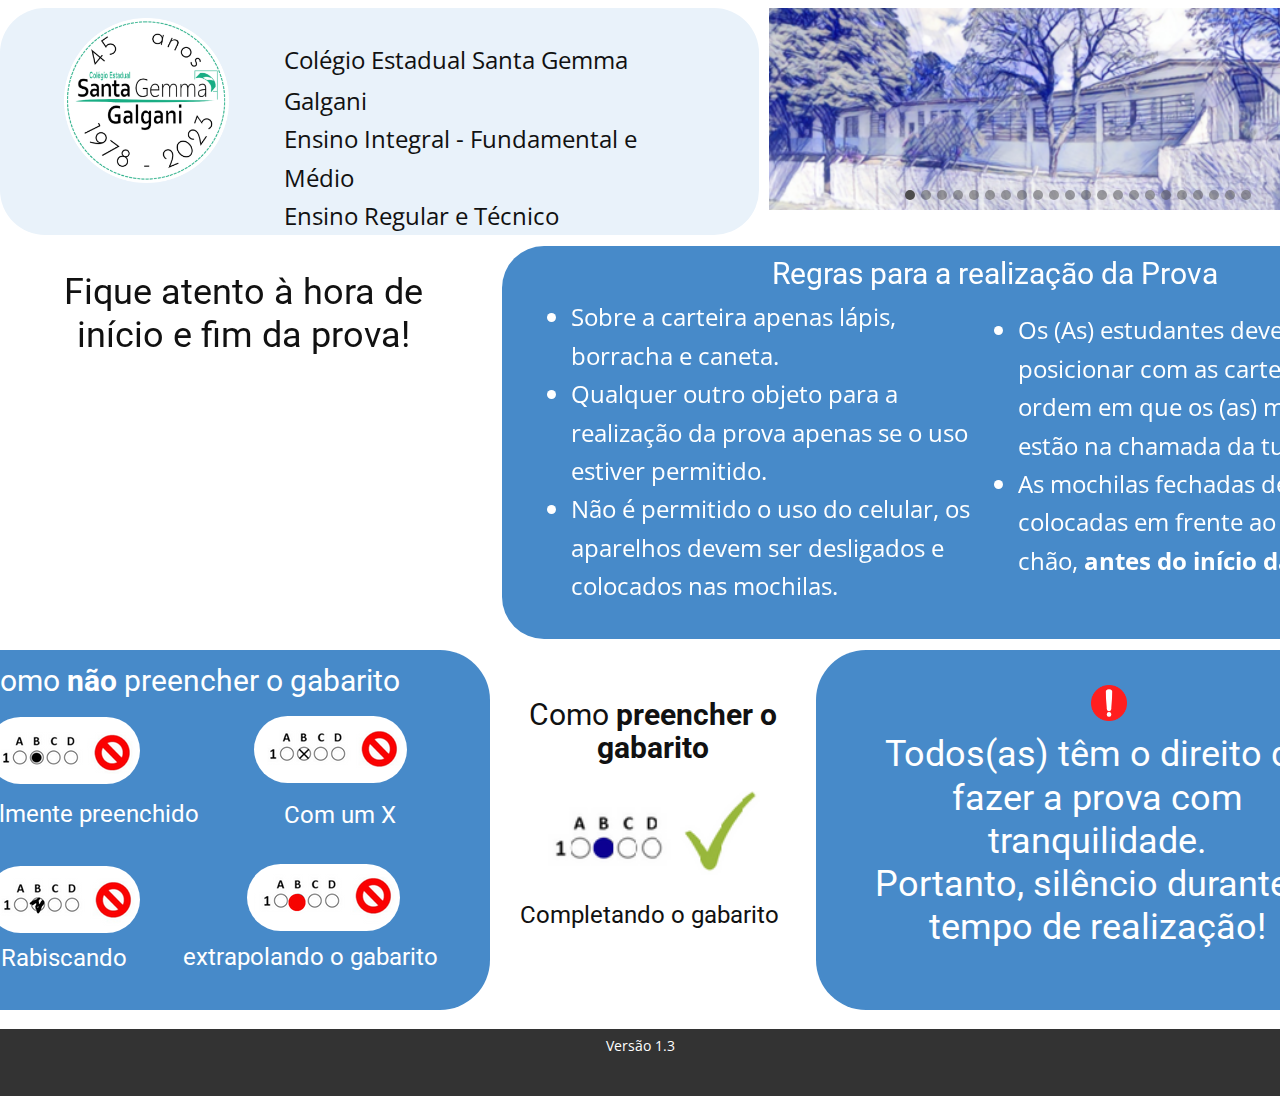
<file: index.html>
<!DOCTYPE html>
<html style="font-size: 16px;" lang="pt"><head>
    <meta name="viewport" content="width=device-width, initial-scale=1.0">
    <meta charset="utf-8">
    <meta name="keywords" content="Regras para a realização da Prova">
    <meta name="description" content="">
    <title>Relógio - Santa Gemma Galgani</title>
    <link rel="stylesheet" href="nicepage.css" media="screen">
<link rel="stylesheet" href="Relógio---Santa-Gemma-Galgani.css" media="screen">
    <script class="u-script" type="text/javascript" src="jquery.js" defer=""></script>
    <script class="u-script" type="text/javascript" src="nicepage.js" defer=""></script>
    <meta name="generator" content="Nicepage 5.10.10, nicepage.com">
    <link id="u-theme-google-font" rel="stylesheet" href="https://fonts.googleapis.com/css?family=Roboto:100,100i,300,300i,400,400i,500,500i,700,700i,900,900i|Open+Sans:300,300i,400,400i,500,500i,600,600i,700,700i,800,800i">
    
    
    
    
    
    <script type="application/ld+json">{
		"@context": "http://schema.org",
		"@type": "Organization",
		"name": ""
}</script>
    <meta name="theme-color" content="#478ac9">
    <meta property="og:title" content="Relógio - Santa Gemma Galgani">
    <meta property="og:type" content="website">
  <meta data-intl-tel-input-cdn-path="intlTelInput/"></head>
  <body data-home-page="Relógio---Santa-Gemma-Galgani.html" data-home-page-title="Relógio - Santa Gemma Galgani" class="u-body u-xl-mode" data-lang="pt">
    <section class="u-clearfix u-section-1" id="sec-9ab9">
      <div class="u-clearfix u-gutter-10 u-layout-wrap u-layout-wrap-1">
        <div class="u-layout">
          <div class="u-layout-row">
            <div class="u-container-style u-layout-cell u-palette-1-light-3 u-radius-50 u-shape-round u-size-33 u-layout-cell-1">
              <div class="u-container-layout u-container-layout-1">
                <img class="u-image u-image-contain u-image-default u-preserve-proportions u-image-1" src="images/SG45_logo_fundoredondo.png" alt="" data-image-width="296" data-image-height="296">
                <p class="u-align-left u-text u-text-1"><span class="u-icon"></span>Colégio Estadual Santa&nbsp;Gemma Galgani<br>Ensino Integral - Fundamental ​e Médio<br>Ensino Regular e Técnico
                </p>
              </div>
            </div>
            <div class="u-container-style u-layout-cell u-size-27 u-layout-cell-2">
              <div class="u-container-layout u-container-layout-2">
                <div class="u-carousel u-carousel-duration-5000 u-expanded-width u-gallery u-gallery-slider u-layout-carousel u-lightbox u-no-transition u-show-text-on-hover u-gallery-1" id="carousel-d2d5" data-interval="5000" data-u-ride="carousel">
                  <ol class="u-absolute-hcenter u-carousel-indicators u-carousel-indicators-1">
                    <li data-u-target="#carousel-d2d5" data-u-slide-to="0" class="u-active u-grey-70 u-shape-circle" style="width: 10px; height: 10px;"></li>
                    <li data-u-target="#carousel-d2d5" data-u-slide-to="1" class="u-grey-70 u-shape-circle" style="width: 10px; height: 10px;"></li>
                    <li data-u-target="#carousel-d2d5" data-u-slide-to="2" class="u-grey-70 u-shape-circle" style="width: 10px; height: 10px;"></li>
                    <li data-u-target="#carousel-d2d5" data-u-slide-to="3" class="u-grey-70 u-shape-circle" style="width: 10px; height: 10px;"></li>
                    <li data-u-target="#carousel-d2d5" data-u-slide-to="4" class="u-grey-70 u-shape-circle" style="width: 10px; height: 10px;"></li>
                    <li data-u-target="#carousel-d2d5" data-u-slide-to="5" class="u-grey-70 u-shape-circle" style="width: 10px; height: 10px;"></li>
                    <li data-u-target="#carousel-d2d5" data-u-slide-to="6" class="u-grey-70 u-shape-circle" style="width: 10px; height: 10px;"></li>
                    <li data-u-target="#carousel-d2d5" data-u-slide-to="7" class="u-grey-70 u-shape-circle" style="width: 10px; height: 10px;"></li>
                    <li data-u-target="#carousel-d2d5" data-u-slide-to="8" class="u-grey-70 u-shape-circle" style="width: 10px; height: 10px;"></li>
                    <li data-u-target="#carousel-d2d5" data-u-slide-to="9" class="u-grey-70 u-shape-circle" style="width: 10px; height: 10px;"></li>
                    <li data-u-target="#carousel-d2d5" data-u-slide-to="10" class="u-grey-70 u-shape-circle" style="width: 10px; height: 10px;"></li>
                    <li data-u-target="#carousel-d2d5" data-u-slide-to="11" class="u-grey-70 u-shape-circle" style="width: 10px; height: 10px;"></li>
                    <li data-u-target="#carousel-d2d5" data-u-slide-to="12" class="u-grey-70 u-shape-circle" style="width: 10px; height: 10px;"></li>
                    <li data-u-target="#carousel-d2d5" data-u-slide-to="13" class="u-grey-70 u-shape-circle" style="width: 10px; height: 10px;"></li>
                    <li data-u-target="#carousel-d2d5" data-u-slide-to="14" class="u-grey-70 u-shape-circle" style="width: 10px; height: 10px;"></li>
		    <li data-u-target="#carousel-d2d5" data-u-slide-to="15" class="u-grey-70 u-shape-circle" style="width: 10px; height: 10px;"></li>
                    <li data-u-target="#carousel-d2d5" data-u-slide-to="16" class="u-grey-70 u-shape-circle" style="width: 10px; height: 10px;"></li>
                    <li data-u-target="#carousel-d2d5" data-u-slide-to="17" class="u-grey-70 u-shape-circle" style="width: 10px; height: 10px;"></li>
                    <li data-u-target="#carousel-d2d5" data-u-slide-to="18" class="u-grey-70 u-shape-circle" style="width: 10px; height: 10px;"></li>
                    <li data-u-target="#carousel-d2d5" data-u-slide-to="19" class="u-grey-70 u-shape-circle" style="width: 10px; height: 10px;"></li>
                    <li data-u-target="#carousel-d2d5" data-u-slide-to="20" class="u-grey-70 u-shape-circle" style="width: 10px; height: 10px;"></li>
                    <li data-u-target="#carousel-d2d5" data-u-slide-to="21" class="u-grey-70 u-shape-circle" style="width: 10px; height: 10px;"></li>
                  </ol>
                  <div class="u-carousel-inner u-gallery-inner" role="listbox">
                    <div class="u-active u-carousel-item u-effect-fade u-gallery-item u-carousel-item-1">
                      <div class="u-back-slide" data-image-width="700" data-image-height="165">
                        <img class="u-back-image u-expanded" src="images/CESantagema2.png">
                      </div>
                      <div class="u-align-center u-over-slide u-shading u-valign-bottom u-over-slide-1">
                      </div>
                    </div>
                    <div class="u-carousel-item u-effect-fade u-gallery-item u-carousel-item-2" data-image-width="700" data-image-height="165">
                      <div class="u-back-slide">
                        <img class="u-back-image u-expanded u-back-image-2" src="images/32.png">
                      </div>
                      <div class="u-align-center u-over-slide u-shading u-valign-bottom u-over-slide-2">
                        <h3 class="u-gallery-heading"></h3>
                        <p class="u-gallery-text"></p>
                      </div>
                      <style data-mode="XL" data-visited="true"></style>
                      <style data-mode="LG"></style>
                      <style data-mode="MD"></style>
                      <style data-mode="SM"></style>
                      <style data-mode="XS"></style>
                    </div>
                    <div class="u-carousel-item u-effect-fade u-gallery-item u-carousel-item-3" data-image-width="700" data-image-height="165">
                      <div class="u-back-slide">
                        <img class="u-back-image u-expanded u-back-image-3" src="images/33.png">
                      </div>
                      <div class="u-align-center u-over-slide u-shading u-valign-bottom u-over-slide-3">
                        <h3 class="u-gallery-heading"></h3>
                        <p class="u-gallery-text"></p>
                      </div>
                      <style data-mode="XL" data-visited="true"></style>
                      <style data-mode="LG"></style>
                      <style data-mode="MD"></style>
                      <style data-mode="SM"></style>
                      <style data-mode="XS"></style>
                    </div>
                    <div class="u-carousel-item u-effect-fade u-gallery-item u-carousel-item-4" data-image-width="700" data-image-height="165">
                      <div class="u-back-slide">
                        <img class="u-back-image u-expanded u-back-image-4" src="images/34.png">
                      </div>
                      <div class="u-align-center u-over-slide u-shading u-valign-bottom u-over-slide-4">
                        <h3 class="u-gallery-heading"></h3>
                        <p class="u-gallery-text"></p>
                      </div>
                      <style data-mode="XL" data-visited="true"></style>
                      <style data-mode="LG"></style>
                      <style data-mode="MD"></style>
                      <style data-mode="SM"></style>
                      <style data-mode="XS"></style>
                    </div>
                    <div class="u-carousel-item u-effect-fade u-gallery-item u-carousel-item-5" data-image-width="1600" data-image-height="1200">
                      <div class="u-back-slide">
                        <img class="u-back-image u-expanded u-back-image-5" src="images/35.png">
                      </div>
                      <div class="u-align-center u-over-slide u-shading u-valign-bottom u-over-slide-5">
                        <h3 class="u-gallery-heading"></h3>
                        <p class="u-gallery-text"></p>
                      </div>
                      <style data-mode="XL" data-visited="true"></style>
                      <style data-mode="LG"></style>
                      <style data-mode="MD"></style>
                      <style data-mode="SM"></style>
                      <style data-mode="XS"></style>
                    </div>
                    <div class="u-carousel-item u-effect-fade u-gallery-item u-carousel-item-6" data-image-width="1280" data-image-height="576">
                      <div class="u-back-slide">
                        <img class="u-back-image u-expanded u-back-image-6" src="images/36.png">
                      </div>
                      <div class="u-align-center u-over-slide u-shading u-valign-bottom u-over-slide-6">
                        <h3 class="u-gallery-heading"></h3>
                        <p class="u-gallery-text"></p>
                      </div>
                      <style data-mode="XL" data-visited="true"></style>
                      <style data-mode="LG"></style>
                      <style data-mode="MD"></style>
                      <style data-mode="SM"></style>
                      <style data-mode="XS"></style>
                    </div>
                    <div class="u-carousel-item u-effect-fade u-gallery-item u-carousel-item-7" data-image-width="1600" data-image-height="1200">
                      <div class="u-back-slide">
                        <img class="u-back-image u-expanded u-back-image-7" src="images/37.png">
                      </div>
                      <div class="u-align-center u-over-slide u-shading u-valign-bottom u-over-slide-7">
                        <h3 class="u-gallery-heading"></h3>
                        <p class="u-gallery-text"></p>
                      </div>
                      <style data-mode="XL" data-visited="true"></style>
                      <style data-mode="LG"></style>
                      <style data-mode="MD"></style>
                      <style data-mode="SM"></style>
                      <style data-mode="XS"></style>
                    </div>
                    <div class="u-carousel-item u-effect-fade u-gallery-item u-carousel-item-8" data-image-width="720" data-image-height="1600">
                      <div class="u-back-slide">
                        <img class="u-back-image u-expanded u-back-image-8" src="images/38.png">
                      </div>
                      <div class="u-align-center u-over-slide u-shading u-valign-bottom u-over-slide-8">
                        <h3 class="u-gallery-heading"></h3>
                        <p class="u-gallery-text"></p>
                      </div>
                      <style data-mode="XL" data-visited="true"></style>
                      <style data-mode="LG"></style>
                      <style data-mode="MD"></style>
                      <style data-mode="SM"></style>
                      <style data-mode="XS"></style>
                    </div>
                    <div class="u-carousel-item u-effect-fade u-gallery-item u-carousel-item-9" data-image-width="720" data-image-height="1600">
                      <div class="u-back-slide">
                        <img class="u-back-image u-expanded u-back-image-9" src="images/39.png">
                      </div>
                      <div class="u-align-center u-over-slide u-shading u-valign-bottom u-over-slide-9">
                        <h3 class="u-gallery-heading"></h3>
                        <p class="u-gallery-text"></p>
                      </div>
                      <style data-mode="XL" data-visited="true"></style>
                      <style data-mode="LG"></style>
                      <style data-mode="MD"></style>
                      <style data-mode="SM"></style>
                      <style data-mode="XS"></style>
                    </div>
                    <div class="u-carousel-item u-effect-fade u-gallery-item u-carousel-item-10" data-image-width="757" data-image-height="1600">
                      <div class="u-back-slide">
                        <img class="u-back-image u-expanded u-back-image-10" src="images/40.png">
                      </div>
                      <div class="u-align-center u-over-slide u-shading u-valign-bottom u-over-slide-10">
                        <h3 class="u-gallery-heading"></h3>
                        <p class="u-gallery-text"></p>
                      </div>
                      <style data-mode="XL" data-visited="true"></style>
                      <style data-mode="LG"></style>
                      <style data-mode="MD"></style>
                      <style data-mode="SM"></style>
                      <style data-mode="XS"></style>
                    </div>
                    <div class="u-carousel-item u-effect-fade u-gallery-item u-carousel-item-11" data-image-width="1200" data-image-height="1600">
                      <div class="u-back-slide">
                        <img class="u-back-image u-expanded u-back-image-11" src="images/41.png">
                      </div>
                      <div class="u-align-center u-over-slide u-shading u-valign-bottom u-over-slide-11">
                        <h3 class="u-gallery-heading"></h3>
                        <p class="u-gallery-text"></p>
                      </div>
                      <style data-mode="XL" data-visited="true"></style>
                      <style data-mode="LG"></style>
                      <style data-mode="MD"></style>
                      <style data-mode="SM"></style>
                      <style data-mode="XS"></style>
                    </div>
                    <div class="u-carousel-item u-effect-fade u-gallery-item u-carousel-item-12" data-image-width="1600" data-image-height="757">
                      <div class="u-back-slide">
                        <img class="u-back-image u-expanded" src="images/42.png">
                      </div>
                      <div class="u-align-center u-over-slide u-shading u-valign-bottom u-over-slide-12">
                        <h3 class="u-gallery-heading"></h3>
                        <p class="u-gallery-text"></p>
                      </div>
                      <style data-mode="XL" data-visited="true"></style>
                      <style data-mode="LG"></style>
                      <style data-mode="MD"></style>
                      <style data-mode="SM"></style>
                      <style data-mode="XS"></style>
                    </div>
                    <div class="u-carousel-item u-effect-fade u-gallery-item u-carousel-item-13" data-image-width="1280" data-image-height="960">
                      <div class="u-back-slide">
                        <img class="u-back-image u-expanded u-back-image-13" src="images/43.png">
                      </div>
                      <div class="u-align-center u-over-slide u-shading u-valign-bottom u-over-slide-13">
                        <h3 class="u-gallery-heading"></h3>
                        <p class="u-gallery-text"></p>
                      </div>
                      <style data-mode="XL" data-visited="true"></style>
                      <style data-mode="LG"></style>
                      <style data-mode="MD"></style>
                      <style data-mode="SM"></style>
                      <style data-mode="XS"></style>
                    </div>
                    <div class="u-carousel-item u-effect-fade u-gallery-item u-carousel-item-14" data-image-width="1599" data-image-height="758">
                      <div class="u-back-slide">
                        <img class="u-back-image u-expanded u-back-image-14" src="images/44.png">
                      </div>
                      <div class="u-align-center u-over-slide u-shading u-valign-bottom u-over-slide-14">
                        <h3 class="u-gallery-heading"></h3>
                        <p class="u-gallery-text"></p>
                      </div>
                      <style data-mode="XL" data-visited="true"></style>
                      <style data-mode="LG"></style>
                      <style data-mode="MD"></style>
                      <style data-mode="SM"></style>
                      <style data-mode="XS"></style>
                    </div>
                    <div class="u-carousel-item u-effect-fade u-gallery-item u-carousel-item-15" data-image-width="1600" data-image-height="501">
                      <div class="u-back-slide">
                        <img class="u-back-image u-expanded u-back-image-15" src="images/45.png">
                      </div>
                      <div class="u-align-center u-over-slide u-shading u-valign-bottom u-over-slide-15">
                        <h3 class="u-gallery-heading"></h3>
                        <p class="u-gallery-text"></p>
                      </div>
                      <style data-mode="XL" data-visited="true"></style>
                      <style data-mode="LG"></style>
                      <style data-mode="MD"></style>
                      <style data-mode="SM"></style>
                      <style data-mode="XS"></style>
                    </div>
			<div class="u-carousel-item u-effect-fade u-gallery-item u-carousel-item-16" data-image-width="1600" data-image-height="501">
                      <div class="u-back-slide">
                        <img class="u-back-image u-expanded u-back-image-16" src="images/46.png">
                      </div>
                      <div class="u-align-center u-over-slide u-shading u-valign-bottom u-over-slide-16">
                        <h3 class="u-gallery-heading"></h3>
                        <p class="u-gallery-text"></p>
                      </div>
		      <style data-mode="XL" data-visited="true"></style>
                      <style data-mode="LG"></style>
                      <style data-mode="MD"></style>
                      <style data-mode="SM"></style>
                      <style data-mode="XS"></style>
                    </div>
		     <div class="u-carousel-item u-effect-fade u-gallery-item u-carousel-item-17" data-image-width="1600" data-image-height="501">
                      <div class="u-back-slide">
                        <img class="u-back-image u-expanded u-back-image-17" src="images/47.png">
                      </div>
                      <div class="u-align-center u-over-slide u-shading u-valign-bottom u-over-slide-17">
                        <h3 class="u-gallery-heading"></h3>
                        <p class="u-gallery-text"></p>
                      </div>
                      <style data-mode="XL" data-visited="true"></style>
                      <style data-mode="LG"></style>
                      <style data-mode="MD"></style>
                      <style data-mode="SM"></style>
                      <style data-mode="XS"></style>
                    </div>
		 <div class="u-carousel-item u-effect-fade u-gallery-item u-carousel-item-18" data-image-width="700" data-image-height="165">
                      <div class="u-back-slide">
                        <img class="u-back-image u-expanded u-back-image-18" src="images/48.png">
                      </div>
                      <div class="u-align-center u-over-slide u-shading u-valign-bottom u-over-slide-18">
                        <h3 class="u-gallery-heading"></h3>
                        <p class="u-gallery-text"></p>
                      </div>
                      <style data-mode="XL" data-visited="true"></style>
                      <style data-mode="LG"></style>
                      <style data-mode="MD"></style>
                      <style data-mode="SM"></style>
                      <style data-mode="XS"></style>
                    </div>
		<div class="u-carousel-item u-effect-fade u-gallery-item u-carousel-item-19" data-image-width="700" data-image-height="165">
                      <div class="u-back-slide">
                        <img class="u-back-image u-expanded u-back-image-19" src="images/49.png">
                      </div>
                      <div class="u-align-center u-over-slide u-shading u-valign-bottom u-over-slide-19">
                        <h3 class="u-gallery-heading"></h3>
                        <p class="u-gallery-text"></p>
                      </div>
                      <style data-mode="XL" data-visited="true"></style>
                      <style data-mode="LG"></style>
                      <style data-mode="MD"></style>
                      <style data-mode="SM"></style>
                      <style data-mode="XS"></style>
                    </div>
				 <div class="u-carousel-item u-effect-fade u-gallery-item u-carousel-item-20" data-image-width="700" data-image-height="165">
                      <div class="u-back-slide">
                        <img class="u-back-image u-expanded u-back-image-20" src="images/50.png">
                      </div>
                      <div class="u-align-center u-over-slide u-shading u-valign-bottom u-over-slide-20">
                        <h3 class="u-gallery-heading"></h3>
                        <p class="u-gallery-text"></p>
                      </div>
		      <style data-mode="XL" data-visited="true"></style>
                      <style data-mode="LG"></style>
                      <style data-mode="MD"></style>
                      <style data-mode="SM"></style>
                      <style data-mode="XS"></style>
                    </div>
		     <div class="u-carousel-item u-effect-fade u-gallery-item u-carousel-item-21" data-image-width="700" data-image-height="165">
                      <div class="u-back-slide">
                        <img class="u-back-image u-expanded u-back-image-21" src="images/51.png">
                      </div>
                      <div class="u-align-center u-over-slide u-shading u-valign-bottom u-over-slide-21">
                        <h3 class="u-gallery-heading"></h3>
                        <p class="u-gallery-text"></p>
                      </div>
                      <style data-mode="XL" data-visited="true"></style>
                      <style data-mode="LG"></style>
                      <style data-mode="MD"></style>
                      <style data-mode="SM"></style>
                      <style data-mode="XS"></style>
                    </div>
			<a class="u-absolute-vcenter u-carousel-control u-carousel-control-prev u-hidden u-icon-rounded u-opacity u-opacity-70 u-palette-1-base u-spacing-10 u-text-white u-carousel-control-1" href="#carousel-d2d5" role="button" data-u-slide="prev">
                    <span aria-hidden="true">
                      <svg viewBox="0 0 451.847 451.847"><path d="M97.141,225.92c0-8.095,3.091-16.192,9.259-22.366L300.689,9.27c12.359-12.359,32.397-12.359,44.751,0
c12.354,12.354,12.354,32.388,0,44.748L173.525,225.92l171.903,171.909c12.354,12.354,12.354,32.391,0,44.744
c-12.354,12.365-32.386,12.365-44.745,0l-194.29-194.281C100.226,242.115,97.141,234.018,97.141,225.92z"></path></svg>
                    </span>
                    <span class="sr-only">
                      <svg viewBox="0 0 451.847 451.847"><path d="M97.141,225.92c0-8.095,3.091-16.192,9.259-22.366L300.689,9.27c12.359-12.359,32.397-12.359,44.751,0
c12.354,12.354,12.354,32.388,0,44.748L173.525,225.92l171.903,171.909c12.354,12.354,12.354,32.391,0,44.744
c-12.354,12.365-32.386,12.365-44.745,0l-194.29-194.281C100.226,242.115,97.141,234.018,97.141,225.92z"></path></svg>
                    </span>
                  </a>
                  <a class="u-absolute-vcenter u-carousel-control u-carousel-control-next u-hidden u-icon-rounded u-opacity u-opacity-70 u-palette-1-base u-spacing-10 u-text-white u-carousel-control-2" href="#carousel-d2d5" role="button" data-u-slide="next">
                    <span aria-hidden="true">
                      <svg viewBox="0 0 451.846 451.847"><path d="M345.441,248.292L151.154,442.573c-12.359,12.365-32.397,12.365-44.75,0c-12.354-12.354-12.354-32.391,0-44.744
L278.318,225.92L106.409,54.017c-12.354-12.359-12.354-32.394,0-44.748c12.354-12.359,32.391-12.359,44.75,0l194.287,194.284
c6.177,6.18,9.262,14.271,9.262,22.366C354.708,234.018,351.617,242.115,345.441,248.292z"></path></svg>
                    </span>
                    <span class="sr-only">
                      <svg viewBox="0 0 451.846 451.847"><path d="M345.441,248.292L151.154,442.573c-12.359,12.365-32.397,12.365-44.75,0c-12.354-12.354-12.354-32.391,0-44.744
L278.318,225.92L106.409,54.017c-12.354-12.359-12.354-32.394,0-44.748c12.354-12.359,32.391-12.359,44.75,0l194.287,194.284
c6.177,6.18,9.262,14.271,9.262,22.366C354.708,234.018,351.617,242.115,345.441,248.292z"></path></svg>
                    </span>
                  </a>
                </div>
              </div>
            </div>
          </div>
        </div>
      </div>
    </section>
    <section class="u-border-1 u-border-white u-clearfix u-white u-section-2" id="sec-1bf8">
      <div class="u-clearfix u-gutter-16 u-layout-wrap u-layout-wrap-1">
        <div class="u-layout">
          <div class="u-layout-row">
            <div class="u-container-style u-layout-cell u-shape-rectangle u-size-20 u-layout-cell-1">
              <div class="u-container-layout u-container-layout-1">
                <div class="u-clearfix u-custom-html u-opacity u-opacity-0 u-custom-html-1">
                  <iframe width="800" height="350" style="padding: 0px; margin: 0px; border: none !important; background: transparent !important;" marginheight="-10" marginwidth="0" frameborder="0" scrolling="no" comment="/*defined*/" src="https://dayspedia.com/if/digit/?v=1&amp;iframe=[base64]&amp;lang=pt&amp;cityid=5496"></iframe>
                </div>
                <h3 class="u-align-center u-text u-text-1">Fique atento à hora de início e fim da prova!</h3>
              </div>
            </div>
            <div class="u-container-style u-layout-cell u-palette-1-base u-radius-50 u-shape-round u-size-40 u-layout-cell-2">
              <div class="u-container-layout u-container-layout-2">
                <h1 class="u-align-center u-text u-text-default u-text-2">Regras para a realização da Prova</h1>
                <ul class="u-text u-text-3">
                  <li> Sobre a carteira apenas lápis, borracha e caneta.&nbsp;</li>
                  <li>Qualquer outro objeto para a realização da prova apenas se o uso estiver permitido.</li>
                  <li>Não é permitido o uso
do celular, os aparelhos devem ser desligados e colocados nas mochilas.&nbsp;</li>
                </ul>
                <ul class="u-text u-text-4">
                  <li>Os (As) estudantes deverão se posicionar com as carteiras em fila e na ordem em que os (as) mesmos (as) estão na
chamada da turma.<br>
                  </li>
                  <li> As mochilas fechadas
devem ser colocadas em frente ao quadro, no chão, <b>antes do início da prova</b>.<br>
                  </li>
                </ul>
              </div>
            </div>
          </div>
        </div>
      </div>
    </section>
    <section class="u-clearfix u-section-3" id="sec-9799">
      <div class="u-clearfix u-sheet u-valign-top u-sheet-1">
        <div class="u-clearfix u-layout-wrap u-layout-wrap-1">
          <div class="u-layout">
            <div class="u-layout-row">
              <div class="u-container-style u-layout-cell u-palette-1-base u-radius-50 u-shape-round u-size-24 u-layout-cell-1">
                <div class="u-container-layout u-container-layout-1">
                  <h1 class="u-align-center u-text u-text-default u-text-1">Como <span style="font-weight: 700;">não <span style="font-weight: 400;">preencher o gabarito</span>
                    </span>
                  </h1>
                  <img class="u-image u-image-contain u-image-round u-preserve-proportions u-radius-50 u-image-1" src="images/InCorreto2.png" alt="" data-image-width="153" data-image-height="67">
                  <img class="u-image u-image-contain u-image-round u-preserve-proportions u-radius-50 u-image-2" src="images/InCorreto1.png" alt="" data-image-width="153" data-image-height="67">
                  <h1 class="u-align-left u-text u-text-default u-text-2">Parcialmente preenchido</h1>
                  <h1 class="u-align-left u-text u-text-default u-text-3">Com um X</h1>
                  <img class="u-image u-image-contain u-image-round u-preserve-proportions u-radius-50 u-image-3" src="images/InCorreto3.png" alt="" data-image-width="153" data-image-height="67">
                  <img class="u-image u-image-contain u-image-round u-preserve-proportions u-radius-50 u-image-4" src="images/InCorreto4.png" alt="" data-image-width="153" data-image-height="67">
                  <h1 class="u-align-left u-text u-text-default u-text-4">extrapolando o gabarito&nbsp;</h1>
                  <h1 class="u-align-left u-text u-text-default u-text-5">Rabiscando</h1>
                </div>
              </div>
              <div class="u-container-style u-layout-cell u-size-13 u-layout-cell-2">
                <div class="u-container-layout u-container-layout-2">
                  <h1 class="u-align-center u-text u-text-default u-text-6">Como <span style="font-weight: 700;">preencher o gabarito</span>
                  </h1>
                  <img class="u-image u-image-contain u-image-default u-preserve-proportions u-image-5" src="images/Correto.png" alt="" data-image-width="153" data-image-height="67">
                  <h1 class="u-align-left u-text u-text-default u-text-7">Completando o gabarito&nbsp;</h1>
                </div>
              </div>
              <div class="u-container-style u-layout-cell u-palette-1-base u-radius-50 u-shape-round u-size-23 u-layout-cell-3">
                <div class="u-container-layout u-valign-top u-container-layout-3">
                  <h3 class="u-align-center u-text u-text-8"><span class="u-file-icon u-icon"><img src="images/5610989.png" alt=""></span>&nbsp;
                  </h3>
                  <h3 class="u-align-center u-text u-text-9"> Todos(as) têm o direito de fazer a prova com tranquilidade.<br>Portanto, silêncio durante o tempo de realização!
                  </h3>
                </div>
              </div>
            </div>
          </div>
        </div>
      </div>
    </section>
    
    
    
    <footer class="u-align-center u-clearfix u-footer u-grey-80 u-footer" id="sec-97db"><div class="u-clearfix u-sheet u-valign-middle u-sheet-1">
        <p class="u-small-text u-text u-text-variant u-text-1"> Versão 1.3 </p>
      </div></footer>
    <section class="u-backlink u-clearfix u-grey-80">
    </section>
  
</body></html>
</file>
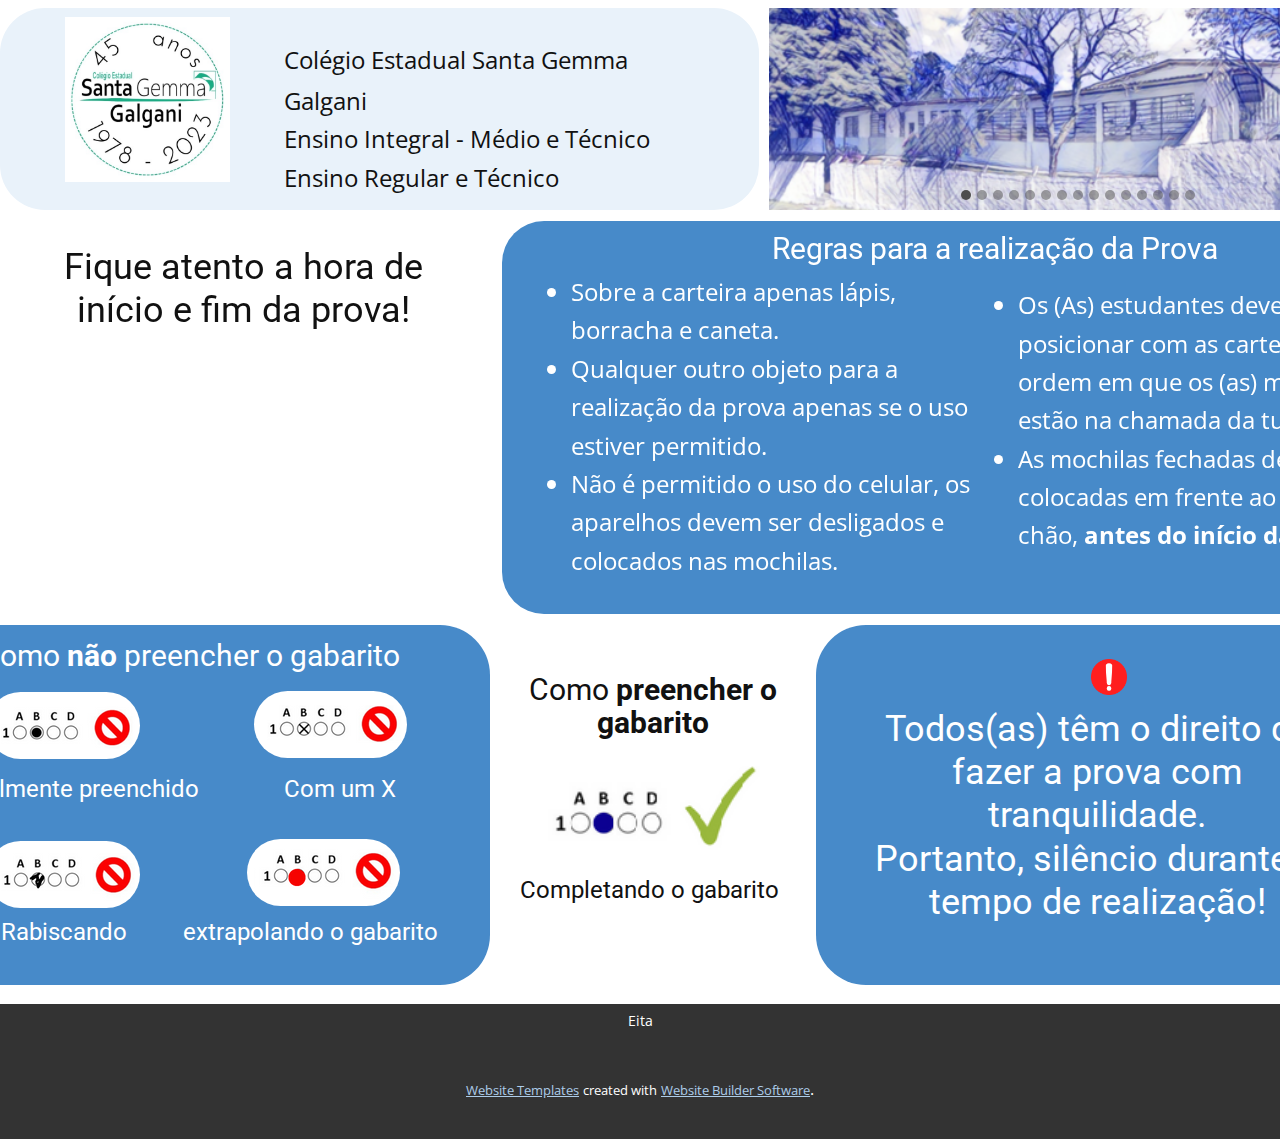
<file: Site1/index.html>
<!DOCTYPE html>
<html style="font-size: 16px;" lang="pt"><head>
    <meta name="viewport" content="width=device-width, initial-scale=1.0">
    <meta charset="utf-8">
    <meta name="keywords" content="Regras para a realização da Prova">
    <meta name="description" content="">
    <title>Relógio - Santa Gemma Galgani</title>
    <link rel="stylesheet" href="nicepage.css" media="screen">
<link rel="stylesheet" href="Relógio---Santa-Gemma-Galgani.css" media="screen">
    <script class="u-script" type="text/javascript" src="jquery.js" defer=""></script>
    <script class="u-script" type="text/javascript" src="nicepage.js" defer=""></script>
    <meta name="generator" content="Nicepage 5.10.10, nicepage.com">
    <link id="u-theme-google-font" rel="stylesheet" href="https://fonts.googleapis.com/css?family=Roboto:100,100i,300,300i,400,400i,500,500i,700,700i,900,900i|Open+Sans:300,300i,400,400i,500,500i,600,600i,700,700i,800,800i">
    
    
    
    
    
    <script type="application/ld+json">{
		"@context": "http://schema.org",
		"@type": "Organization",
		"name": ""
}</script>
    <meta name="theme-color" content="#478ac9">
    <meta property="og:title" content="Relógio - Santa Gemma Galgani">
    <meta property="og:type" content="website">
  <meta data-intl-tel-input-cdn-path="intlTelInput/"></head>
  <body data-home-page="Relógio---Santa-Gemma-Galgani.html" data-home-page-title="Relógio - Santa Gemma Galgani" class="u-body u-xl-mode" data-lang="pt">
    <section class="u-clearfix u-section-1" id="sec-9ab9">
      <div class="u-clearfix u-gutter-10 u-layout-wrap u-layout-wrap-1">
        <div class="u-layout">
          <div class="u-layout-row">
            <div class="u-container-style u-layout-cell u-palette-1-light-3 u-radius-50 u-shape-round u-size-33 u-layout-cell-1">
              <div class="u-container-layout u-container-layout-1">
                <img class="u-image u-image-contain u-image-default u-preserve-proportions u-image-1" src="images/SG45anos_logoP_fundo_branco.jpg" alt="" data-image-width="500" data-image-height="500">
                <p class="u-align-left u-text u-text-1"><span class="u-icon"></span>Colégio Estadual Santa&nbsp;Gemma Galgani<br>Ensino Integral - Médio ​e Técnico<br>Ensino Regular e Técnico
                </p>
              </div>
            </div>
            <div class="u-container-style u-layout-cell u-size-27 u-layout-cell-2">
              <div class="u-container-layout u-container-layout-2">
                <div class="u-carousel u-carousel-duration-5000 u-expanded-width u-gallery u-gallery-slider u-layout-carousel u-lightbox u-no-transition u-show-text-on-hover u-gallery-1" id="carousel-d2d5" data-interval="5000" data-u-ride="carousel">
                  <ol class="u-absolute-hcenter u-carousel-indicators u-carousel-indicators-1">
                    <li data-u-target="#carousel-d2d5" data-u-slide-to="0" class="u-active u-grey-70 u-shape-circle" style="width: 10px; height: 10px;"></li>
                    <li data-u-target="#carousel-d2d5" data-u-slide-to="1" class="u-grey-70 u-shape-circle" style="width: 10px; height: 10px;"></li>
                    <li data-u-target="#carousel-d2d5" data-u-slide-to="2" class="u-grey-70 u-shape-circle" style="width: 10px; height: 10px;"></li>
                    <li data-u-target="#carousel-d2d5" data-u-slide-to="3" class="u-grey-70 u-shape-circle" style="width: 10px; height: 10px;"></li>
                    <li data-u-target="#carousel-d2d5" data-u-slide-to="4" class="u-grey-70 u-shape-circle" style="width: 10px; height: 10px;"></li>
                    <li data-u-target="#carousel-d2d5" data-u-slide-to="5" class="u-grey-70 u-shape-circle" style="width: 10px; height: 10px;"></li>
                    <li data-u-target="#carousel-d2d5" data-u-slide-to="6" class="u-grey-70 u-shape-circle" style="width: 10px; height: 10px;"></li>
                    <li data-u-target="#carousel-d2d5" data-u-slide-to="7" class="u-grey-70 u-shape-circle" style="width: 10px; height: 10px;"></li>
                    <li data-u-target="#carousel-d2d5" data-u-slide-to="8" class="u-grey-70 u-shape-circle" style="width: 10px; height: 10px;"></li>
                    <li data-u-target="#carousel-d2d5" data-u-slide-to="9" class="u-grey-70 u-shape-circle" style="width: 10px; height: 10px;"></li>
                    <li data-u-target="#carousel-d2d5" data-u-slide-to="10" class="u-grey-70 u-shape-circle" style="width: 10px; height: 10px;"></li>
                    <li data-u-target="#carousel-d2d5" data-u-slide-to="11" class="u-grey-70 u-shape-circle" style="width: 10px; height: 10px;"></li>
                    <li data-u-target="#carousel-d2d5" data-u-slide-to="12" class="u-grey-70 u-shape-circle" style="width: 10px; height: 10px;"></li>
                    <li data-u-target="#carousel-d2d5" data-u-slide-to="13" class="u-grey-70 u-shape-circle" style="width: 10px; height: 10px;"></li>
                    <li data-u-target="#carousel-d2d5" data-u-slide-to="14" class="u-grey-70 u-shape-circle" style="width: 10px; height: 10px;"></li>
                  </ol>
                  <div class="u-carousel-inner u-gallery-inner" role="listbox">
                    <div class="u-active u-carousel-item u-effect-fade u-gallery-item u-carousel-item-1">
                      <div class="u-back-slide" data-image-width="700" data-image-height="165">
                        <img class="u-back-image u-expanded" src="images/CESantagema2.png">
                      </div>
                      <div class="u-align-center u-over-slide u-shading u-valign-bottom u-over-slide-1">
                        <h3 class="u-gallery-heading">Sample Title</h3>
                        <p class="u-gallery-text">Sample Text</p>
                      </div>
                    </div>
                    <div class="u-carousel-item u-effect-fade u-gallery-item u-carousel-item-2" data-image-width="1600" data-image-height="720">
                      <div class="u-back-slide">
                        <img class="u-back-image u-expanded u-back-image-2" src="images/WhatsAppImage2023-05-09at08.28.01.jpeg">
                      </div>
                      <div class="u-align-center u-over-slide u-shading u-valign-bottom u-over-slide-2">
                        <h3 class="u-gallery-heading"></h3>
                        <p class="u-gallery-text"></p>
                      </div>
                      <style data-mode="XL"></style>
                      <style data-mode="LG"></style>
                      <style data-mode="MD"></style>
                      <style data-mode="SM"></style>
                      <style data-mode="XS"></style>
                    </div>
                    <div class="u-carousel-item u-effect-fade u-gallery-item u-carousel-item-3" data-image-width="1040" data-image-height="780">
                      <div class="u-back-slide">
                        <img class="u-back-image u-expanded" src="images/WhatsAppImage2023-05-18at12.58.10.jpeg">
                      </div>
                      <div class="u-align-center u-over-slide u-shading u-valign-bottom u-over-slide-3">
                        <h3 class="u-gallery-heading"></h3>
                        <p class="u-gallery-text"></p>
                      </div>
                      <style data-mode="XL"></style>
                      <style data-mode="LG"></style>
                      <style data-mode="MD"></style>
                      <style data-mode="SM"></style>
                      <style data-mode="XS"></style>
                    </div>
                    <div class="u-carousel-item u-effect-fade u-gallery-item u-carousel-item-4" data-image-width="960" data-image-height="1280">
                      <div class="u-back-slide">
                        <img class="u-back-image u-expanded" src="images/WhatsAppImage2023-05-10at17.40.52.jpeg">
                      </div>
                      <div class="u-align-center u-over-slide u-shading u-valign-bottom u-over-slide-4">
                        <h3 class="u-gallery-heading"></h3>
                        <p class="u-gallery-text"></p>
                      </div>
                      <style data-mode="XL"></style>
                      <style data-mode="LG"></style>
                      <style data-mode="MD"></style>
                      <style data-mode="SM"></style>
                      <style data-mode="XS"></style>
                    </div>
                    <div class="u-carousel-item u-effect-fade u-gallery-item u-carousel-item-5" data-image-width="1600" data-image-height="1200">
                      <div class="u-back-slide">
                        <img class="u-back-image u-expanded u-back-image-5" src="images/WhatsAppImage2023-05-17at16.33.10.jpeg">
                      </div>
                      <div class="u-align-center u-over-slide u-shading u-valign-bottom u-over-slide-5">
                        <h3 class="u-gallery-heading"></h3>
                        <p class="u-gallery-text"></p>
                      </div>
                      <style data-mode="XL"></style>
                      <style data-mode="LG"></style>
                      <style data-mode="MD"></style>
                      <style data-mode="SM"></style>
                      <style data-mode="XS"></style>
                    </div>
                    <div class="u-carousel-item u-effect-fade u-gallery-item u-carousel-item-6" data-image-width="1280" data-image-height="576">
                      <div class="u-back-slide">
                        <img class="u-back-image u-expanded u-back-image-6" src="images/WhatsAppImage2023-05-24at19.29.44.jpeg">
                      </div>
                      <div class="u-align-center u-over-slide u-shading u-valign-bottom u-over-slide-6">
                        <h3 class="u-gallery-heading"></h3>
                        <p class="u-gallery-text"></p>
                      </div>
                      <style data-mode="XL"></style>
                      <style data-mode="LG"></style>
                      <style data-mode="MD"></style>
                      <style data-mode="SM"></style>
                      <style data-mode="XS"></style>
                    </div>
                    <div class="u-carousel-item u-effect-fade u-gallery-item u-carousel-item-7" data-image-width="1600" data-image-height="1200">
                      <div class="u-back-slide">
                        <img class="u-back-image u-expanded u-back-image-7" src="images/WhatsAppImage2023-05-17at16.33.101.jpeg">
                      </div>
                      <div class="u-align-center u-over-slide u-shading u-valign-bottom u-over-slide-7">
                        <h3 class="u-gallery-heading"></h3>
                        <p class="u-gallery-text"></p>
                      </div>
                      <style data-mode="XL"></style>
                      <style data-mode="LG"></style>
                      <style data-mode="MD"></style>
                      <style data-mode="SM"></style>
                      <style data-mode="XS"></style>
                    </div>
                    <div class="u-carousel-item u-effect-fade u-gallery-item u-carousel-item-8" data-image-width="720" data-image-height="1600">
                      <div class="u-back-slide">
                        <img class="u-back-image u-expanded u-back-image-8" src="images/WhatsAppImage2023-04-19at08.47.37.jpeg">
                      </div>
                      <div class="u-align-center u-over-slide u-shading u-valign-bottom u-over-slide-8">
                        <h3 class="u-gallery-heading"></h3>
                        <p class="u-gallery-text"></p>
                      </div>
                      <style data-mode="XL"></style>
                      <style data-mode="LG"></style>
                      <style data-mode="MD"></style>
                      <style data-mode="SM"></style>
                      <style data-mode="XS"></style>
                    </div>
                    <div class="u-carousel-item u-effect-fade u-gallery-item u-carousel-item-9" data-image-width="720" data-image-height="1600">
                      <div class="u-back-slide">
                        <img class="u-back-image u-expanded u-back-image-9" src="images/WhatsAppImage2023-05-09at08.28.02.jpeg">
                      </div>
                      <div class="u-align-center u-over-slide u-shading u-valign-bottom u-over-slide-9">
                        <h3 class="u-gallery-heading"></h3>
                        <p class="u-gallery-text"></p>
                      </div>
                      <style data-mode="XL"></style>
                      <style data-mode="LG"></style>
                      <style data-mode="MD"></style>
                      <style data-mode="SM"></style>
                      <style data-mode="XS"></style>
                    </div>
                    <div class="u-carousel-item u-effect-fade u-gallery-item u-carousel-item-10" data-image-width="757" data-image-height="1600">
                      <div class="u-back-slide">
                        <img class="u-back-image u-expanded u-back-image-10" src="images/novo2.jpeg">
                      </div>
                      <div class="u-align-center u-over-slide u-shading u-valign-bottom u-over-slide-10">
                        <h3 class="u-gallery-heading"></h3>
                        <p class="u-gallery-text"></p>
                      </div>
                      <style data-mode="XL"></style>
                      <style data-mode="LG"></style>
                      <style data-mode="MD"></style>
                      <style data-mode="SM"></style>
                      <style data-mode="XS"></style>
                    </div>
                    <div class="u-carousel-item u-effect-fade u-gallery-item u-carousel-item-11" data-image-width="1200" data-image-height="1600">
                      <div class="u-back-slide">
                        <img class="u-back-image u-expanded u-back-image-11" src="images/novo5.jpeg">
                      </div>
                      <div class="u-align-center u-over-slide u-shading u-valign-bottom u-over-slide-11">
                        <h3 class="u-gallery-heading"></h3>
                        <p class="u-gallery-text"></p>
                      </div>
                      <style data-mode="XL"></style>
                      <style data-mode="LG"></style>
                      <style data-mode="MD"></style>
                      <style data-mode="SM"></style>
                      <style data-mode="XS"></style>
                    </div>
                    <div class="u-carousel-item u-effect-fade u-gallery-item u-carousel-item-12" data-image-width="1600" data-image-height="757">
                      <div class="u-back-slide">
                        <img class="u-back-image u-expanded" src="images/novo6.jpeg">
                      </div>
                      <div class="u-align-center u-over-slide u-shading u-valign-bottom u-over-slide-12">
                        <h3 class="u-gallery-heading"></h3>
                        <p class="u-gallery-text"></p>
                      </div>
                      <style data-mode="XL"></style>
                      <style data-mode="LG"></style>
                      <style data-mode="MD"></style>
                      <style data-mode="SM"></style>
                      <style data-mode="XS"></style>
                    </div>
                    <div class="u-carousel-item u-effect-fade u-gallery-item u-carousel-item-13" data-image-width="1280" data-image-height="960">
                      <div class="u-back-slide">
                        <img class="u-back-image u-expanded u-back-image-13" src="images/novo1.jpeg">
                      </div>
                      <div class="u-align-center u-over-slide u-shading u-valign-bottom u-over-slide-13">
                        <h3 class="u-gallery-heading"></h3>
                        <p class="u-gallery-text"></p>
                      </div>
                      <style data-mode="XL"></style>
                      <style data-mode="LG"></style>
                      <style data-mode="MD"></style>
                      <style data-mode="SM"></style>
                      <style data-mode="XS"></style>
                    </div>
                    <div class="u-carousel-item u-effect-fade u-gallery-item u-carousel-item-14" data-image-width="1599" data-image-height="758">
                      <div class="u-back-slide">
                        <img class="u-back-image u-expanded u-back-image-14" src="images/novo3.jpeg">
                      </div>
                      <div class="u-align-center u-over-slide u-shading u-valign-bottom u-over-slide-14">
                        <h3 class="u-gallery-heading"></h3>
                        <p class="u-gallery-text"></p>
                      </div>
                      <style data-mode="XL"></style>
                      <style data-mode="LG"></style>
                      <style data-mode="MD"></style>
                      <style data-mode="SM"></style>
                      <style data-mode="XS"></style>
                    </div>
                    <div class="u-carousel-item u-effect-fade u-gallery-item u-carousel-item-15" data-image-width="1600" data-image-height="501">
                      <div class="u-back-slide">
                        <img class="u-back-image u-expanded u-back-image-15" src="images/novo4.jpeg">
                      </div>
                      <div class="u-align-center u-over-slide u-shading u-valign-bottom u-over-slide-15">
                        <h3 class="u-gallery-heading"></h3>
                        <p class="u-gallery-text"></p>
                      </div>
                      <style data-mode="XL"></style>
                      <style data-mode="LG"></style>
                      <style data-mode="MD"></style>
                      <style data-mode="SM"></style>
                      <style data-mode="XS"></style>
                    </div>
                  </div>
                  <a class="u-absolute-vcenter u-carousel-control u-carousel-control-prev u-hidden u-icon-rounded u-opacity u-opacity-70 u-palette-1-base u-spacing-10 u-text-white u-carousel-control-1" href="#carousel-d2d5" role="button" data-u-slide="prev">
                    <span aria-hidden="true">
                      <svg viewBox="0 0 451.847 451.847"><path d="M97.141,225.92c0-8.095,3.091-16.192,9.259-22.366L300.689,9.27c12.359-12.359,32.397-12.359,44.751,0
c12.354,12.354,12.354,32.388,0,44.748L173.525,225.92l171.903,171.909c12.354,12.354,12.354,32.391,0,44.744
c-12.354,12.365-32.386,12.365-44.745,0l-194.29-194.281C100.226,242.115,97.141,234.018,97.141,225.92z"></path></svg>
                    </span>
                    <span class="sr-only">
                      <svg viewBox="0 0 451.847 451.847"><path d="M97.141,225.92c0-8.095,3.091-16.192,9.259-22.366L300.689,9.27c12.359-12.359,32.397-12.359,44.751,0
c12.354,12.354,12.354,32.388,0,44.748L173.525,225.92l171.903,171.909c12.354,12.354,12.354,32.391,0,44.744
c-12.354,12.365-32.386,12.365-44.745,0l-194.29-194.281C100.226,242.115,97.141,234.018,97.141,225.92z"></path></svg>
                    </span>
                  </a>
                  <a class="u-absolute-vcenter u-carousel-control u-carousel-control-next u-hidden u-icon-rounded u-opacity u-opacity-70 u-palette-1-base u-spacing-10 u-text-white u-carousel-control-2" href="#carousel-d2d5" role="button" data-u-slide="next">
                    <span aria-hidden="true">
                      <svg viewBox="0 0 451.846 451.847"><path d="M345.441,248.292L151.154,442.573c-12.359,12.365-32.397,12.365-44.75,0c-12.354-12.354-12.354-32.391,0-44.744
L278.318,225.92L106.409,54.017c-12.354-12.359-12.354-32.394,0-44.748c12.354-12.359,32.391-12.359,44.75,0l194.287,194.284
c6.177,6.18,9.262,14.271,9.262,22.366C354.708,234.018,351.617,242.115,345.441,248.292z"></path></svg>
                    </span>
                    <span class="sr-only">
                      <svg viewBox="0 0 451.846 451.847"><path d="M345.441,248.292L151.154,442.573c-12.359,12.365-32.397,12.365-44.75,0c-12.354-12.354-12.354-32.391,0-44.744
L278.318,225.92L106.409,54.017c-12.354-12.359-12.354-32.394,0-44.748c12.354-12.359,32.391-12.359,44.75,0l194.287,194.284
c6.177,6.18,9.262,14.271,9.262,22.366C354.708,234.018,351.617,242.115,345.441,248.292z"></path></svg>
                    </span>
                  </a>
                </div>
              </div>
            </div>
          </div>
        </div>
      </div>
    </section>
    <section class="u-border-1 u-border-white u-clearfix u-white u-section-2" id="sec-1bf8">
      <div class="u-clearfix u-gutter-16 u-layout-wrap u-layout-wrap-1">
        <div class="u-layout">
          <div class="u-layout-row">
            <div class="u-container-style u-layout-cell u-shape-rectangle u-size-20 u-layout-cell-1">
              <div class="u-container-layout u-container-layout-1">
                <div class="u-clearfix u-custom-html u-opacity u-opacity-0 u-custom-html-1">
                  <iframe width="800" height="350" style="padding: 0px; margin: 0px; border: none !important; background: transparent !important;" marginheight="-10" marginwidth="0" frameborder="0" scrolling="no" comment="/*defined*/" src="https://dayspedia.com/if/digit/?v=1&amp;iframe=[base64]&amp;lang=pt&amp;cityid=5496"></iframe>
                </div>
                <h3 class="u-align-center u-text u-text-1">Fique atento a hora de início e fim da prova!</h3>
              </div>
            </div>
            <div class="u-container-style u-layout-cell u-palette-1-base u-radius-50 u-shape-round u-size-40 u-layout-cell-2">
              <div class="u-container-layout u-container-layout-2">
                <h1 class="u-align-center u-text u-text-default u-text-2">Regras para a realização da Prova</h1>
                <ul class="u-text u-text-3">
                  <li> Sobre a carteira apenas lápis, borracha e caneta.&nbsp;</li>
                  <li>Qualquer outro objeto para a realização da prova apenas se o uso estiver permitido.</li>
                  <li>Não é permitido o uso
do celular, os aparelhos devem ser desligados e colocados nas mochilas.&nbsp;</li>
                </ul>
                <ul class="u-text u-text-4">
                  <li>Os (As) estudantes deverão se posicionar com as carteiras em fila e na ordem em que os (as) mesmos (as) estão na
chamada da turma.<br>
                  </li>
                  <li> As mochilas fechadas
devem ser colocadas em frente ao quadro, no chão, <b>antes do início da prova</b>.<br>
                  </li>
                </ul>
              </div>
            </div>
          </div>
        </div>
      </div>
    </section>
    <section class="u-clearfix u-section-3" id="sec-9799">
      <div class="u-clearfix u-sheet u-valign-top u-sheet-1">
        <div class="u-clearfix u-layout-wrap u-layout-wrap-1">
          <div class="u-layout">
            <div class="u-layout-row">
              <div class="u-container-style u-layout-cell u-palette-1-base u-radius-50 u-shape-round u-size-24 u-layout-cell-1">
                <div class="u-container-layout u-container-layout-1">
                  <h1 class="u-align-center u-text u-text-default u-text-1">Como <span style="font-weight: 700;">não <span style="font-weight: 400;">preencher o gabarito</span>
                    </span>
                  </h1>
                  <img class="u-image u-image-contain u-image-round u-preserve-proportions u-radius-50 u-image-1" src="images/InCorreto2.png" alt="" data-image-width="153" data-image-height="67">
                  <img class="u-image u-image-contain u-image-round u-preserve-proportions u-radius-50 u-image-2" src="images/InCorreto1.png" alt="" data-image-width="153" data-image-height="67">
                  <h1 class="u-align-left u-text u-text-default u-text-2">Parcialmente preenchido</h1>
                  <h1 class="u-align-left u-text u-text-default u-text-3">Com um X</h1>
                  <img class="u-image u-image-contain u-image-round u-preserve-proportions u-radius-50 u-image-3" src="images/InCorreto3.png" alt="" data-image-width="153" data-image-height="67">
                  <img class="u-image u-image-contain u-image-round u-preserve-proportions u-radius-50 u-image-4" src="images/InCorreto4.png" alt="" data-image-width="153" data-image-height="67">
                  <h1 class="u-align-left u-text u-text-default u-text-4">extrapolando o gabarito&nbsp;</h1>
                  <h1 class="u-align-left u-text u-text-default u-text-5">Rabiscando</h1>
                </div>
              </div>
              <div class="u-container-style u-layout-cell u-size-13 u-layout-cell-2">
                <div class="u-container-layout u-container-layout-2">
                  <h1 class="u-align-center u-text u-text-default u-text-6">Como <span style="font-weight: 700;">preencher o gabarito</span>
                  </h1>
                  <img class="u-image u-image-contain u-image-default u-preserve-proportions u-image-5" src="images/Correto.png" alt="" data-image-width="153" data-image-height="67">
                  <h1 class="u-align-left u-text u-text-default u-text-7">Completando o gabarito&nbsp;</h1>
                </div>
              </div>
              <div class="u-container-style u-layout-cell u-palette-1-base u-radius-50 u-shape-round u-size-23 u-layout-cell-3">
                <div class="u-container-layout u-valign-top u-container-layout-3">
                  <h3 class="u-align-center u-text u-text-8"><span class="u-file-icon u-icon"><img src="images/5610989.png" alt=""></span>&nbsp;
                  </h3>
                  <h3 class="u-align-center u-text u-text-9"> Todos(as) têm o direito de fazer a prova com tranquilidade.<br>Portanto, silêncio durante o tempo de realização!
                  </h3>
                </div>
              </div>
            </div>
          </div>
        </div>
      </div>
    </section>
    
    
    
    <footer class="u-align-center u-clearfix u-footer u-grey-80 u-footer" id="sec-97db"><div class="u-clearfix u-sheet u-valign-middle u-sheet-1">
        <p class="u-small-text u-text u-text-variant u-text-1">Eita</p>
      </div></footer>
    <section class="u-backlink u-clearfix u-grey-80">
      <a class="u-link" href="https://nicepage.com/website-templates" target="_blank">
        <span>Website Templates</span>
      </a>
      <p class="u-text">
        <span>created with</span>
      </p>
      <a class="u-link" href="" target="_blank">
        <span>Website Builder Software</span>
      </a>. 
    </section>
  
</body></html>
</file>
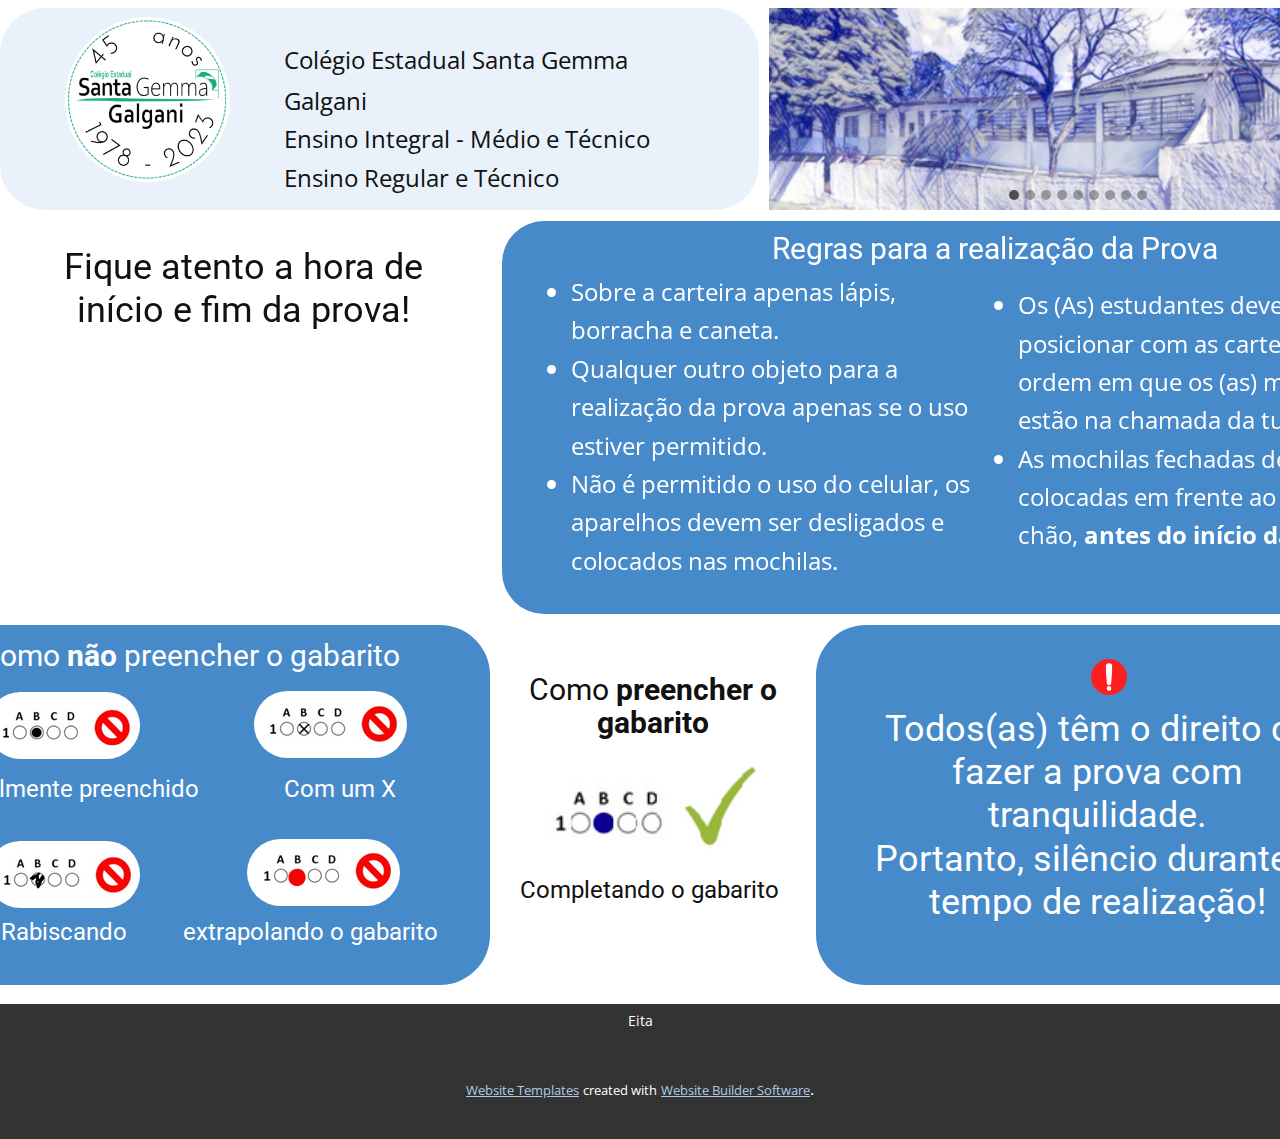
<file: index1.html>
<!DOCTYPE html>
<html style="font-size: 16px;" lang="pt"><head>
    <meta name="viewport" content="width=device-width, initial-scale=1.0">
    <meta charset="utf-8">
    <meta name="keywords" content="Regras para a realização da Prova">
    <meta name="description" content="">
    <title>index1</title>
    <link rel="stylesheet" href="nicepage.css" media="screen">
<link rel="stylesheet" href="index1.css" media="screen">
    <script class="u-script" type="text/javascript" src="jquery.js" defer=""></script>
    <script class="u-script" type="text/javascript" src="nicepage.js" defer=""></script>
    <meta name="generator" content="Nicepage 5.10.10, nicepage.com">
    <link id="u-theme-google-font" rel="stylesheet" href="https://fonts.googleapis.com/css?family=Roboto:100,100i,300,300i,400,400i,500,500i,700,700i,900,900i|Open+Sans:300,300i,400,400i,500,500i,600,600i,700,700i,800,800i">
    
    
    
    
    
    <script type="application/ld+json">{
		"@context": "http://schema.org",
		"@type": "Organization",
		"name": ""
}</script>
    <meta name="theme-color" content="#478ac9">
    <meta property="og:title" content="index1">
    <meta property="og:type" content="website">
  <meta data-intl-tel-input-cdn-path="intlTelInput/"></head>
  <body class="u-body u-xl-mode" data-lang="pt">
    <section class="u-clearfix u-section-1" id="sec-9ab9">
      <div class="u-clearfix u-gutter-10 u-layout-wrap u-layout-wrap-1">
        <div class="u-layout">
          <div class="u-layout-row">
            <div class="u-container-style u-layout-cell u-palette-1-light-3 u-radius-50 u-shape-round u-size-33 u-layout-cell-1">
              <div class="u-container-layout u-container-layout-1">
                <img class="u-image u-image-contain u-image-default u-preserve-proportions u-image-1" src="images/SG45_logo_fundoredondo.png" alt="" data-image-width="500" data-image-height="500">
                <p class="u-align-left u-text u-text-1"><span class="u-icon"></span>Colégio Estadual Santa&nbsp;Gemma Galgani<br>Ensino Integral - Médio ​e Técnico<br>Ensino Regular e Técnico
                </p>
              </div>
            </div>
            <div class="u-container-style u-layout-cell u-size-27 u-layout-cell-2">
              <div class="u-container-layout u-container-layout-2">
                <div class="u-carousel u-carousel-duration-5000 u-expanded-width u-gallery u-gallery-slider u-layout-carousel u-lightbox u-no-transition u-show-text-on-hover u-gallery-1" id="carousel-d2d5" data-interval="5000" data-u-ride="carousel">
                  <ol class="u-absolute-hcenter u-carousel-indicators u-carousel-indicators-1">
                    <li data-u-target="#carousel-d2d5" data-u-slide-to="0" class="u-active u-grey-70 u-shape-circle" style="width: 10px; height: 10px;"></li>
                    <li data-u-target="#carousel-d2d5" data-u-slide-to="1" class="u-grey-70 u-shape-circle" style="width: 10px; height: 10px;"></li>
                    <li data-u-target="#carousel-d2d5" data-u-slide-to="2" class="u-grey-70 u-shape-circle" style="width: 10px; height: 10px;"></li>
                    <li data-u-target="#carousel-d2d5" data-u-slide-to="3" class="u-grey-70 u-shape-circle" style="width: 10px; height: 10px;"></li>
                    <li data-u-target="#carousel-d2d5" data-u-slide-to="4" class="u-grey-70 u-shape-circle" style="width: 10px; height: 10px;"></li>
                    <li data-u-target="#carousel-d2d5" data-u-slide-to="5" class="u-grey-70 u-shape-circle" style="width: 10px; height: 10px;"></li>
                    <li data-u-target="#carousel-d2d5" data-u-slide-to="6" class="u-grey-70 u-shape-circle" style="width: 10px; height: 10px;"></li>
                    <li data-u-target="#carousel-d2d5" data-u-slide-to="7" class="u-grey-70 u-shape-circle" style="width: 10px; height: 10px;"></li>
                    <li data-u-target="#carousel-d2d5" data-u-slide-to="8" class="u-grey-70 u-shape-circle" style="width: 10px; height: 10px;"></li>
                  </ol>
                  <div class="u-carousel-inner u-gallery-inner" role="listbox">
                    <div class="u-active u-carousel-item u-effect-fade u-gallery-item u-carousel-item-1">
                      <div class="u-back-slide" data-image-width="700" data-image-height="165">
                        <img class="u-back-image u-expanded" src="images/CESantagema2.png">
                      </div>
                      <div class="u-align-center u-over-slide u-shading u-valign-bottom u-over-slide-1">
                      </div>
                    </div>
                    <div class="u-carousel-item u-effect-fade u-gallery-item u-carousel-item-2" data-image-width="1600" data-image-height="720">
                      <div class="u-back-slide">
                        <img class="u-back-image u-expanded u-back-image-2" src="images/1.png">
                      </div>
                      <div class="u-align-center u-over-slide u-shading u-valign-bottom u-over-slide-2">
                        <h3 class="u-gallery-heading"></h3>
                        <p class="u-gallery-text"></p>
                      </div>
                      <style data-mode="XL"></style>
                      <style data-mode="LG"></style>
                      <style data-mode="MD"></style>
                      <style data-mode="SM"></style>
                      <style data-mode="XS"></style>
                    </div>
                    <div class="u-carousel-item u-effect-fade u-gallery-item u-carousel-item-3" data-image-width="1040" data-image-height="780">
                      <div class="u-back-slide">
                        <img class="u-back-image u-expanded" src="images/WhatsAppImage2023-05-18at12.58.10.jpeg">
                      </div>
                      <div class="u-align-center u-over-slide u-shading u-valign-bottom u-over-slide-3">
                        <h3 class="u-gallery-heading"></h3>
                        <p class="u-gallery-text"></p>
                      </div>
                      <style data-mode="XL"></style>
                      <style data-mode="LG"></style>
                      <style data-mode="MD"></style>
                      <style data-mode="SM"></style>
                      <style data-mode="XS"></style>
                    </div>
                    <div class="u-carousel-item u-effect-fade u-gallery-item u-carousel-item-4" data-image-width="960" data-image-height="1280">
                      <div class="u-back-slide">
                        <img class="u-back-image u-expanded" src="images/WhatsAppImage2023-05-10at17.40.52.jpeg">
                      </div>
                      <div class="u-align-center u-over-slide u-shading u-valign-bottom u-over-slide-4">
                        <h3 class="u-gallery-heading"></h3>
                        <p class="u-gallery-text"></p>
                      </div>
                      <style data-mode="XL"></style>
                      <style data-mode="LG"></style>
                      <style data-mode="MD"></style>
                      <style data-mode="SM"></style>
                      <style data-mode="XS"></style>
                    </div>
                    <div class="u-carousel-item u-effect-fade u-gallery-item u-carousel-item-5" data-image-width="1600" data-image-height="1200">
                      <div class="u-back-slide">
                        <img class="u-back-image u-expanded u-back-image-5" src="images/WhatsAppImage2023-05-17at16.33.10.jpeg">
                      </div>
                      <div class="u-align-center u-over-slide u-shading u-valign-bottom u-over-slide-5">
                        <h3 class="u-gallery-heading"></h3>
                        <p class="u-gallery-text"></p>
                      </div>
                      <style data-mode="XL"></style>
                      <style data-mode="LG"></style>
                      <style data-mode="MD"></style>
                      <style data-mode="SM"></style>
                      <style data-mode="XS"></style>
                    </div>
                    <div class="u-carousel-item u-effect-fade u-gallery-item u-carousel-item-6" data-image-width="1280" data-image-height="576">
                      <div class="u-back-slide">
                        <img class="u-back-image u-expanded u-back-image-6" src="images/WhatsAppImage2023-05-24at19.29.44.jpeg">
                      </div>
                      <div class="u-align-center u-over-slide u-shading u-valign-bottom u-over-slide-6">
                        <h3 class="u-gallery-heading"></h3>
                        <p class="u-gallery-text"></p>
                      </div>
                      <style data-mode="XL"></style>
                      <style data-mode="LG"></style>
                      <style data-mode="MD"></style>
                      <style data-mode="SM"></style>
                      <style data-mode="XS"></style>
                    </div>
                    <div class="u-carousel-item u-effect-fade u-gallery-item u-carousel-item-7" data-image-width="1600" data-image-height="1200">
                      <div class="u-back-slide">
                        <img class="u-back-image u-expanded u-back-image-7" src="images/WhatsAppImage2023-05-17at16.33.101.jpeg">
                      </div>
                      <div class="u-align-center u-over-slide u-shading u-valign-bottom u-over-slide-7">
                        <h3 class="u-gallery-heading"></h3>
                        <p class="u-gallery-text"></p>
                      </div>
                      <style data-mode="XL"></style>
                      <style data-mode="LG"></style>
                      <style data-mode="MD"></style>
                      <style data-mode="SM"></style>
                      <style data-mode="XS"></style>
                    </div>
                    <div class="u-carousel-item u-effect-fade u-gallery-item u-carousel-item-8" data-image-width="720" data-image-height="1600">
                      <div class="u-back-slide">
                        <img class="u-back-image u-expanded u-back-image-8" src="images/WhatsAppImage2023-04-19at08.47.37.jpeg">
                      </div>
                      <div class="u-align-center u-over-slide u-shading u-valign-bottom u-over-slide-8">
                        <h3 class="u-gallery-heading"></h3>
                        <p class="u-gallery-text"></p>
                      </div>
                      <style data-mode="XL"></style>
                      <style data-mode="LG"></style>
                      <style data-mode="MD"></style>
                      <style data-mode="SM"></style>
                      <style data-mode="XS"></style>
                    </div>
                    <div class="u-carousel-item u-effect-fade u-gallery-item u-carousel-item-9" data-image-width="720" data-image-height="1600">
                      <div class="u-back-slide">
                        <img class="u-back-image u-expanded u-back-image-9" src="images/WhatsAppImage2023-05-09at08.28.02.jpeg">
                      </div>
                      <div class="u-align-center u-over-slide u-shading u-valign-bottom u-over-slide-9">
                        <h3 class="u-gallery-heading"></h3>
                        <p class="u-gallery-text"></p>
                      </div>
                      <style data-mode="XL"></style>
                      <style data-mode="LG"></style>
                      <style data-mode="MD"></style>
                      <style data-mode="SM"></style>
                      <style data-mode="XS"></style>
                    </div>
                  </div>
                  <a class="u-absolute-vcenter u-carousel-control u-carousel-control-prev u-hidden u-icon-rounded u-opacity u-opacity-70 u-palette-1-base u-spacing-10 u-text-white u-carousel-control-1" href="#carousel-d2d5" role="button" data-u-slide="prev">
                    <span aria-hidden="true">
                      <svg viewBox="0 0 451.847 451.847"><path d="M97.141,225.92c0-8.095,3.091-16.192,9.259-22.366L300.689,9.27c12.359-12.359,32.397-12.359,44.751,0
c12.354,12.354,12.354,32.388,0,44.748L173.525,225.92l171.903,171.909c12.354,12.354,12.354,32.391,0,44.744
c-12.354,12.365-32.386,12.365-44.745,0l-194.29-194.281C100.226,242.115,97.141,234.018,97.141,225.92z"></path></svg>
                    </span>
                    <span class="sr-only">
                      <svg viewBox="0 0 451.847 451.847"><path d="M97.141,225.92c0-8.095,3.091-16.192,9.259-22.366L300.689,9.27c12.359-12.359,32.397-12.359,44.751,0
c12.354,12.354,12.354,32.388,0,44.748L173.525,225.92l171.903,171.909c12.354,12.354,12.354,32.391,0,44.744
c-12.354,12.365-32.386,12.365-44.745,0l-194.29-194.281C100.226,242.115,97.141,234.018,97.141,225.92z"></path></svg>
                    </span>
                  </a>
                  <a class="u-absolute-vcenter u-carousel-control u-carousel-control-next u-hidden u-icon-rounded u-opacity u-opacity-70 u-palette-1-base u-spacing-10 u-text-white u-carousel-control-2" href="#carousel-d2d5" role="button" data-u-slide="next">
                    <span aria-hidden="true">
                      <svg viewBox="0 0 451.846 451.847"><path d="M345.441,248.292L151.154,442.573c-12.359,12.365-32.397,12.365-44.75,0c-12.354-12.354-12.354-32.391,0-44.744
L278.318,225.92L106.409,54.017c-12.354-12.359-12.354-32.394,0-44.748c12.354-12.359,32.391-12.359,44.75,0l194.287,194.284
c6.177,6.18,9.262,14.271,9.262,22.366C354.708,234.018,351.617,242.115,345.441,248.292z"></path></svg>
                    </span>
                    <span class="sr-only">
                      <svg viewBox="0 0 451.846 451.847"><path d="M345.441,248.292L151.154,442.573c-12.359,12.365-32.397,12.365-44.75,0c-12.354-12.354-12.354-32.391,0-44.744
L278.318,225.92L106.409,54.017c-12.354-12.359-12.354-32.394,0-44.748c12.354-12.359,32.391-12.359,44.75,0l194.287,194.284
c6.177,6.18,9.262,14.271,9.262,22.366C354.708,234.018,351.617,242.115,345.441,248.292z"></path></svg>
                    </span>
                  </a>
                </div>
              </div>
            </div>
          </div>
        </div>
      </div>
    </section>
    <section class="u-border-1 u-border-white u-clearfix u-white u-section-2" id="sec-1bf8">
      <div class="u-clearfix u-gutter-16 u-layout-wrap u-layout-wrap-1">
        <div class="u-layout">
          <div class="u-layout-row">
            <div class="u-container-style u-layout-cell u-shape-rectangle u-size-20 u-layout-cell-1">
              <div class="u-container-layout u-container-layout-1">
                <div class="u-clearfix u-custom-html u-opacity u-opacity-0 u-custom-html-1">
                  <iframe width="800" height="350" style="padding: 0px; margin: 0px; border: none !important; background: transparent !important;" marginheight="-10" marginwidth="0" frameborder="0" scrolling="no" comment="/*defined*/" src="https://dayspedia.com/if/digit/?v=1&amp;iframe=[base64]&amp;lang=pt&amp;cityid=5496"></iframe>
                </div>
                <h3 class="u-align-center u-text u-text-1">Fique atento a hora de início e fim da prova!</h3>
              </div>
            </div>
            <div class="u-container-style u-layout-cell u-palette-1-base u-radius-50 u-shape-round u-size-40 u-layout-cell-2">
              <div class="u-container-layout u-container-layout-2">
                <h1 class="u-align-center u-text u-text-default u-text-2">Regras para a realização da Prova</h1>
                <ul class="u-text u-text-3">
                  <li> Sobre a carteira apenas lápis, borracha e caneta.&nbsp;</li>
                  <li>Qualquer outro objeto para a realização da prova apenas se o uso estiver permitido.</li>
                  <li>Não é permitido o uso
do celular, os aparelhos devem ser desligados e colocados nas mochilas.&nbsp;</li>
                </ul>
                <ul class="u-text u-text-4">
                  <li>Os (As) estudantes deverão se posicionar com as carteiras em fila e na ordem em que os (as) mesmos (as) estão na
chamada da turma.<br>
                  </li>
                  <li> As mochilas fechadas
devem ser colocadas em frente ao quadro, no chão, <b>antes do início da prova</b>.<br>
                  </li>
                </ul>
              </div>
            </div>
          </div>
        </div>
      </div>
    </section>
    <section class="u-clearfix u-section-3" id="sec-9799">
      <div class="u-clearfix u-sheet u-valign-top u-sheet-1">
        <div class="u-clearfix u-layout-wrap u-layout-wrap-1">
          <div class="u-layout">
            <div class="u-layout-row">
              <div class="u-container-style u-layout-cell u-palette-1-base u-radius-50 u-shape-round u-size-24 u-layout-cell-1">
                <div class="u-container-layout u-container-layout-1">
                  <h1 class="u-align-center u-text u-text-default u-text-1">Como <span style="font-weight: 700;">não <span style="font-weight: 400;">preencher o gabarito</span>
                    </span>
                  </h1>
                  <img class="u-image u-image-contain u-image-round u-preserve-proportions u-radius-50 u-image-1" src="images/InCorreto2.png" alt="" data-image-width="153" data-image-height="67">
                  <img class="u-image u-image-contain u-image-round u-preserve-proportions u-radius-50 u-image-2" src="images/InCorreto1.png" alt="" data-image-width="153" data-image-height="67">
                  <h1 class="u-align-left u-text u-text-default u-text-2">Parcialmente preenchido</h1>
                  <h1 class="u-align-left u-text u-text-default u-text-3">Com um X</h1>
                  <img class="u-image u-image-contain u-image-round u-preserve-proportions u-radius-50 u-image-3" src="images/InCorreto3.png" alt="" data-image-width="153" data-image-height="67">
                  <img class="u-image u-image-contain u-image-round u-preserve-proportions u-radius-50 u-image-4" src="images/InCorreto4.png" alt="" data-image-width="153" data-image-height="67">
                  <h1 class="u-align-left u-text u-text-default u-text-4">extrapolando o gabarito&nbsp;</h1>
                  <h1 class="u-align-left u-text u-text-default u-text-5">Rabiscando</h1>
                </div>
              </div>
              <div class="u-container-style u-layout-cell u-size-13 u-layout-cell-2">
                <div class="u-container-layout u-container-layout-2">
                  <h1 class="u-align-center u-text u-text-default u-text-6">Como <span style="font-weight: 700;">preencher o gabarito</span>
                  </h1>
                  <img class="u-image u-image-contain u-image-default u-preserve-proportions u-image-5" src="images/Correto.png" alt="" data-image-width="153" data-image-height="67">
                  <h1 class="u-align-left u-text u-text-default u-text-7">Completando o gabarito&nbsp;</h1>
                </div>
              </div>
              <div class="u-container-style u-layout-cell u-palette-1-base u-radius-50 u-shape-round u-size-23 u-layout-cell-3">
                <div class="u-container-layout u-valign-top u-container-layout-3">
                  <h3 class="u-align-center u-text u-text-8"><span class="u-file-icon u-icon"><img src="images/5610989.png" alt=""></span>&nbsp;
                  </h3>
                  <h3 class="u-align-center u-text u-text-9"> Todos(as) têm o direito de fazer a prova com tranquilidade.<br>Portanto, silêncio durante o tempo de realização!
                  </h3>
                </div>
              </div>
            </div>
          </div>
        </div>
      </div>
    </section>
    
    
    
    <footer class="u-align-center u-clearfix u-footer u-grey-80 u-footer" id="sec-97db"><div class="u-clearfix u-sheet u-valign-middle u-sheet-1">
        <p class="u-small-text u-text u-text-variant u-text-1">Eita</p>
      </div></footer>
    <section class="u-backlink u-clearfix u-grey-80">
      <a class="u-link" href="https://nicepage.com/website-templates" target="_blank">
        <span>Website Templates</span>
      </a>
      <p class="u-text">
        <span>created with</span>
      </p>
      <a class="u-link" href="" target="_blank">
        <span>Website Builder Software</span>
      </a>. 
    </section>
  
</body></html>
</file>
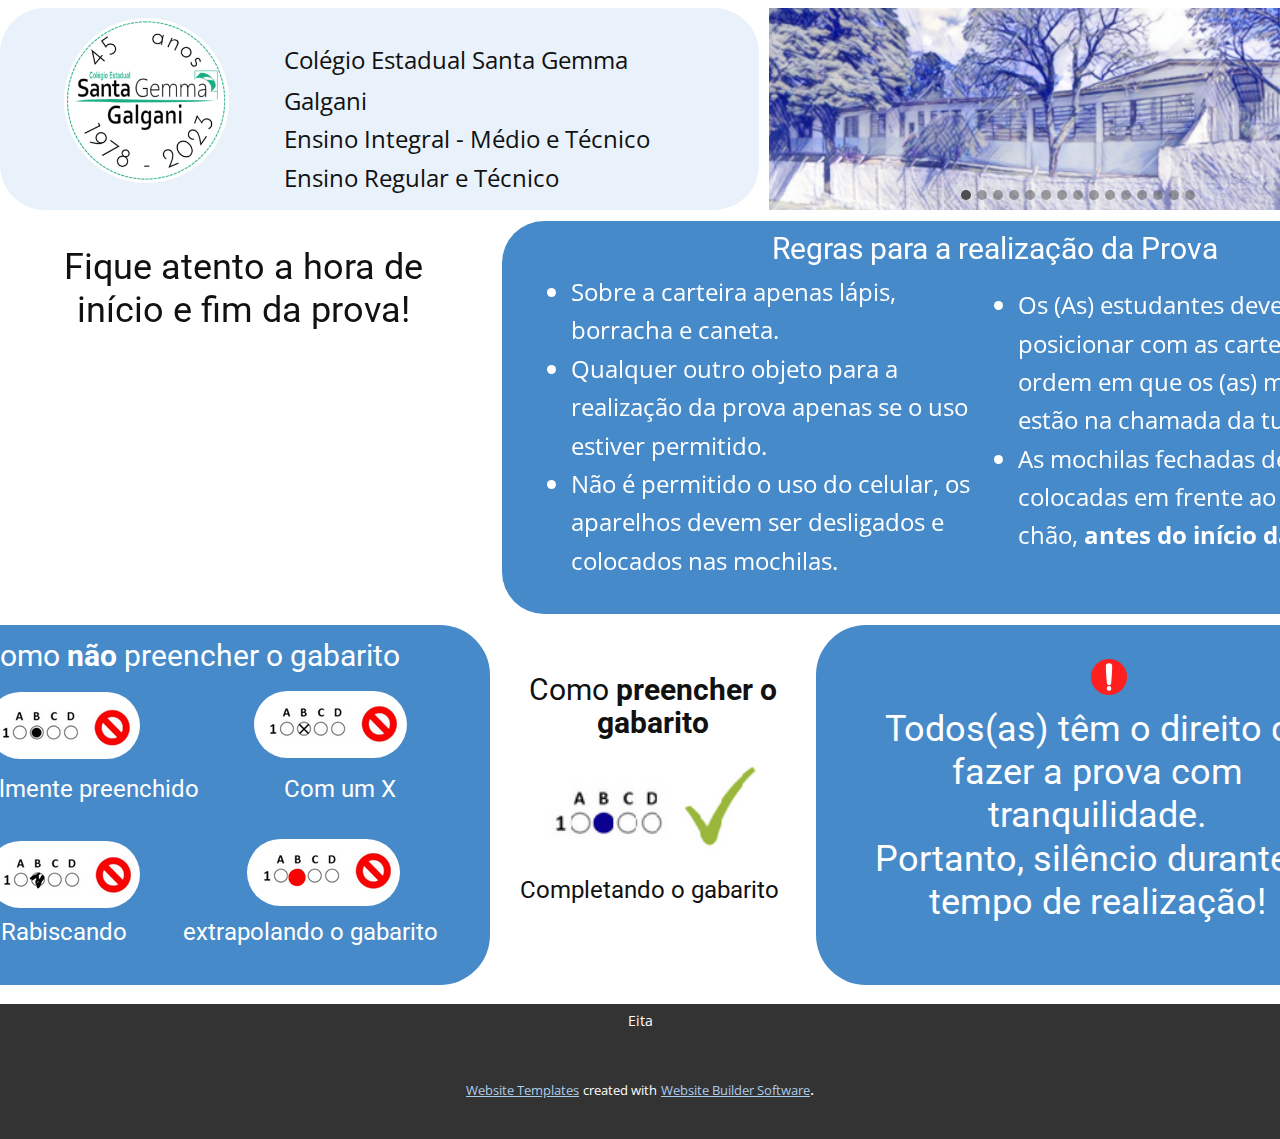
<file: Relógio---Santa-Gemma-Galgani.html>
<!DOCTYPE html>
<html style="font-size: 16px;" lang="pt"><head>
    <meta name="viewport" content="width=device-width, initial-scale=1.0">
    <meta charset="utf-8">
    <meta name="keywords" content="Regras para a realização da Prova">
    <meta name="description" content="">
    <title>Relógio - Santa Gemma Galgani</title>
    <link rel="stylesheet" href="nicepage.css" media="screen">
<link rel="stylesheet" href="Relógio---Santa-Gemma-Galgani.css" media="screen">
    <script class="u-script" type="text/javascript" src="jquery.js" defer=""></script>
    <script class="u-script" type="text/javascript" src="nicepage.js" defer=""></script>
    <meta name="generator" content="Nicepage 5.10.10, nicepage.com">
    <link id="u-theme-google-font" rel="stylesheet" href="https://fonts.googleapis.com/css?family=Roboto:100,100i,300,300i,400,400i,500,500i,700,700i,900,900i|Open+Sans:300,300i,400,400i,500,500i,600,600i,700,700i,800,800i">
    
    
    
    
    
    <script type="application/ld+json">{
		"@context": "http://schema.org",
		"@type": "Organization",
		"name": ""
}</script>
    <meta name="theme-color" content="#478ac9">
    <meta property="og:title" content="Relógio - Santa Gemma Galgani">
    <meta property="og:type" content="website">
  <meta data-intl-tel-input-cdn-path="intlTelInput/"></head>
  <body class="u-body u-xl-mode" data-lang="pt">
    <section class="u-clearfix u-section-1" id="sec-9ab9">
      <div class="u-clearfix u-gutter-10 u-layout-wrap u-layout-wrap-1">
        <div class="u-layout">
          <div class="u-layout-row">
            <div class="u-container-style u-layout-cell u-palette-1-light-3 u-radius-50 u-shape-round u-size-33 u-layout-cell-1">
              <div class="u-container-layout u-container-layout-1">
                <img class="u-image u-image-contain u-image-default u-preserve-proportions u-image-1" src="images/LOgoSG_45_fundo_transp.png" alt="" data-image-width="296" data-image-height="296">
                <p class="u-align-left u-text u-text-1"><span class="u-icon"></span>Colégio Estadual Santa&nbsp;Gemma Galgani<br>Ensino Integral - Médio ​e Técnico<br>Ensino Regular e Técnico
                </p>
              </div>
            </div>
            <div class="u-container-style u-layout-cell u-size-27 u-layout-cell-2">
              <div class="u-container-layout u-container-layout-2">
                <div class="u-carousel u-carousel-duration-5000 u-expanded-width u-gallery u-gallery-slider u-layout-carousel u-lightbox u-no-transition u-show-text-on-hover u-gallery-1" id="carousel-d2d5" data-interval="5000" data-u-ride="carousel">
                  <ol class="u-absolute-hcenter u-carousel-indicators u-carousel-indicators-1">
                    <li data-u-target="#carousel-d2d5" data-u-slide-to="0" class="u-active u-grey-70 u-shape-circle" style="width: 10px; height: 10px;"></li>
                    <li data-u-target="#carousel-d2d5" data-u-slide-to="1" class="u-grey-70 u-shape-circle" style="width: 10px; height: 10px;"></li>
                    <li data-u-target="#carousel-d2d5" data-u-slide-to="2" class="u-grey-70 u-shape-circle" style="width: 10px; height: 10px;"></li>
                    <li data-u-target="#carousel-d2d5" data-u-slide-to="3" class="u-grey-70 u-shape-circle" style="width: 10px; height: 10px;"></li>
                    <li data-u-target="#carousel-d2d5" data-u-slide-to="4" class="u-grey-70 u-shape-circle" style="width: 10px; height: 10px;"></li>
                    <li data-u-target="#carousel-d2d5" data-u-slide-to="5" class="u-grey-70 u-shape-circle" style="width: 10px; height: 10px;"></li>
                    <li data-u-target="#carousel-d2d5" data-u-slide-to="6" class="u-grey-70 u-shape-circle" style="width: 10px; height: 10px;"></li>
                    <li data-u-target="#carousel-d2d5" data-u-slide-to="7" class="u-grey-70 u-shape-circle" style="width: 10px; height: 10px;"></li>
                    <li data-u-target="#carousel-d2d5" data-u-slide-to="8" class="u-grey-70 u-shape-circle" style="width: 10px; height: 10px;"></li>
                    <li data-u-target="#carousel-d2d5" data-u-slide-to="9" class="u-grey-70 u-shape-circle" style="width: 10px; height: 10px;"></li>
                    <li data-u-target="#carousel-d2d5" data-u-slide-to="10" class="u-grey-70 u-shape-circle" style="width: 10px; height: 10px;"></li>
                    <li data-u-target="#carousel-d2d5" data-u-slide-to="11" class="u-grey-70 u-shape-circle" style="width: 10px; height: 10px;"></li>
                    <li data-u-target="#carousel-d2d5" data-u-slide-to="12" class="u-grey-70 u-shape-circle" style="width: 10px; height: 10px;"></li>
                    <li data-u-target="#carousel-d2d5" data-u-slide-to="13" class="u-grey-70 u-shape-circle" style="width: 10px; height: 10px;"></li>
                    <li data-u-target="#carousel-d2d5" data-u-slide-to="14" class="u-grey-70 u-shape-circle" style="width: 10px; height: 10px;"></li>
                  </ol>
                  <div class="u-carousel-inner u-gallery-inner" role="listbox">
                    <div class="u-active u-carousel-item u-effect-fade u-gallery-item u-carousel-item-1">
                      <div class="u-back-slide" data-image-width="700" data-image-height="165">
                        <img class="u-back-image u-expanded" src="images/CESantagema2.png">
                      </div>
                      <div class="u-align-center u-over-slide u-shading u-valign-bottom u-over-slide-1">
                        <h3 class="u-gallery-heading">Sample Title</h3>
                        <p class="u-gallery-text">Sample Text</p>
                      </div>
                    </div>
                    <div class="u-carousel-item u-effect-fade u-gallery-item u-carousel-item-2" data-image-width="1600" data-image-height="720">
                      <div class="u-back-slide">
                        <img class="u-back-image u-expanded u-back-image-2" src="images/WhatsAppImage2023-05-09at08.28.01.jpeg">
                      </div>
                      <div class="u-align-center u-over-slide u-shading u-valign-bottom u-over-slide-2">
                        <h3 class="u-gallery-heading"></h3>
                        <p class="u-gallery-text"></p>
                      </div>
                      <style data-mode="XL" data-visited="true"></style>
                      <style data-mode="LG"></style>
                      <style data-mode="MD"></style>
                      <style data-mode="SM"></style>
                      <style data-mode="XS"></style>
                    </div>
                    <div class="u-carousel-item u-effect-fade u-gallery-item u-carousel-item-3" data-image-width="1040" data-image-height="780">
                      <div class="u-back-slide">
                        <img class="u-back-image u-expanded" src="images/WhatsAppImage2023-05-18at12.58.10.jpeg">
                      </div>
                      <div class="u-align-center u-over-slide u-shading u-valign-bottom u-over-slide-3">
                        <h3 class="u-gallery-heading"></h3>
                        <p class="u-gallery-text"></p>
                      </div>
                      <style data-mode="XL" data-visited="true"></style>
                      <style data-mode="LG"></style>
                      <style data-mode="MD"></style>
                      <style data-mode="SM"></style>
                      <style data-mode="XS"></style>
                    </div>
                    <div class="u-carousel-item u-effect-fade u-gallery-item u-carousel-item-4" data-image-width="960" data-image-height="1280">
                      <div class="u-back-slide">
                        <img class="u-back-image u-expanded" src="images/WhatsAppImage2023-05-10at17.40.52.jpeg">
                      </div>
                      <div class="u-align-center u-over-slide u-shading u-valign-bottom u-over-slide-4">
                        <h3 class="u-gallery-heading"></h3>
                        <p class="u-gallery-text"></p>
                      </div>
                      <style data-mode="XL" data-visited="true"></style>
                      <style data-mode="LG"></style>
                      <style data-mode="MD"></style>
                      <style data-mode="SM"></style>
                      <style data-mode="XS"></style>
                    </div>
                    <div class="u-carousel-item u-effect-fade u-gallery-item u-carousel-item-5" data-image-width="1600" data-image-height="1200">
                      <div class="u-back-slide">
                        <img class="u-back-image u-expanded u-back-image-5" src="images/WhatsAppImage2023-05-17at16.33.10.jpeg">
                      </div>
                      <div class="u-align-center u-over-slide u-shading u-valign-bottom u-over-slide-5">
                        <h3 class="u-gallery-heading"></h3>
                        <p class="u-gallery-text"></p>
                      </div>
                      <style data-mode="XL" data-visited="true"></style>
                      <style data-mode="LG"></style>
                      <style data-mode="MD"></style>
                      <style data-mode="SM"></style>
                      <style data-mode="XS"></style>
                    </div>
                    <div class="u-carousel-item u-effect-fade u-gallery-item u-carousel-item-6" data-image-width="1280" data-image-height="576">
                      <div class="u-back-slide">
                        <img class="u-back-image u-expanded u-back-image-6" src="images/WhatsAppImage2023-05-24at19.29.44.jpeg">
                      </div>
                      <div class="u-align-center u-over-slide u-shading u-valign-bottom u-over-slide-6">
                        <h3 class="u-gallery-heading"></h3>
                        <p class="u-gallery-text"></p>
                      </div>
                      <style data-mode="XL" data-visited="true"></style>
                      <style data-mode="LG"></style>
                      <style data-mode="MD"></style>
                      <style data-mode="SM"></style>
                      <style data-mode="XS"></style>
                    </div>
                    <div class="u-carousel-item u-effect-fade u-gallery-item u-carousel-item-7" data-image-width="1600" data-image-height="1200">
                      <div class="u-back-slide">
                        <img class="u-back-image u-expanded u-back-image-7" src="images/WhatsAppImage2023-05-17at16.33.101.jpeg">
                      </div>
                      <div class="u-align-center u-over-slide u-shading u-valign-bottom u-over-slide-7">
                        <h3 class="u-gallery-heading"></h3>
                        <p class="u-gallery-text"></p>
                      </div>
                      <style data-mode="XL" data-visited="true"></style>
                      <style data-mode="LG"></style>
                      <style data-mode="MD"></style>
                      <style data-mode="SM"></style>
                      <style data-mode="XS"></style>
                    </div>
                    <div class="u-carousel-item u-effect-fade u-gallery-item u-carousel-item-8" data-image-width="720" data-image-height="1600">
                      <div class="u-back-slide">
                        <img class="u-back-image u-expanded u-back-image-8" src="images/WhatsAppImage2023-04-19at08.47.37.jpeg">
                      </div>
                      <div class="u-align-center u-over-slide u-shading u-valign-bottom u-over-slide-8">
                        <h3 class="u-gallery-heading"></h3>
                        <p class="u-gallery-text"></p>
                      </div>
                      <style data-mode="XL" data-visited="true"></style>
                      <style data-mode="LG"></style>
                      <style data-mode="MD"></style>
                      <style data-mode="SM"></style>
                      <style data-mode="XS"></style>
                    </div>
                    <div class="u-carousel-item u-effect-fade u-gallery-item u-carousel-item-9" data-image-width="720" data-image-height="1600">
                      <div class="u-back-slide">
                        <img class="u-back-image u-expanded u-back-image-9" src="images/WhatsAppImage2023-05-09at08.28.02.jpeg">
                      </div>
                      <div class="u-align-center u-over-slide u-shading u-valign-bottom u-over-slide-9">
                        <h3 class="u-gallery-heading"></h3>
                        <p class="u-gallery-text"></p>
                      </div>
                      <style data-mode="XL" data-visited="true"></style>
                      <style data-mode="LG"></style>
                      <style data-mode="MD"></style>
                      <style data-mode="SM"></style>
                      <style data-mode="XS"></style>
                    </div>
                    <div class="u-carousel-item u-effect-fade u-gallery-item u-carousel-item-10" data-image-width="757" data-image-height="1600">
                      <div class="u-back-slide">
                        <img class="u-back-image u-expanded u-back-image-10" src="images/novo2.jpeg">
                      </div>
                      <div class="u-align-center u-over-slide u-shading u-valign-bottom u-over-slide-10">
                        <h3 class="u-gallery-heading"></h3>
                        <p class="u-gallery-text"></p>
                      </div>
                      <style data-mode="XL" data-visited="true"></style>
                      <style data-mode="LG"></style>
                      <style data-mode="MD"></style>
                      <style data-mode="SM"></style>
                      <style data-mode="XS"></style>
                    </div>
                    <div class="u-carousel-item u-effect-fade u-gallery-item u-carousel-item-11" data-image-width="1200" data-image-height="1600">
                      <div class="u-back-slide">
                        <img class="u-back-image u-expanded u-back-image-11" src="images/novo5.jpeg">
                      </div>
                      <div class="u-align-center u-over-slide u-shading u-valign-bottom u-over-slide-11">
                        <h3 class="u-gallery-heading"></h3>
                        <p class="u-gallery-text"></p>
                      </div>
                      <style data-mode="XL" data-visited="true"></style>
                      <style data-mode="LG"></style>
                      <style data-mode="MD"></style>
                      <style data-mode="SM"></style>
                      <style data-mode="XS"></style>
                    </div>
                    <div class="u-carousel-item u-effect-fade u-gallery-item u-carousel-item-12" data-image-width="1600" data-image-height="757">
                      <div class="u-back-slide">
                        <img class="u-back-image u-expanded" src="images/novo6.jpeg">
                      </div>
                      <div class="u-align-center u-over-slide u-shading u-valign-bottom u-over-slide-12">
                        <h3 class="u-gallery-heading"></h3>
                        <p class="u-gallery-text"></p>
                      </div>
                      <style data-mode="XL" data-visited="true"></style>
                      <style data-mode="LG"></style>
                      <style data-mode="MD"></style>
                      <style data-mode="SM"></style>
                      <style data-mode="XS"></style>
                    </div>
                    <div class="u-carousel-item u-effect-fade u-gallery-item u-carousel-item-13" data-image-width="1280" data-image-height="960">
                      <div class="u-back-slide">
                        <img class="u-back-image u-expanded u-back-image-13" src="images/novo1.jpeg">
                      </div>
                      <div class="u-align-center u-over-slide u-shading u-valign-bottom u-over-slide-13">
                        <h3 class="u-gallery-heading"></h3>
                        <p class="u-gallery-text"></p>
                      </div>
                      <style data-mode="XL" data-visited="true"></style>
                      <style data-mode="LG"></style>
                      <style data-mode="MD"></style>
                      <style data-mode="SM"></style>
                      <style data-mode="XS"></style>
                    </div>
                    <div class="u-carousel-item u-effect-fade u-gallery-item u-carousel-item-14" data-image-width="1599" data-image-height="758">
                      <div class="u-back-slide">
                        <img class="u-back-image u-expanded u-back-image-14" src="images/novo3.jpeg">
                      </div>
                      <div class="u-align-center u-over-slide u-shading u-valign-bottom u-over-slide-14">
                        <h3 class="u-gallery-heading"></h3>
                        <p class="u-gallery-text"></p>
                      </div>
                      <style data-mode="XL" data-visited="true"></style>
                      <style data-mode="LG"></style>
                      <style data-mode="MD"></style>
                      <style data-mode="SM"></style>
                      <style data-mode="XS"></style>
                    </div>
                    <div class="u-carousel-item u-effect-fade u-gallery-item u-carousel-item-15" data-image-width="1600" data-image-height="501">
                      <div class="u-back-slide">
                        <img class="u-back-image u-expanded u-back-image-15" src="images/novo4.jpeg">
                      </div>
                      <div class="u-align-center u-over-slide u-shading u-valign-bottom u-over-slide-15">
                        <h3 class="u-gallery-heading"></h3>
                        <p class="u-gallery-text"></p>
                      </div>
                      <style data-mode="XL" data-visited="true"></style>
                      <style data-mode="LG"></style>
                      <style data-mode="MD"></style>
                      <style data-mode="SM"></style>
                      <style data-mode="XS"></style>
                    </div>
                  </div>
                  <a class="u-absolute-vcenter u-carousel-control u-carousel-control-prev u-hidden u-icon-rounded u-opacity u-opacity-70 u-palette-1-base u-spacing-10 u-text-white u-carousel-control-1" href="#carousel-d2d5" role="button" data-u-slide="prev">
                    <span aria-hidden="true">
                      <svg viewBox="0 0 451.847 451.847"><path d="M97.141,225.92c0-8.095,3.091-16.192,9.259-22.366L300.689,9.27c12.359-12.359,32.397-12.359,44.751,0
c12.354,12.354,12.354,32.388,0,44.748L173.525,225.92l171.903,171.909c12.354,12.354,12.354,32.391,0,44.744
c-12.354,12.365-32.386,12.365-44.745,0l-194.29-194.281C100.226,242.115,97.141,234.018,97.141,225.92z"></path></svg>
                    </span>
                    <span class="sr-only">
                      <svg viewBox="0 0 451.847 451.847"><path d="M97.141,225.92c0-8.095,3.091-16.192,9.259-22.366L300.689,9.27c12.359-12.359,32.397-12.359,44.751,0
c12.354,12.354,12.354,32.388,0,44.748L173.525,225.92l171.903,171.909c12.354,12.354,12.354,32.391,0,44.744
c-12.354,12.365-32.386,12.365-44.745,0l-194.29-194.281C100.226,242.115,97.141,234.018,97.141,225.92z"></path></svg>
                    </span>
                  </a>
                  <a class="u-absolute-vcenter u-carousel-control u-carousel-control-next u-hidden u-icon-rounded u-opacity u-opacity-70 u-palette-1-base u-spacing-10 u-text-white u-carousel-control-2" href="#carousel-d2d5" role="button" data-u-slide="next">
                    <span aria-hidden="true">
                      <svg viewBox="0 0 451.846 451.847"><path d="M345.441,248.292L151.154,442.573c-12.359,12.365-32.397,12.365-44.75,0c-12.354-12.354-12.354-32.391,0-44.744
L278.318,225.92L106.409,54.017c-12.354-12.359-12.354-32.394,0-44.748c12.354-12.359,32.391-12.359,44.75,0l194.287,194.284
c6.177,6.18,9.262,14.271,9.262,22.366C354.708,234.018,351.617,242.115,345.441,248.292z"></path></svg>
                    </span>
                    <span class="sr-only">
                      <svg viewBox="0 0 451.846 451.847"><path d="M345.441,248.292L151.154,442.573c-12.359,12.365-32.397,12.365-44.75,0c-12.354-12.354-12.354-32.391,0-44.744
L278.318,225.92L106.409,54.017c-12.354-12.359-12.354-32.394,0-44.748c12.354-12.359,32.391-12.359,44.75,0l194.287,194.284
c6.177,6.18,9.262,14.271,9.262,22.366C354.708,234.018,351.617,242.115,345.441,248.292z"></path></svg>
                    </span>
                  </a>
                </div>
              </div>
            </div>
          </div>
        </div>
      </div>
    </section>
    <section class="u-border-1 u-border-white u-clearfix u-white u-section-2" id="sec-1bf8">
      <div class="u-clearfix u-gutter-16 u-layout-wrap u-layout-wrap-1">
        <div class="u-layout">
          <div class="u-layout-row">
            <div class="u-container-style u-layout-cell u-shape-rectangle u-size-20 u-layout-cell-1">
              <div class="u-container-layout u-container-layout-1">
                <div class="u-clearfix u-custom-html u-opacity u-opacity-0 u-custom-html-1">
                  <iframe width="800" height="350" style="padding: 0px; margin: 0px; border: none !important; background: transparent !important;" marginheight="-10" marginwidth="0" frameborder="0" scrolling="no" comment="/*defined*/" src="https://dayspedia.com/if/digit/?v=1&amp;iframe=[base64]&amp;lang=pt&amp;cityid=5496"></iframe>
                </div>
                <h3 class="u-align-center u-text u-text-1">Fique atento a hora de início e fim da prova!</h3>
              </div>
            </div>
            <div class="u-container-style u-layout-cell u-palette-1-base u-radius-50 u-shape-round u-size-40 u-layout-cell-2">
              <div class="u-container-layout u-container-layout-2">
                <h1 class="u-align-center u-text u-text-default u-text-2">Regras para a realização da Prova</h1>
                <ul class="u-text u-text-3">
                  <li> Sobre a carteira apenas lápis, borracha e caneta.&nbsp;</li>
                  <li>Qualquer outro objeto para a realização da prova apenas se o uso estiver permitido.</li>
                  <li>Não é permitido o uso
do celular, os aparelhos devem ser desligados e colocados nas mochilas.&nbsp;</li>
                </ul>
                <ul class="u-text u-text-4">
                  <li>Os (As) estudantes deverão se posicionar com as carteiras em fila e na ordem em que os (as) mesmos (as) estão na
chamada da turma.<br>
                  </li>
                  <li> As mochilas fechadas
devem ser colocadas em frente ao quadro, no chão, <b>antes do início da prova</b>.<br>
                  </li>
                </ul>
              </div>
            </div>
          </div>
        </div>
      </div>
    </section>
    <section class="u-clearfix u-section-3" id="sec-9799">
      <div class="u-clearfix u-sheet u-valign-top u-sheet-1">
        <div class="u-clearfix u-layout-wrap u-layout-wrap-1">
          <div class="u-layout">
            <div class="u-layout-row">
              <div class="u-container-style u-layout-cell u-palette-1-base u-radius-50 u-shape-round u-size-24 u-layout-cell-1">
                <div class="u-container-layout u-container-layout-1">
                  <h1 class="u-align-center u-text u-text-default u-text-1">Como <span style="font-weight: 700;">não <span style="font-weight: 400;">preencher o gabarito</span>
                    </span>
                  </h1>
                  <img class="u-image u-image-contain u-image-round u-preserve-proportions u-radius-50 u-image-1" src="images/InCorreto2.png" alt="" data-image-width="153" data-image-height="67">
                  <img class="u-image u-image-contain u-image-round u-preserve-proportions u-radius-50 u-image-2" src="images/InCorreto1.png" alt="" data-image-width="153" data-image-height="67">
                  <h1 class="u-align-left u-text u-text-default u-text-2">Parcialmente preenchido</h1>
                  <h1 class="u-align-left u-text u-text-default u-text-3">Com um X</h1>
                  <img class="u-image u-image-contain u-image-round u-preserve-proportions u-radius-50 u-image-3" src="images/InCorreto3.png" alt="" data-image-width="153" data-image-height="67">
                  <img class="u-image u-image-contain u-image-round u-preserve-proportions u-radius-50 u-image-4" src="images/InCorreto4.png" alt="" data-image-width="153" data-image-height="67">
                  <h1 class="u-align-left u-text u-text-default u-text-4">extrapolando o gabarito&nbsp;</h1>
                  <h1 class="u-align-left u-text u-text-default u-text-5">Rabiscando</h1>
                </div>
              </div>
              <div class="u-container-style u-layout-cell u-size-13 u-layout-cell-2">
                <div class="u-container-layout u-container-layout-2">
                  <h1 class="u-align-center u-text u-text-default u-text-6">Como <span style="font-weight: 700;">preencher o gabarito</span>
                  </h1>
                  <img class="u-image u-image-contain u-image-default u-preserve-proportions u-image-5" src="images/Correto.png" alt="" data-image-width="153" data-image-height="67">
                  <h1 class="u-align-left u-text u-text-default u-text-7">Completando o gabarito&nbsp;</h1>
                </div>
              </div>
              <div class="u-container-style u-layout-cell u-palette-1-base u-radius-50 u-shape-round u-size-23 u-layout-cell-3">
                <div class="u-container-layout u-valign-top u-container-layout-3">
                  <h3 class="u-align-center u-text u-text-8"><span class="u-file-icon u-icon"><img src="images/5610989.png" alt=""></span>&nbsp;
                  </h3>
                  <h3 class="u-align-center u-text u-text-9"> Todos(as) têm o direito de fazer a prova com tranquilidade.<br>Portanto, silêncio durante o tempo de realização!
                  </h3>
                </div>
              </div>
            </div>
          </div>
        </div>
      </div>
    </section>
    
    
    
    <footer class="u-align-center u-clearfix u-footer u-grey-80 u-footer" id="sec-97db"><div class="u-clearfix u-sheet u-valign-middle u-sheet-1">
        <p class="u-small-text u-text u-text-variant u-text-1">Eita</p>
      </div></footer>
    <section class="u-backlink u-clearfix u-grey-80">
      <a class="u-link" href="https://nicepage.com/website-templates" target="_blank">
        <span>Website Templates</span>
      </a>
      <p class="u-text">
        <span>created with</span>
      </p>
      <a class="u-link" href="" target="_blank">
        <span>Website Builder Software</span>
      </a>. 
    </section>
  
</body></html>
</file>
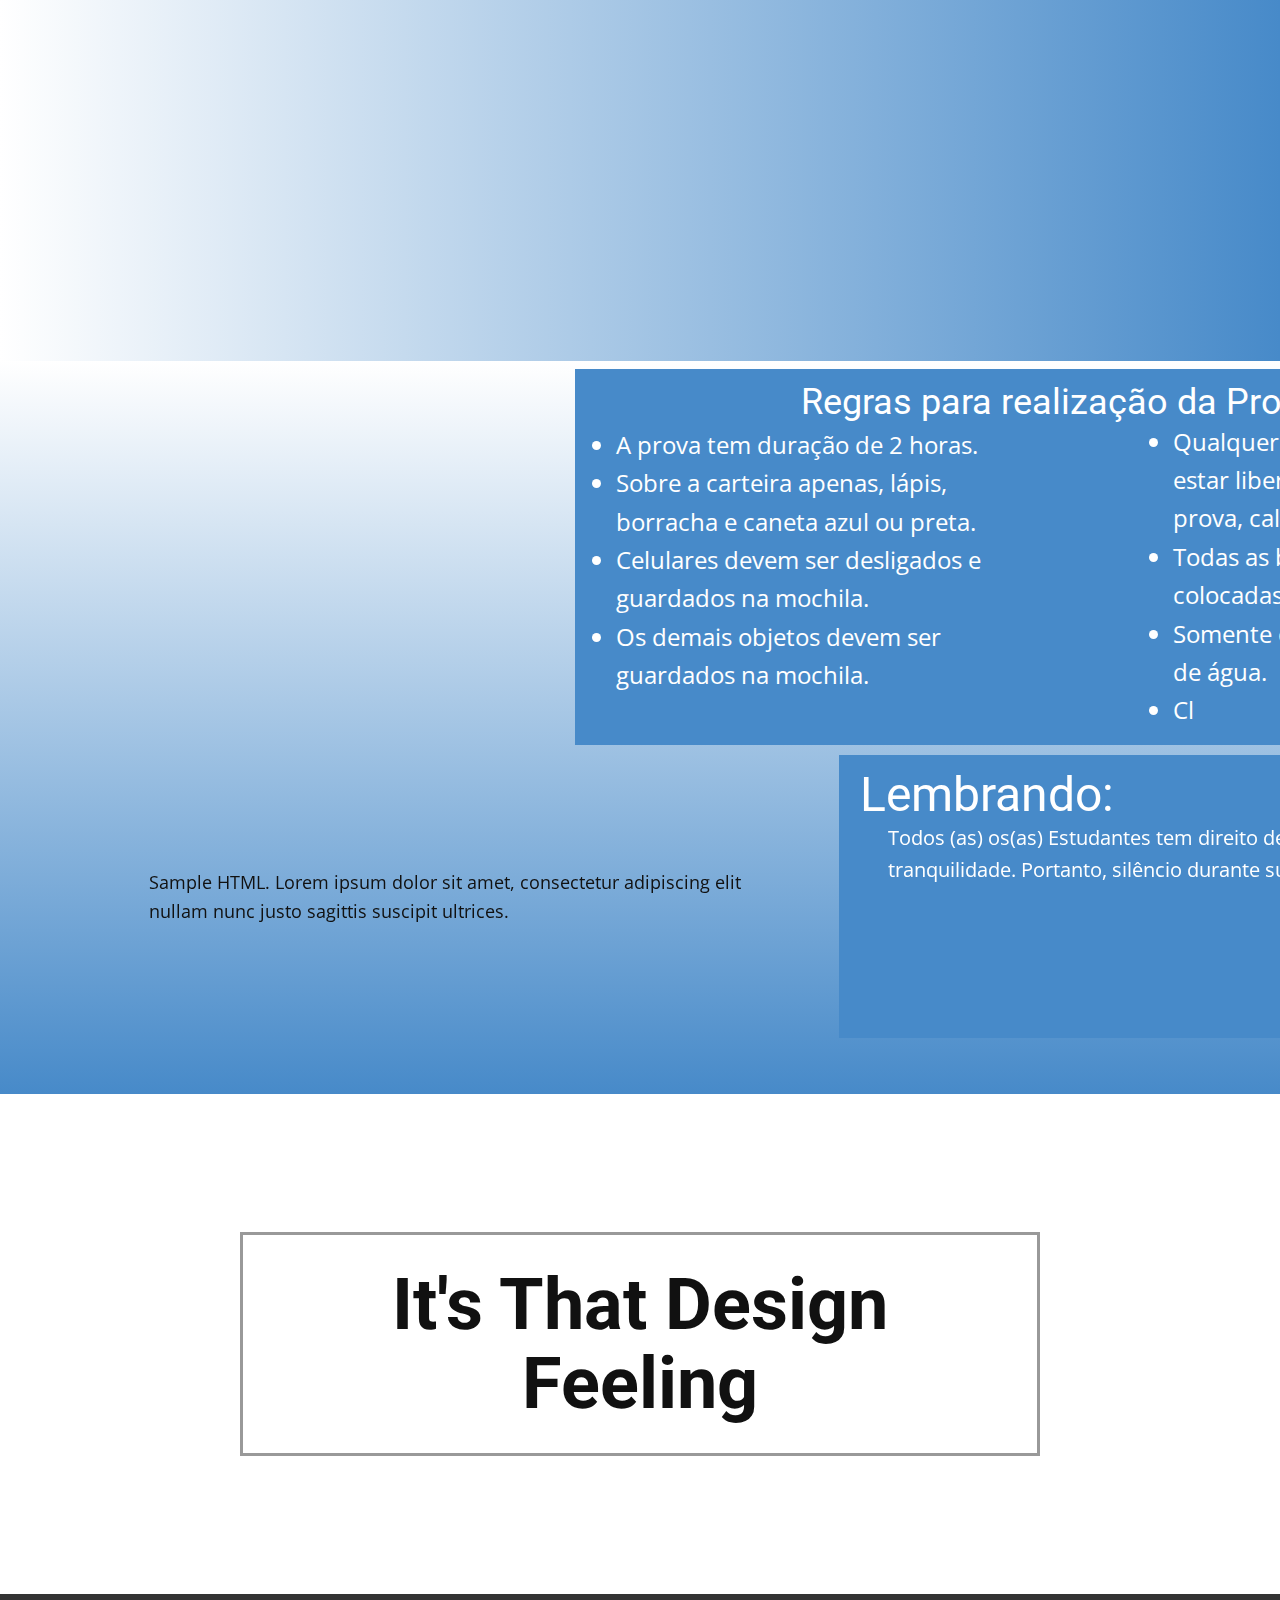
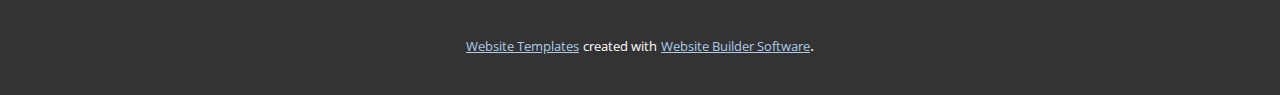
<file: Sobre.html>
<!DOCTYPE html>
<html style="font-size: 16px;" lang="pt"><head>
    <meta name="viewport" content="width=device-width, initial-scale=1.0">
    <meta charset="utf-8">
    <meta name="keywords" content="Regras para realização da Prova, Lembrando:">
    <meta name="description" content="">
    <title>Sobre</title>
    <link rel="stylesheet" href="nicepage.css" media="screen">
<link rel="stylesheet" href="Sobre.css" media="screen">
    <script class="u-script" type="text/javascript" src="jquery.js" defer=""></script>
    <script class="u-script" type="text/javascript" src="nicepage.js" defer=""></script>
    <meta name="generator" content="Nicepage 5.10.10, nicepage.com">
    <link id="u-theme-google-font" rel="stylesheet" href="https://fonts.googleapis.com/css?family=Roboto:100,100i,300,300i,400,400i,500,500i,700,700i,900,900i|Open+Sans:300,300i,400,400i,500,500i,600,600i,700,700i,800,800i">
    
    
    
    
    <script type="application/ld+json">{
		"@context": "http://schema.org",
		"@type": "Organization",
		"name": ""
}</script>
    <meta name="theme-color" content="#478ac9">
    <meta property="og:title" content="Sobre">
    <meta property="og:type" content="website">
  <meta data-intl-tel-input-cdn-path="intlTelInput/"></head>
  <body class="u-body u-xl-mode" data-lang="pt"><header class="u-clearfix u-gradient u-header u-header" id="sec-e2cc"><div class="u-clearfix u-sheet u-sheet-1"></div></header>
    <section class="u-clearfix u-gradient u-section-1" id="sec-15e2">
      <div class="u-clearfix u-sheet u-sheet-1">
        <div class="u-clearfix u-custom-html u-opacity u-opacity-0 u-custom-html-1">
          <iframe width="853" height="350" src="https://relogioonline.com.br/embed/horario/brasília/#theme=0&amp;ampm=0&amp;showdate=1" frameborder="0" allowfullscreen=""></iframe>
        </div>
        <div class="u-clearfix u-gutter-10 u-layout-wrap u-layout-wrap-1">
          <div class="u-layout">
            <div class="u-layout-col">
              <div class="u-size-30">
                <div class="u-layout-row">
                  <div class="u-container-style u-layout-cell u-left-cell u-size-19 u-layout-cell-1" src="">
                    <div class="u-container-layout u-container-layout-1"></div>
                  </div>
                  <div class="u-align-left u-container-style u-layout-cell u-palette-1-base u-right-cell u-size-41 u-layout-cell-2">
                    <div class="u-container-layout u-container-layout-2">
                      <h2 class="u-text u-text-1">Regras para realização da Prova</h2>
                      <ul class="u-text u-text-2">
                        <li>Qualquer outro objeto deve estar liberado nas regras da prova, calculadora por exemplo.<br>
                        </li>
                        <li>Todas as bolsas devem ser colocadas à frente do quadro.</li>
                        <li>Somente é permitido o consumo de água.</li>
                        <li>Cl</li>
                      </ul>
                      <ul class="u-text u-text-3">
                        <li>A prova tem duração de 2 horas.</li>
                        <li>Sobre a carteira apenas, lápis, borracha e caneta azul ou preta.</li>
                        <li>Celulares devem ser desligados e guardados na mochila.</li>
                        <li>Os demais objetos devem ser guardados na mochila.</li>
                      </ul>
                    </div>
                  </div>
                </div>
              </div>
              <div class="u-size-30">
                <div class="u-layout-row">
                  <div class="u-container-style u-layout-cell u-left-cell u-size-30 u-layout-cell-3">
                    <div class="u-container-layout u-valign-middle u-container-layout-3">
                      <div class="u-clearfix u-custom-html u-expanded-width u-custom-html-2">
                        <style></style>
                        <p>Sample HTML. Lorem ipsum dolor sit amet, consectetur adipiscing elit nullam nunc justo sagittis suscipit ultrices.</p>
                      </div>
                    </div>
                  </div>
                  <div class="u-align-left u-container-style u-layout-cell u-palette-1-base u-right-cell u-size-30 u-layout-cell-4" src="">
                    <div class="u-container-layout u-container-layout-4">
                      <h2 class="u-text u-text-4">Lembrando:</h2>
                      <p class="u-text u-text-5">Todos (as) os(as) Estudantes tem direito de fazer a prova com tranquilidade. Portanto, silêncio durante sua realização.<br>
                        <br>
                      </p>
                    </div>
                  </div>
                </div>
              </div>
            </div>
          </div>
        </div>
      </div>
    </section>
    <section class="u-clearfix u-section-2" id="sec-ec13">
      <div class="u-clearfix u-sheet u-valign-middle u-sheet-1">
        <div class="u-border-3 u-border-grey-40 u-container-style u-group u-group-1">
          <div class="u-container-layout u-valign-middle u-container-layout-1">
            <h1 class="u-align-center u-text u-text-default u-text-1">It's That Design Feeling</h1>
          </div>
        </div>
      </div>
    </section>
    
    
    
    
    <section class="u-backlink u-clearfix u-grey-80">
      <a class="u-link" href="https://nicepage.com/website-templates" target="_blank">
        <span>Website Templates</span>
      </a>
      <p class="u-text">
        <span>created with</span>
      </p>
      <a class="u-link" href="" target="_blank">
        <span>Website Builder Software</span>
      </a>. 
    </section>
  
</body></html>
</file>
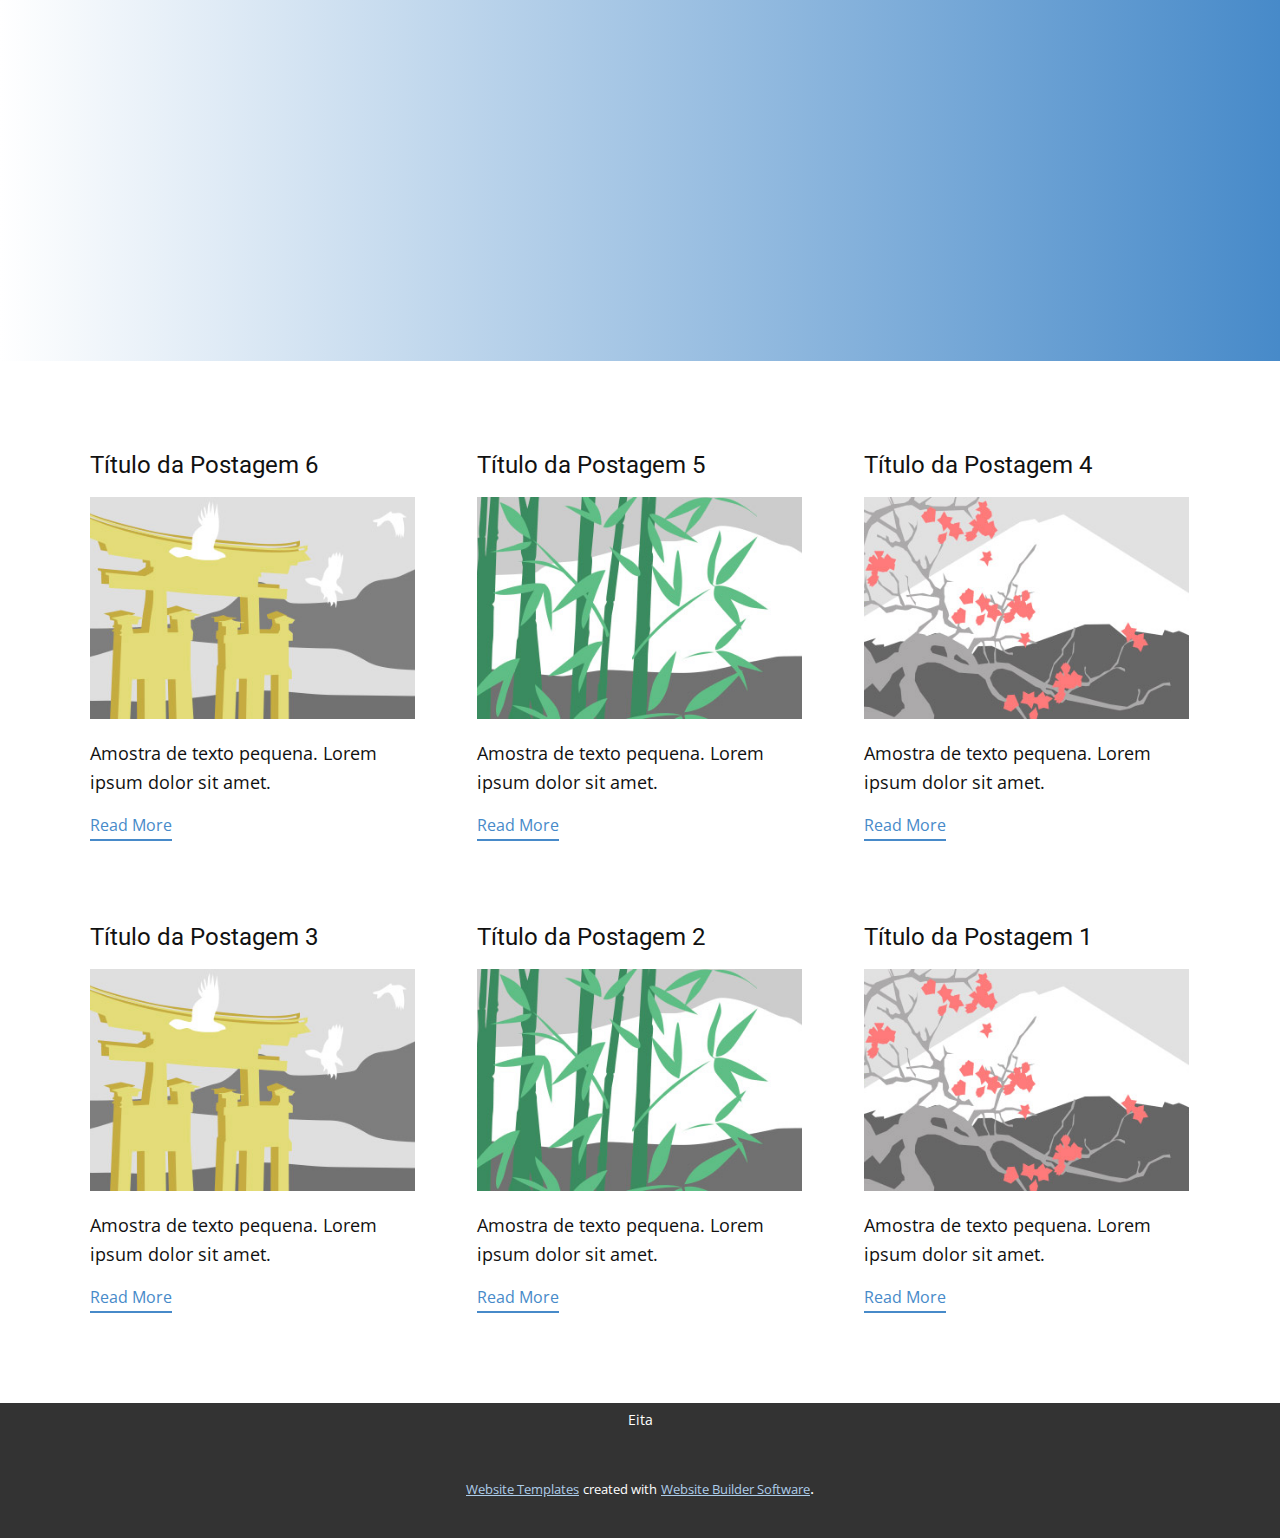
<file: blog/blog.html>
<!DOCTYPE html>
<html style="font-size: 16px;" lang="pt"><head>
    <meta name="viewport" content="width=device-width, initial-scale=1.0">
    <meta charset="utf-8">
    <meta name="keywords" content="">
    <meta name="description" content="">
    <title>Blog Template</title>
    <link rel="stylesheet" href="../nicepage.css" media="screen">
<link rel="stylesheet" href="../Blog-Template.css" media="screen">
    <script class="u-script" type="text/javascript" src="../jquery.js" defer=""></script>
    <script class="u-script" type="text/javascript" src="../nicepage.js" defer=""></script>
    <meta name="generator" content="Nicepage 5.10.10, nicepage.com">
    <link id="u-theme-google-font" rel="stylesheet" href="https://fonts.googleapis.com/css?family=Roboto:100,100i,300,300i,400,400i,500,500i,700,700i,900,900i|Open+Sans:300,300i,400,400i,500,500i,600,600i,700,700i,800,800i">
    
    
    
    <script type="application/ld+json">{
		"@context": "http://schema.org",
		"@type": "Organization",
		"name": ""
}</script>
    <meta name="theme-color" content="#478ac9">
  <meta data-intl-tel-input-cdn-path="intlTelInput/"></head>
  <body class="u-body u-xl-mode" data-lang="pt"><header class="u-clearfix u-gradient u-header u-header" id="sec-e2cc"><div class="u-clearfix u-sheet u-sheet-1"></div></header>
    <section class="u-clearfix u-section-1" id="sec-94db">
      <div class="u-clearfix u-sheet u-valign-middle u-sheet-1"><!--blog--><!--blog_options_json--><!--{"type":"Recent","source":"","tags":"","count":""}--><!--/blog_options_json-->
        <div class="u-blog u-expanded-width u-repeater u-repeater-1"><!--blog_post-->
          <div class="u-blog-post u-container-style u-repeater-item u-white u-repeater-item-1">
            <div class="u-container-layout u-similar-container u-valign-top u-container-layout-1"><!--blog_post_header-->
              <h4 class="u-blog-control u-text u-text-1">
                <a class="u-post-header-link" href="../blog/post-5.html">Título da Postagem 6</a>
              </h4><!--/blog_post_header--><!--blog_post_image-->
              <a class="u-post-header-link" href="../blog/post-5.html"><img alt="" class="u-blog-control u-expanded-width u-image u-image-default u-image-1" src="../images/8ad73f3c.jpeg"></a><!--/blog_post_image--><!--blog_post_content-->
              <div class="u-blog-control u-post-content u-text u-text-2 fr-view">Amostra de texto pequena. Lorem ipsum dolor sit amet.</div><!--/blog_post_content--><!--blog_post_readmore-->
              <a href="../blog/post-5.html" class="u-blog-control u-border-2 u-border-palette-1-base u-btn u-btn-rectangle u-button-style u-none u-btn-1"><!--blog_post_readmore_content--><!--options_json--><!--{"content":"Read More","defaultValue":"Ler Mais"}--><!--/options_json-->Read More<!--/blog_post_readmore_content--></a><!--/blog_post_readmore-->
            </div>
          </div><div class="u-blog-post u-container-style u-repeater-item u-video-cover u-white">
            <div class="u-container-layout u-similar-container u-valign-top u-container-layout-2"><!--blog_post_header-->
              <h4 class="u-blog-control u-text u-text-3">
                <a class="u-post-header-link" href="../blog/post-4.html">Título da Postagem 5</a>
              </h4><!--/blog_post_header--><!--blog_post_image-->
              <a class="u-post-header-link" href="../blog/post-4.html"><img alt="" class="u-blog-control u-expanded-width u-image u-image-default u-image-2" src="../images/68f64b9d.jpeg"></a><!--/blog_post_image--><!--blog_post_content-->
              <div class="u-blog-control u-post-content u-text u-text-4 fr-view">Amostra de texto pequena. Lorem ipsum dolor sit amet.</div><!--/blog_post_content--><!--blog_post_readmore-->
              <a href="../blog/post-4.html" class="u-blog-control u-border-2 u-border-palette-1-base u-btn u-btn-rectangle u-button-style u-none u-btn-2"><!--blog_post_readmore_content--><!--options_json--><!--{"content":"Read More","defaultValue":"Ler Mais"}--><!--/options_json-->Read More<!--/blog_post_readmore_content--></a><!--/blog_post_readmore-->
            </div>
          </div><div class="u-blog-post u-container-style u-repeater-item u-video-cover u-white">
            <div class="u-container-layout u-similar-container u-valign-top u-container-layout-3"><!--blog_post_header-->
              <h4 class="u-blog-control u-text u-text-5">
                <a class="u-post-header-link" href="../blog/post-3.html">Título da Postagem 4</a>
              </h4><!--/blog_post_header--><!--blog_post_image-->
              <a class="u-post-header-link" href="../blog/post-3.html"><img alt="" class="u-blog-control u-expanded-width u-image u-image-default u-image-3" src="../images/0fd3416c.jpeg"></a><!--/blog_post_image--><!--blog_post_content-->
              <div class="u-blog-control u-post-content u-text u-text-6 fr-view">Amostra de texto pequena. Lorem ipsum dolor sit amet.</div><!--/blog_post_content--><!--blog_post_readmore-->
              <a href="../blog/post-3.html" class="u-blog-control u-border-2 u-border-palette-1-base u-btn u-btn-rectangle u-button-style u-none u-btn-3"><!--blog_post_readmore_content--><!--options_json--><!--{"content":"Read More","defaultValue":"Ler Mais"}--><!--/options_json-->Read More<!--/blog_post_readmore_content--></a><!--/blog_post_readmore-->
            </div>
          </div><div class="u-blog-post u-container-style u-repeater-item u-white u-repeater-item-1">
            <div class="u-container-layout u-similar-container u-valign-top u-container-layout-1"><!--blog_post_header-->
              <h4 class="u-blog-control u-text u-text-1">
                <a class="u-post-header-link" href="../blog/post-2.html">Título da Postagem 3</a>
              </h4><!--/blog_post_header--><!--blog_post_image-->
              <a class="u-post-header-link" href="../blog/post-2.html"><img alt="" class="u-blog-control u-expanded-width u-image u-image-default u-image-1" src="../images/8ad73f3c.jpeg"></a><!--/blog_post_image--><!--blog_post_content-->
              <div class="u-blog-control u-post-content u-text u-text-2 fr-view">Amostra de texto pequena. Lorem ipsum dolor sit amet.</div><!--/blog_post_content--><!--blog_post_readmore-->
              <a href="../blog/post-2.html" class="u-blog-control u-border-2 u-border-palette-1-base u-btn u-btn-rectangle u-button-style u-none u-btn-1"><!--blog_post_readmore_content--><!--options_json--><!--{"content":"Read More","defaultValue":"Ler Mais"}--><!--/options_json-->Read More<!--/blog_post_readmore_content--></a><!--/blog_post_readmore-->
            </div>
          </div><div class="u-blog-post u-container-style u-repeater-item u-video-cover u-white">
            <div class="u-container-layout u-similar-container u-valign-top u-container-layout-2"><!--blog_post_header-->
              <h4 class="u-blog-control u-text u-text-3">
                <a class="u-post-header-link" href="../blog/post-1.html">Título da Postagem 2</a>
              </h4><!--/blog_post_header--><!--blog_post_image-->
              <a class="u-post-header-link" href="../blog/post-1.html"><img alt="" class="u-blog-control u-expanded-width u-image u-image-default u-image-2" src="../images/68f64b9d.jpeg"></a><!--/blog_post_image--><!--blog_post_content-->
              <div class="u-blog-control u-post-content u-text u-text-4 fr-view">Amostra de texto pequena. Lorem ipsum dolor sit amet.</div><!--/blog_post_content--><!--blog_post_readmore-->
              <a href="../blog/post-1.html" class="u-blog-control u-border-2 u-border-palette-1-base u-btn u-btn-rectangle u-button-style u-none u-btn-2"><!--blog_post_readmore_content--><!--options_json--><!--{"content":"Read More","defaultValue":"Ler Mais"}--><!--/options_json-->Read More<!--/blog_post_readmore_content--></a><!--/blog_post_readmore-->
            </div>
          </div><div class="u-blog-post u-container-style u-repeater-item u-video-cover u-white">
            <div class="u-container-layout u-similar-container u-valign-top u-container-layout-3"><!--blog_post_header-->
              <h4 class="u-blog-control u-text u-text-5">
                <a class="u-post-header-link" href="../blog/post.html">Título da Postagem 1</a>
              </h4><!--/blog_post_header--><!--blog_post_image-->
              <a class="u-post-header-link" href="../blog/post.html"><img alt="" class="u-blog-control u-expanded-width u-image u-image-default u-image-3" src="../images/0fd3416c.jpeg"></a><!--/blog_post_image--><!--blog_post_content-->
              <div class="u-blog-control u-post-content u-text u-text-6 fr-view">Amostra de texto pequena. Lorem ipsum dolor sit amet.</div><!--/blog_post_content--><!--blog_post_readmore-->
              <a href="../blog/post.html" class="u-blog-control u-border-2 u-border-palette-1-base u-btn u-btn-rectangle u-button-style u-none u-btn-3"><!--blog_post_readmore_content--><!--options_json--><!--{"content":"Read More","defaultValue":"Ler Mais"}--><!--/options_json-->Read More<!--/blog_post_readmore_content--></a><!--/blog_post_readmore-->
            </div>
          </div><!--/blog_post--><!--blog_post-->
          <!--/blog_post--><!--blog_post-->
          <!--/blog_post-->
        </div><!--/blog-->
      </div>
    </section>
    
    
    
    <footer class="u-align-center u-clearfix u-footer u-grey-80 u-footer" id="sec-97db"><div class="u-clearfix u-sheet u-valign-middle u-sheet-1">
        <p class="u-small-text u-text u-text-variant u-text-1">Eita</p>
      </div></footer>
    <section class="u-backlink u-clearfix u-grey-80">
      <a class="u-link" href="https://nicepage.com/website-templates" target="_blank">
        <span>Website Templates</span>
      </a>
      <p class="u-text">
        <span>created with</span>
      </p>
      <a class="u-link" href="" target="_blank">
        <span>Website Builder Software</span>
      </a>. 
    </section>
  
</body></html>
</file>
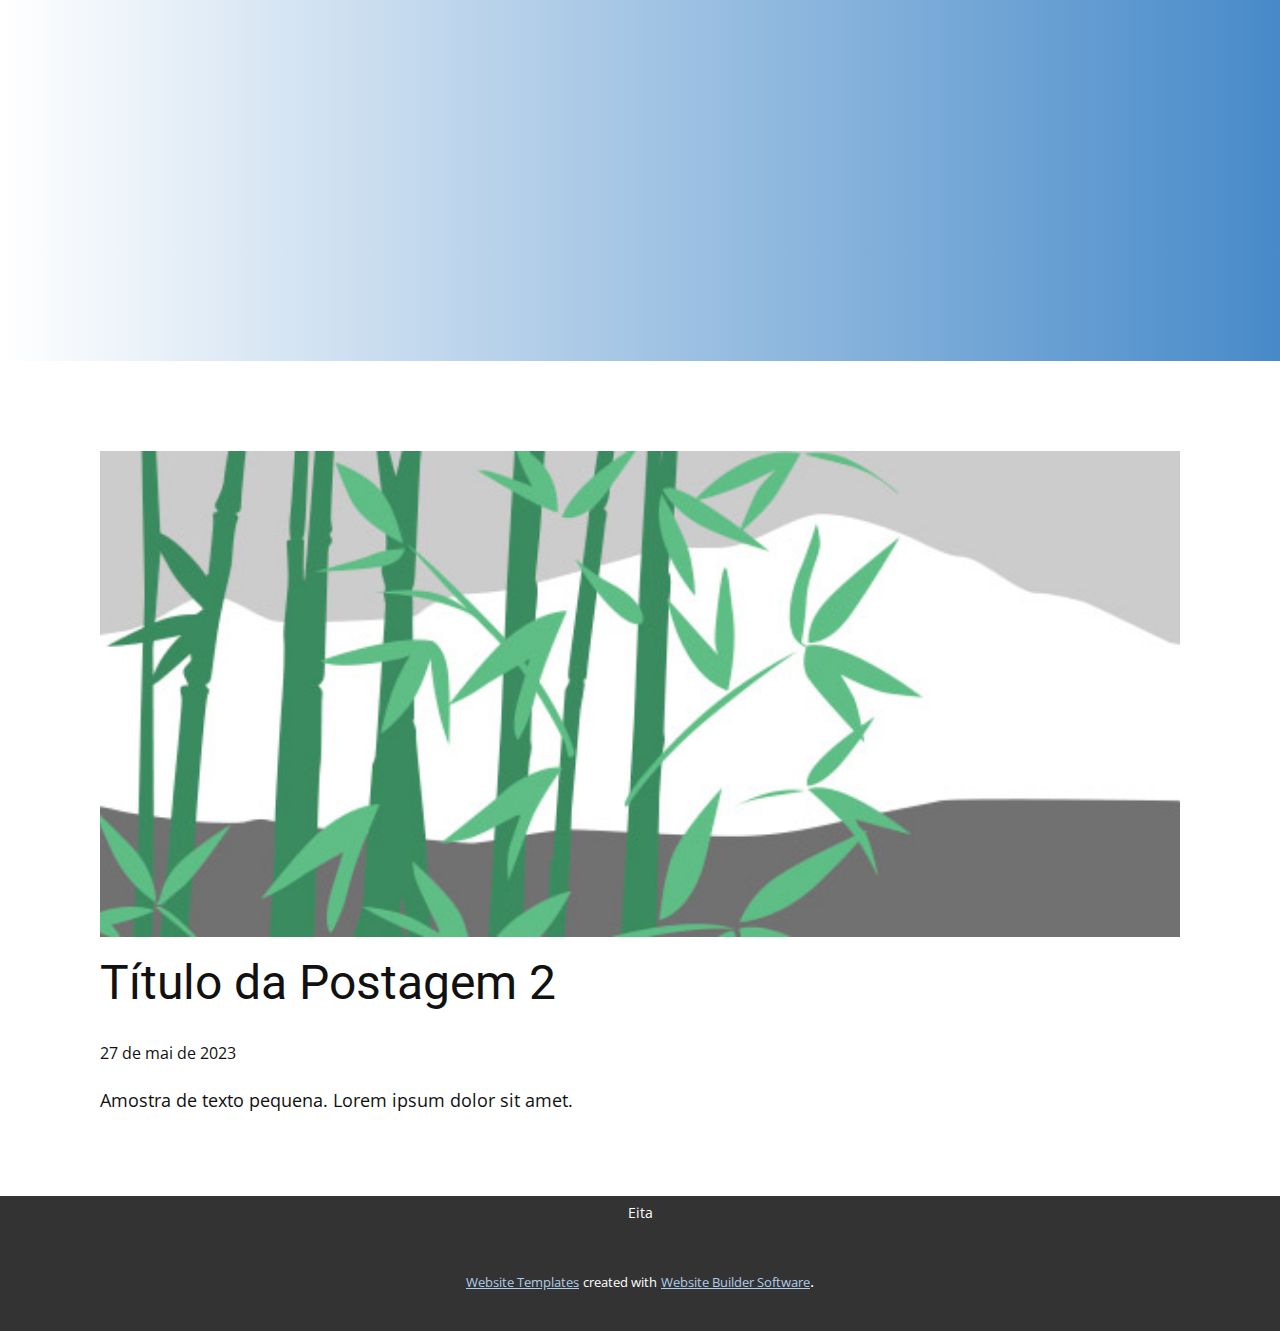
<file: blog/post-1.html>
<!DOCTYPE html>
<html style="font-size: 16px;" lang="pt"><head>
    <meta name="viewport" content="width=device-width, initial-scale=1.0">
    <meta charset="utf-8">
    <meta name="keywords" content="Título da Postagem 1">
    <meta name="description" content="">
    <title>Título da Postagem 2</title>
    <link rel="stylesheet" href="../nicepage.css" media="screen">
<link rel="stylesheet" href="../Post-Template.css" media="screen">
    <script class="u-script" type="text/javascript" src="../jquery.js" defer=""></script>
    <script class="u-script" type="text/javascript" src="../nicepage.js" defer=""></script>
    <meta name="generator" content="Nicepage 5.10.10, nicepage.com">
    <link id="u-theme-google-font" rel="stylesheet" href="https://fonts.googleapis.com/css?family=Roboto:100,100i,300,300i,400,400i,500,500i,700,700i,900,900i|Open+Sans:300,300i,400,400i,500,500i,600,600i,700,700i,800,800i">
    
    
    
    <script type="application/ld+json">{
		"@context": "http://schema.org",
		"@type": "Organization",
		"name": ""
}</script>
    <meta name="theme-color" content="#478ac9">
  <meta data-intl-tel-input-cdn-path="intlTelInput/"></head>
  <body class="u-body u-xl-mode" data-lang="pt"><header class="u-clearfix u-gradient u-header u-header" id="sec-e2cc"><div class="u-clearfix u-sheet u-sheet-1"></div></header>
    <section class="u-align-center u-clearfix u-section-1" id="sec-bbf9">
      <div class="u-clearfix u-sheet u-valign-middle-md u-valign-middle-sm u-valign-middle-xs u-sheet-1"><!--post_details--><!--post_details_options_json--><!--{"source":""}--><!--/post_details_options_json--><!--blog_post-->
        <div class="u-container-style u-expanded-width u-post-details u-post-details-1">
          <div class="u-container-layout u-valign-middle u-container-layout-1"><!--blog_post_image-->
            <img alt="" class="u-blog-control u-expanded-width u-image u-image-default u-image-1" src="../images/68f64b9d.jpeg"><!--/blog_post_image--><!--blog_post_header-->
            <h2 class="u-blog-control u-text u-text-1">Título da Postagem 2</h2><!--/blog_post_header--><!--blog_post_metadata-->
            <div class="u-blog-control u-metadata u-metadata-1"><!--blog_post_metadata_date-->
              <span class="u-meta-date u-meta-icon">27 de mai de 2023</span><!--/blog_post_metadata_date--><!--blog_post_metadata_category-->
              <!--/blog_post_metadata_category--><!--blog_post_metadata_comments-->
              <!--/blog_post_metadata_comments-->
            </div><!--/blog_post_metadata--><!--blog_post_content-->
            <div class="u-align-justify u-blog-control u-post-content u-text u-text-2 fr-view">
  Amostra de texto pequena. Lorem ipsum dolor sit amet.
  </div><!--/blog_post_content-->
          </div>
        </div><!--/blog_post--><!--/post_details-->
      </div>
    </section>
    
    
    
    <footer class="u-align-center u-clearfix u-footer u-grey-80 u-footer" id="sec-97db"><div class="u-clearfix u-sheet u-valign-middle u-sheet-1">
        <p class="u-small-text u-text u-text-variant u-text-1">Eita</p>
      </div></footer>
    <section class="u-backlink u-clearfix u-grey-80">
      <a class="u-link" href="https://nicepage.com/website-templates" target="_blank">
        <span>Website Templates</span>
      </a>
      <p class="u-text">
        <span>created with</span>
      </p>
      <a class="u-link" href="" target="_blank">
        <span>Website Builder Software</span>
      </a>. 
    </section>
  
</body></html>
</file>
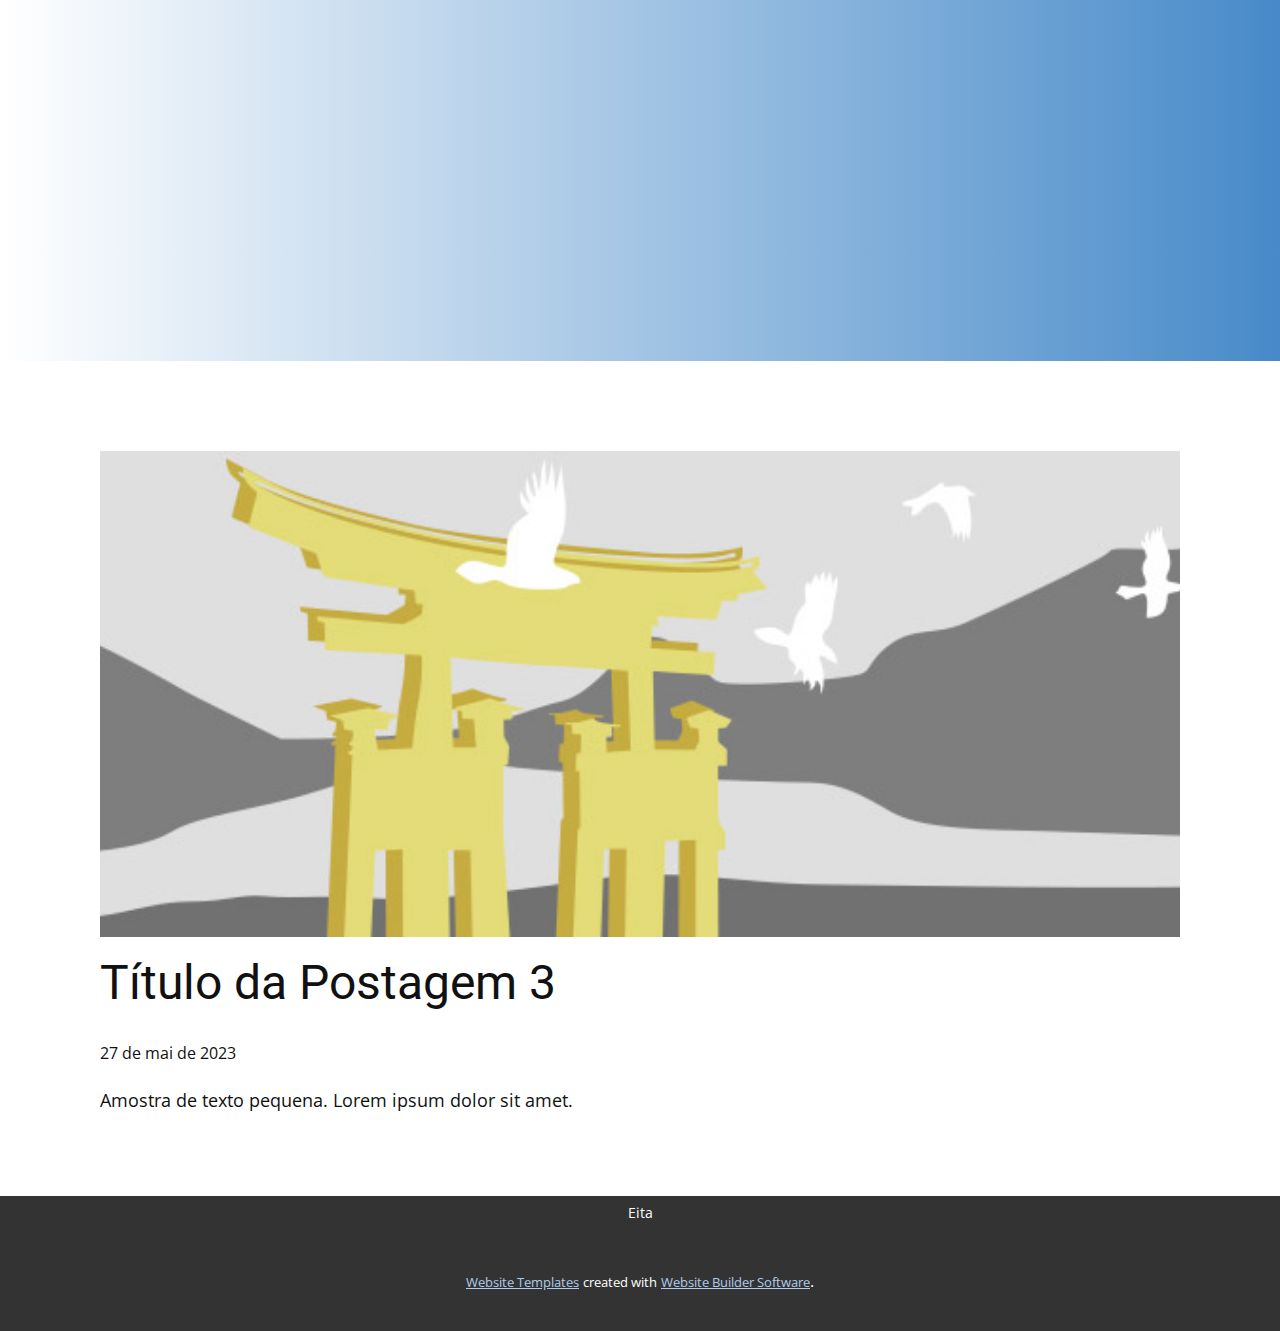
<file: blog/post-2.html>
<!DOCTYPE html>
<html style="font-size: 16px;" lang="pt"><head>
    <meta name="viewport" content="width=device-width, initial-scale=1.0">
    <meta charset="utf-8">
    <meta name="keywords" content="Título da Postagem 1">
    <meta name="description" content="">
    <title>Título da Postagem 3</title>
    <link rel="stylesheet" href="../nicepage.css" media="screen">
<link rel="stylesheet" href="../Post-Template.css" media="screen">
    <script class="u-script" type="text/javascript" src="../jquery.js" defer=""></script>
    <script class="u-script" type="text/javascript" src="../nicepage.js" defer=""></script>
    <meta name="generator" content="Nicepage 5.10.10, nicepage.com">
    <link id="u-theme-google-font" rel="stylesheet" href="https://fonts.googleapis.com/css?family=Roboto:100,100i,300,300i,400,400i,500,500i,700,700i,900,900i|Open+Sans:300,300i,400,400i,500,500i,600,600i,700,700i,800,800i">
    
    
    
    <script type="application/ld+json">{
		"@context": "http://schema.org",
		"@type": "Organization",
		"name": ""
}</script>
    <meta name="theme-color" content="#478ac9">
  <meta data-intl-tel-input-cdn-path="intlTelInput/"></head>
  <body class="u-body u-xl-mode" data-lang="pt"><header class="u-clearfix u-gradient u-header u-header" id="sec-e2cc"><div class="u-clearfix u-sheet u-sheet-1"></div></header>
    <section class="u-align-center u-clearfix u-section-1" id="sec-bbf9">
      <div class="u-clearfix u-sheet u-valign-middle-md u-valign-middle-sm u-valign-middle-xs u-sheet-1"><!--post_details--><!--post_details_options_json--><!--{"source":""}--><!--/post_details_options_json--><!--blog_post-->
        <div class="u-container-style u-expanded-width u-post-details u-post-details-1">
          <div class="u-container-layout u-valign-middle u-container-layout-1"><!--blog_post_image-->
            <img alt="" class="u-blog-control u-expanded-width u-image u-image-default u-image-1" src="../images/8ad73f3c.jpeg"><!--/blog_post_image--><!--blog_post_header-->
            <h2 class="u-blog-control u-text u-text-1">Título da Postagem 3</h2><!--/blog_post_header--><!--blog_post_metadata-->
            <div class="u-blog-control u-metadata u-metadata-1"><!--blog_post_metadata_date-->
              <span class="u-meta-date u-meta-icon">27 de mai de 2023</span><!--/blog_post_metadata_date--><!--blog_post_metadata_category-->
              <!--/blog_post_metadata_category--><!--blog_post_metadata_comments-->
              <!--/blog_post_metadata_comments-->
            </div><!--/blog_post_metadata--><!--blog_post_content-->
            <div class="u-align-justify u-blog-control u-post-content u-text u-text-2 fr-view">
  Amostra de texto pequena. Lorem ipsum dolor sit amet.
  </div><!--/blog_post_content-->
          </div>
        </div><!--/blog_post--><!--/post_details-->
      </div>
    </section>
    
    
    
    <footer class="u-align-center u-clearfix u-footer u-grey-80 u-footer" id="sec-97db"><div class="u-clearfix u-sheet u-valign-middle u-sheet-1">
        <p class="u-small-text u-text u-text-variant u-text-1">Eita</p>
      </div></footer>
    <section class="u-backlink u-clearfix u-grey-80">
      <a class="u-link" href="https://nicepage.com/website-templates" target="_blank">
        <span>Website Templates</span>
      </a>
      <p class="u-text">
        <span>created with</span>
      </p>
      <a class="u-link" href="" target="_blank">
        <span>Website Builder Software</span>
      </a>. 
    </section>
  
</body></html>
</file>
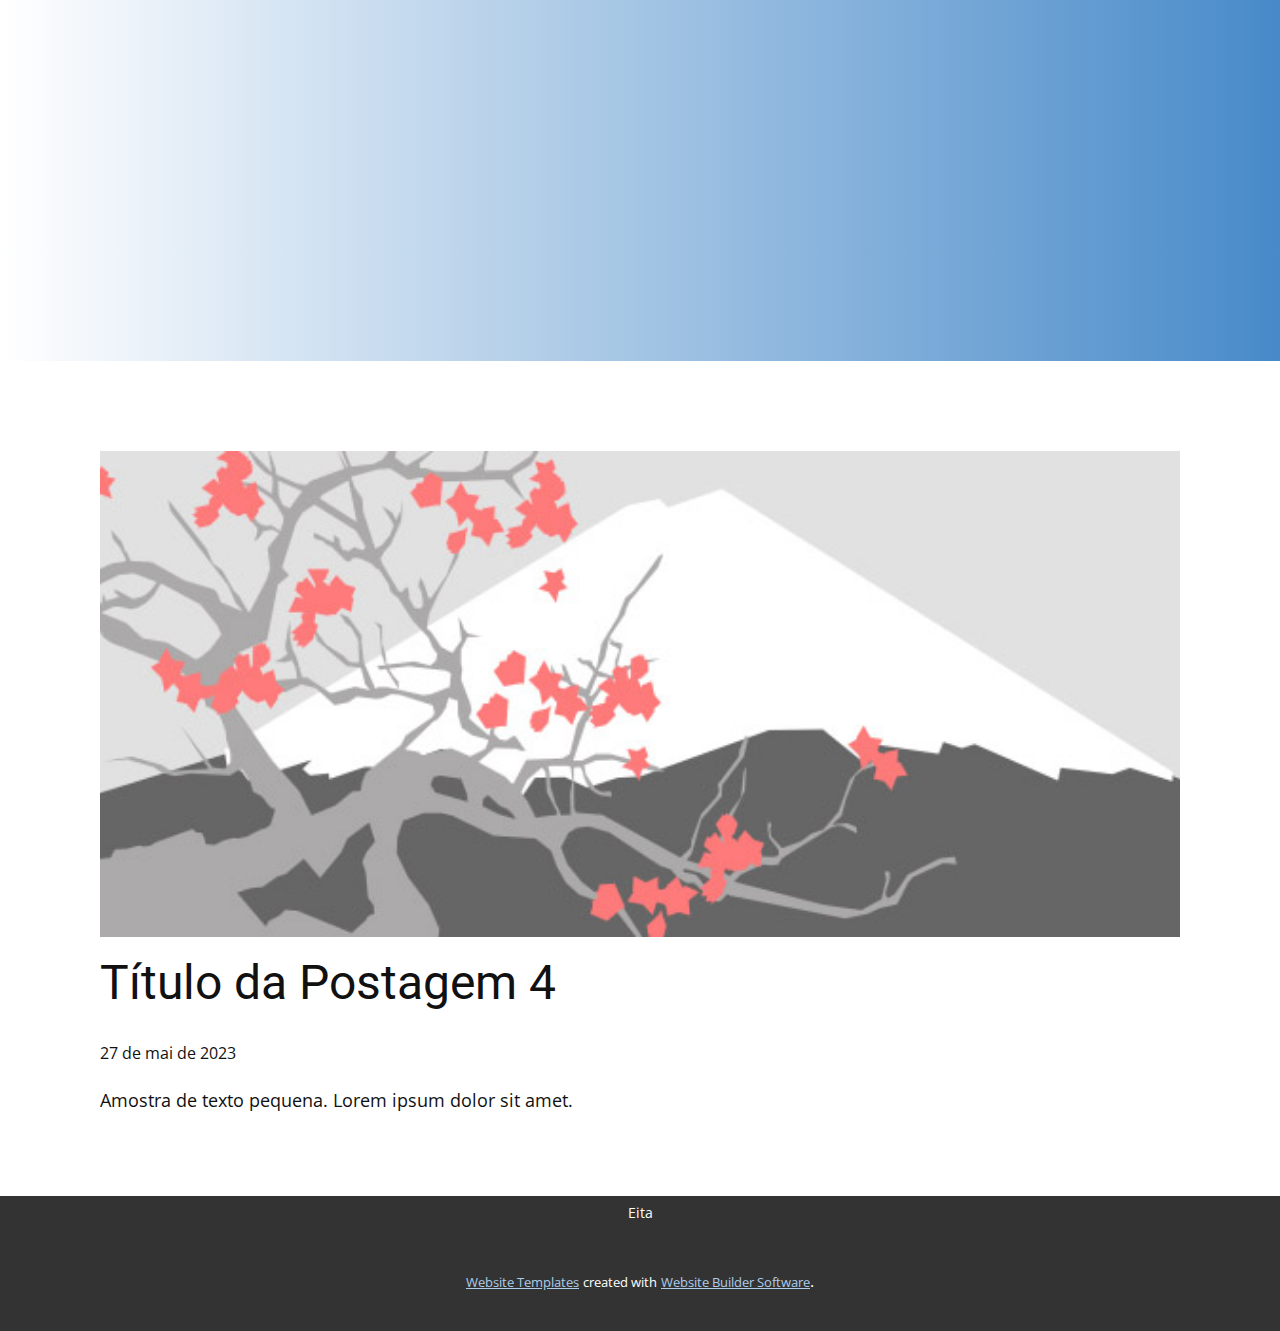
<file: blog/post-3.html>
<!DOCTYPE html>
<html style="font-size: 16px;" lang="pt"><head>
    <meta name="viewport" content="width=device-width, initial-scale=1.0">
    <meta charset="utf-8">
    <meta name="keywords" content="Título da Postagem 1">
    <meta name="description" content="">
    <title>Título da Postagem 4</title>
    <link rel="stylesheet" href="../nicepage.css" media="screen">
<link rel="stylesheet" href="../Post-Template.css" media="screen">
    <script class="u-script" type="text/javascript" src="../jquery.js" defer=""></script>
    <script class="u-script" type="text/javascript" src="../nicepage.js" defer=""></script>
    <meta name="generator" content="Nicepage 5.10.10, nicepage.com">
    <link id="u-theme-google-font" rel="stylesheet" href="https://fonts.googleapis.com/css?family=Roboto:100,100i,300,300i,400,400i,500,500i,700,700i,900,900i|Open+Sans:300,300i,400,400i,500,500i,600,600i,700,700i,800,800i">
    
    
    
    <script type="application/ld+json">{
		"@context": "http://schema.org",
		"@type": "Organization",
		"name": ""
}</script>
    <meta name="theme-color" content="#478ac9">
  <meta data-intl-tel-input-cdn-path="intlTelInput/"></head>
  <body class="u-body u-xl-mode" data-lang="pt"><header class="u-clearfix u-gradient u-header u-header" id="sec-e2cc"><div class="u-clearfix u-sheet u-sheet-1"></div></header>
    <section class="u-align-center u-clearfix u-section-1" id="sec-bbf9">
      <div class="u-clearfix u-sheet u-valign-middle-md u-valign-middle-sm u-valign-middle-xs u-sheet-1"><!--post_details--><!--post_details_options_json--><!--{"source":""}--><!--/post_details_options_json--><!--blog_post-->
        <div class="u-container-style u-expanded-width u-post-details u-post-details-1">
          <div class="u-container-layout u-valign-middle u-container-layout-1"><!--blog_post_image-->
            <img alt="" class="u-blog-control u-expanded-width u-image u-image-default u-image-1" src="../images/0fd3416c.jpeg"><!--/blog_post_image--><!--blog_post_header-->
            <h2 class="u-blog-control u-text u-text-1">Título da Postagem 4</h2><!--/blog_post_header--><!--blog_post_metadata-->
            <div class="u-blog-control u-metadata u-metadata-1"><!--blog_post_metadata_date-->
              <span class="u-meta-date u-meta-icon">27 de mai de 2023</span><!--/blog_post_metadata_date--><!--blog_post_metadata_category-->
              <!--/blog_post_metadata_category--><!--blog_post_metadata_comments-->
              <!--/blog_post_metadata_comments-->
            </div><!--/blog_post_metadata--><!--blog_post_content-->
            <div class="u-align-justify u-blog-control u-post-content u-text u-text-2 fr-view">
  Amostra de texto pequena. Lorem ipsum dolor sit amet.
  </div><!--/blog_post_content-->
          </div>
        </div><!--/blog_post--><!--/post_details-->
      </div>
    </section>
    
    
    
    <footer class="u-align-center u-clearfix u-footer u-grey-80 u-footer" id="sec-97db"><div class="u-clearfix u-sheet u-valign-middle u-sheet-1">
        <p class="u-small-text u-text u-text-variant u-text-1">Eita</p>
      </div></footer>
    <section class="u-backlink u-clearfix u-grey-80">
      <a class="u-link" href="https://nicepage.com/website-templates" target="_blank">
        <span>Website Templates</span>
      </a>
      <p class="u-text">
        <span>created with</span>
      </p>
      <a class="u-link" href="" target="_blank">
        <span>Website Builder Software</span>
      </a>. 
    </section>
  
</body></html>
</file>
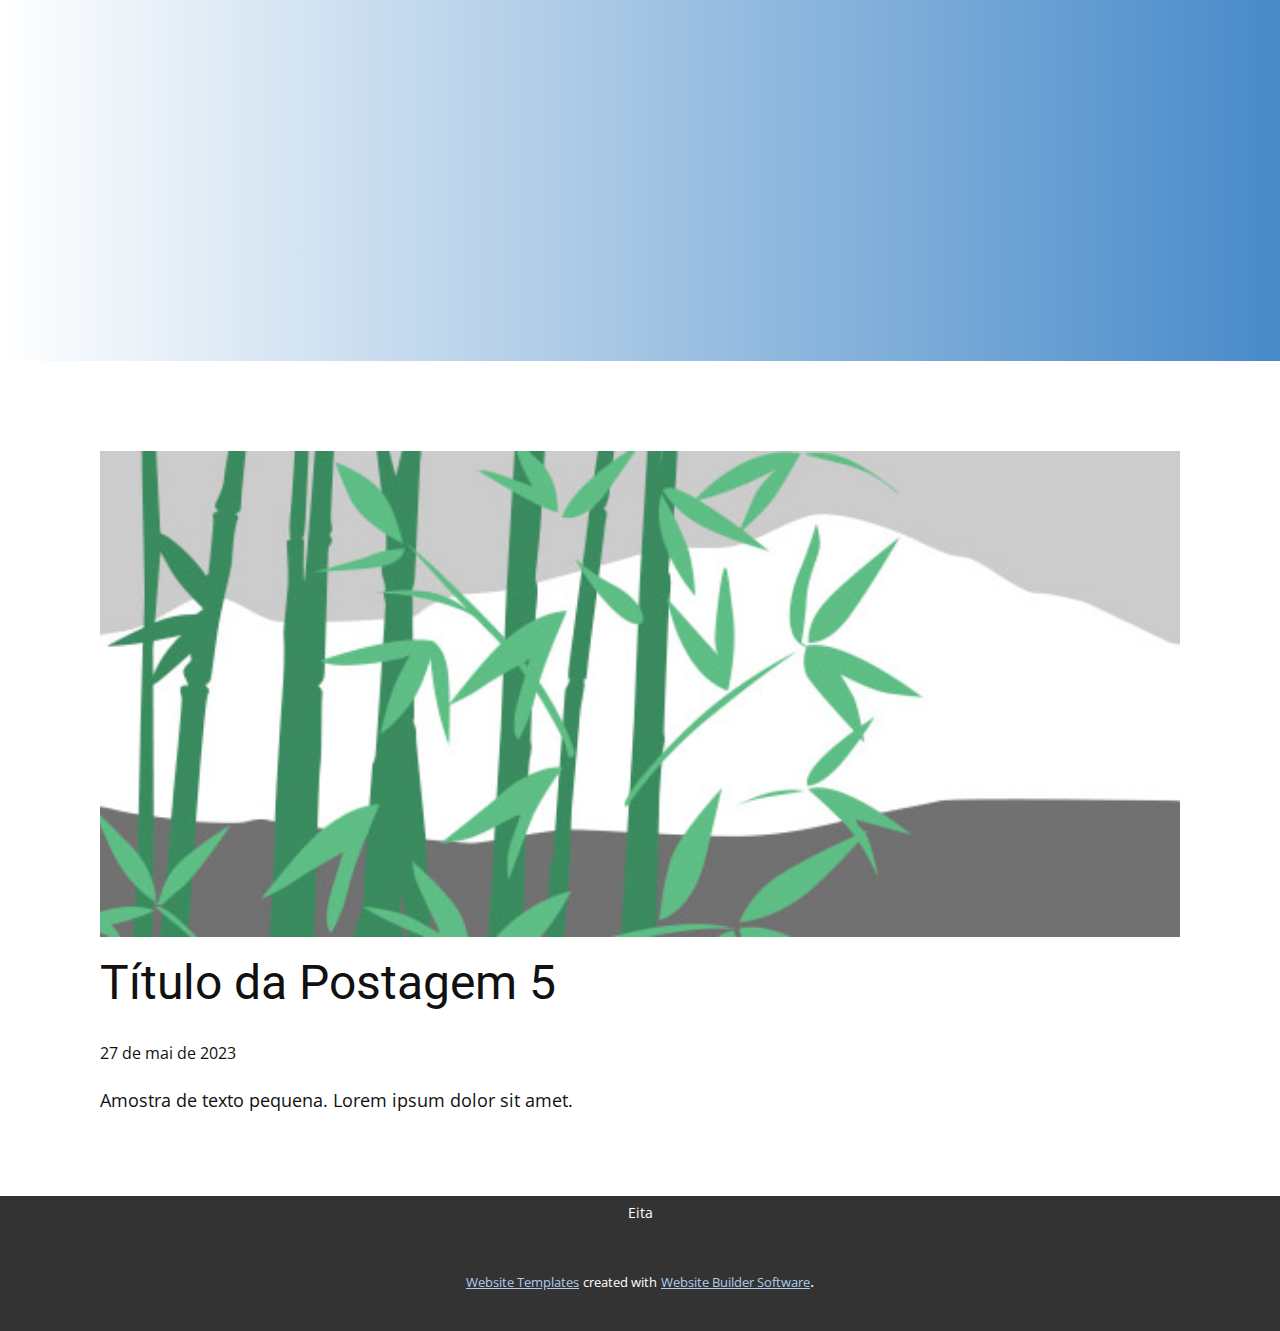
<file: blog/post-4.html>
<!DOCTYPE html>
<html style="font-size: 16px;" lang="pt"><head>
    <meta name="viewport" content="width=device-width, initial-scale=1.0">
    <meta charset="utf-8">
    <meta name="keywords" content="Título da Postagem 1">
    <meta name="description" content="">
    <title>Título da Postagem 5</title>
    <link rel="stylesheet" href="../nicepage.css" media="screen">
<link rel="stylesheet" href="../Post-Template.css" media="screen">
    <script class="u-script" type="text/javascript" src="../jquery.js" defer=""></script>
    <script class="u-script" type="text/javascript" src="../nicepage.js" defer=""></script>
    <meta name="generator" content="Nicepage 5.10.10, nicepage.com">
    <link id="u-theme-google-font" rel="stylesheet" href="https://fonts.googleapis.com/css?family=Roboto:100,100i,300,300i,400,400i,500,500i,700,700i,900,900i|Open+Sans:300,300i,400,400i,500,500i,600,600i,700,700i,800,800i">
    
    
    
    <script type="application/ld+json">{
		"@context": "http://schema.org",
		"@type": "Organization",
		"name": ""
}</script>
    <meta name="theme-color" content="#478ac9">
  <meta data-intl-tel-input-cdn-path="intlTelInput/"></head>
  <body class="u-body u-xl-mode" data-lang="pt"><header class="u-clearfix u-gradient u-header u-header" id="sec-e2cc"><div class="u-clearfix u-sheet u-sheet-1"></div></header>
    <section class="u-align-center u-clearfix u-section-1" id="sec-bbf9">
      <div class="u-clearfix u-sheet u-valign-middle-md u-valign-middle-sm u-valign-middle-xs u-sheet-1"><!--post_details--><!--post_details_options_json--><!--{"source":""}--><!--/post_details_options_json--><!--blog_post-->
        <div class="u-container-style u-expanded-width u-post-details u-post-details-1">
          <div class="u-container-layout u-valign-middle u-container-layout-1"><!--blog_post_image-->
            <img alt="" class="u-blog-control u-expanded-width u-image u-image-default u-image-1" src="../images/68f64b9d.jpeg"><!--/blog_post_image--><!--blog_post_header-->
            <h2 class="u-blog-control u-text u-text-1">Título da Postagem 5</h2><!--/blog_post_header--><!--blog_post_metadata-->
            <div class="u-blog-control u-metadata u-metadata-1"><!--blog_post_metadata_date-->
              <span class="u-meta-date u-meta-icon">27 de mai de 2023</span><!--/blog_post_metadata_date--><!--blog_post_metadata_category-->
              <!--/blog_post_metadata_category--><!--blog_post_metadata_comments-->
              <!--/blog_post_metadata_comments-->
            </div><!--/blog_post_metadata--><!--blog_post_content-->
            <div class="u-align-justify u-blog-control u-post-content u-text u-text-2 fr-view">
  Amostra de texto pequena. Lorem ipsum dolor sit amet.
  </div><!--/blog_post_content-->
          </div>
        </div><!--/blog_post--><!--/post_details-->
      </div>
    </section>
    
    
    
    <footer class="u-align-center u-clearfix u-footer u-grey-80 u-footer" id="sec-97db"><div class="u-clearfix u-sheet u-valign-middle u-sheet-1">
        <p class="u-small-text u-text u-text-variant u-text-1">Eita</p>
      </div></footer>
    <section class="u-backlink u-clearfix u-grey-80">
      <a class="u-link" href="https://nicepage.com/website-templates" target="_blank">
        <span>Website Templates</span>
      </a>
      <p class="u-text">
        <span>created with</span>
      </p>
      <a class="u-link" href="" target="_blank">
        <span>Website Builder Software</span>
      </a>. 
    </section>
  
</body></html>
</file>
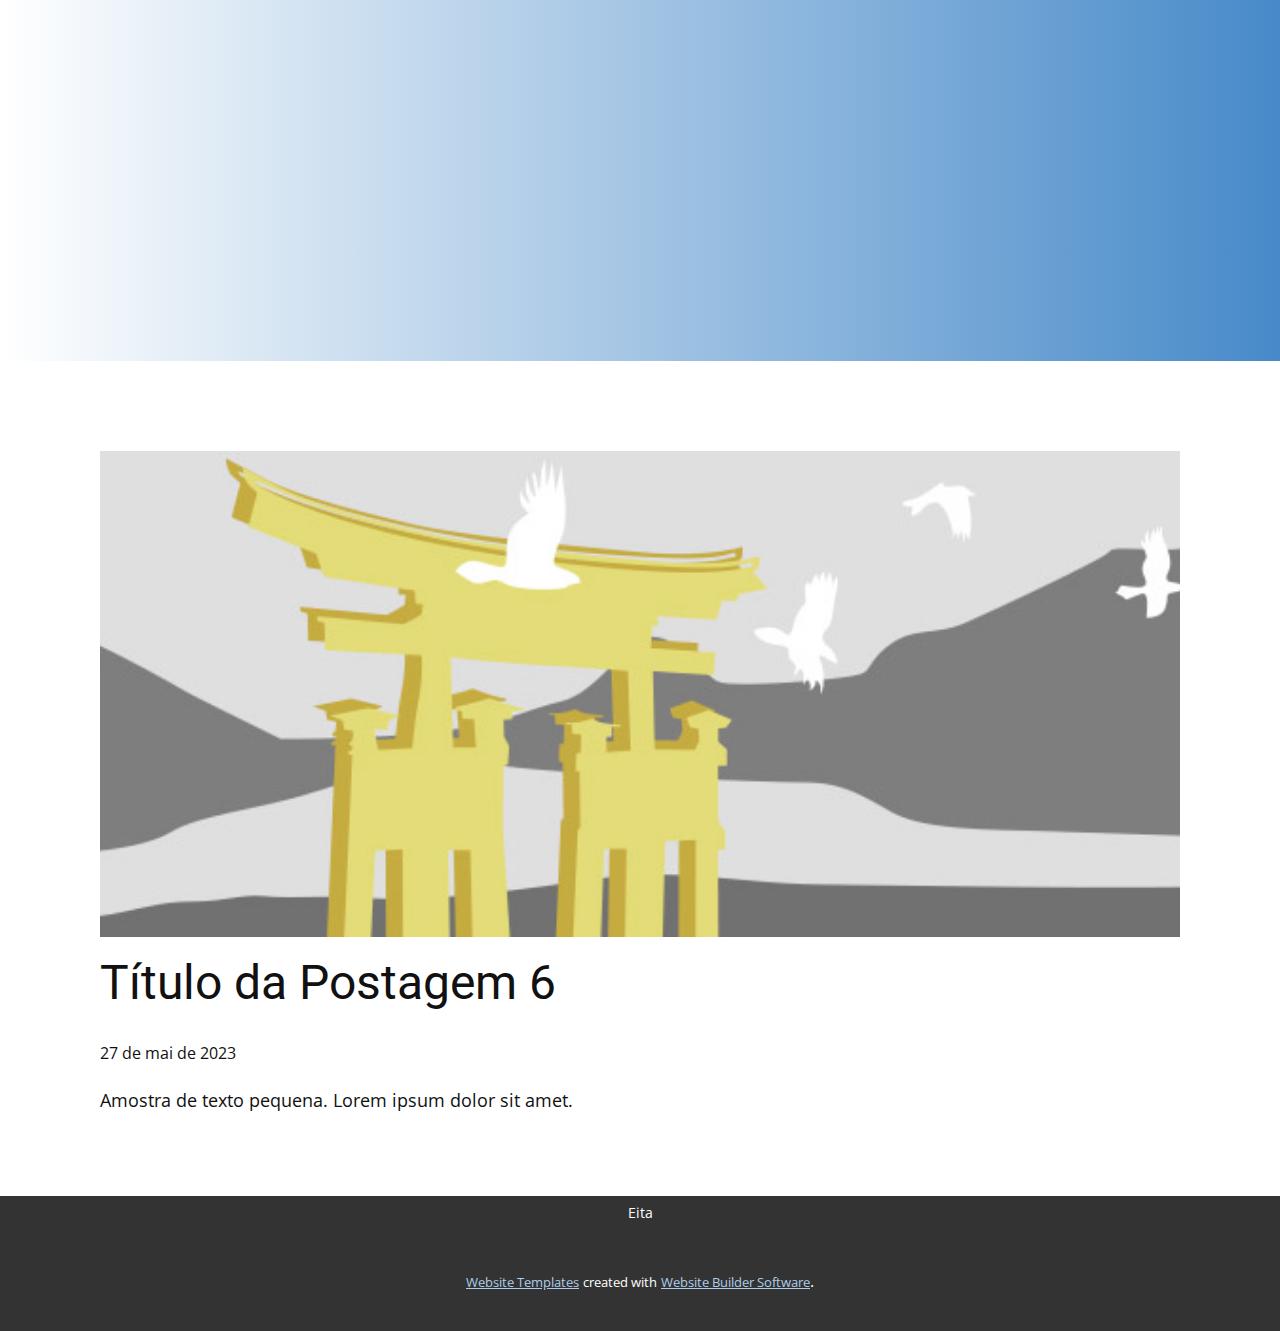
<file: blog/post-5.html>
<!DOCTYPE html>
<html style="font-size: 16px;" lang="pt"><head>
    <meta name="viewport" content="width=device-width, initial-scale=1.0">
    <meta charset="utf-8">
    <meta name="keywords" content="Título da Postagem 1">
    <meta name="description" content="">
    <title>Título da Postagem 6</title>
    <link rel="stylesheet" href="../nicepage.css" media="screen">
<link rel="stylesheet" href="../Post-Template.css" media="screen">
    <script class="u-script" type="text/javascript" src="../jquery.js" defer=""></script>
    <script class="u-script" type="text/javascript" src="../nicepage.js" defer=""></script>
    <meta name="generator" content="Nicepage 5.10.10, nicepage.com">
    <link id="u-theme-google-font" rel="stylesheet" href="https://fonts.googleapis.com/css?family=Roboto:100,100i,300,300i,400,400i,500,500i,700,700i,900,900i|Open+Sans:300,300i,400,400i,500,500i,600,600i,700,700i,800,800i">
    
    
    
    <script type="application/ld+json">{
		"@context": "http://schema.org",
		"@type": "Organization",
		"name": ""
}</script>
    <meta name="theme-color" content="#478ac9">
  <meta data-intl-tel-input-cdn-path="intlTelInput/"></head>
  <body class="u-body u-xl-mode" data-lang="pt"><header class="u-clearfix u-gradient u-header u-header" id="sec-e2cc"><div class="u-clearfix u-sheet u-sheet-1"></div></header>
    <section class="u-align-center u-clearfix u-section-1" id="sec-bbf9">
      <div class="u-clearfix u-sheet u-valign-middle-md u-valign-middle-sm u-valign-middle-xs u-sheet-1"><!--post_details--><!--post_details_options_json--><!--{"source":""}--><!--/post_details_options_json--><!--blog_post-->
        <div class="u-container-style u-expanded-width u-post-details u-post-details-1">
          <div class="u-container-layout u-valign-middle u-container-layout-1"><!--blog_post_image-->
            <img alt="" class="u-blog-control u-expanded-width u-image u-image-default u-image-1" src="../images/8ad73f3c.jpeg"><!--/blog_post_image--><!--blog_post_header-->
            <h2 class="u-blog-control u-text u-text-1">Título da Postagem 6</h2><!--/blog_post_header--><!--blog_post_metadata-->
            <div class="u-blog-control u-metadata u-metadata-1"><!--blog_post_metadata_date-->
              <span class="u-meta-date u-meta-icon">27 de mai de 2023</span><!--/blog_post_metadata_date--><!--blog_post_metadata_category-->
              <!--/blog_post_metadata_category--><!--blog_post_metadata_comments-->
              <!--/blog_post_metadata_comments-->
            </div><!--/blog_post_metadata--><!--blog_post_content-->
            <div class="u-align-justify u-blog-control u-post-content u-text u-text-2 fr-view">
  Amostra de texto pequena. Lorem ipsum dolor sit amet.
  </div><!--/blog_post_content-->
          </div>
        </div><!--/blog_post--><!--/post_details-->
      </div>
    </section>
    
    
    
    <footer class="u-align-center u-clearfix u-footer u-grey-80 u-footer" id="sec-97db"><div class="u-clearfix u-sheet u-valign-middle u-sheet-1">
        <p class="u-small-text u-text u-text-variant u-text-1">Eita</p>
      </div></footer>
    <section class="u-backlink u-clearfix u-grey-80">
      <a class="u-link" href="https://nicepage.com/website-templates" target="_blank">
        <span>Website Templates</span>
      </a>
      <p class="u-text">
        <span>created with</span>
      </p>
      <a class="u-link" href="" target="_blank">
        <span>Website Builder Software</span>
      </a>. 
    </section>
  
</body></html>
</file>
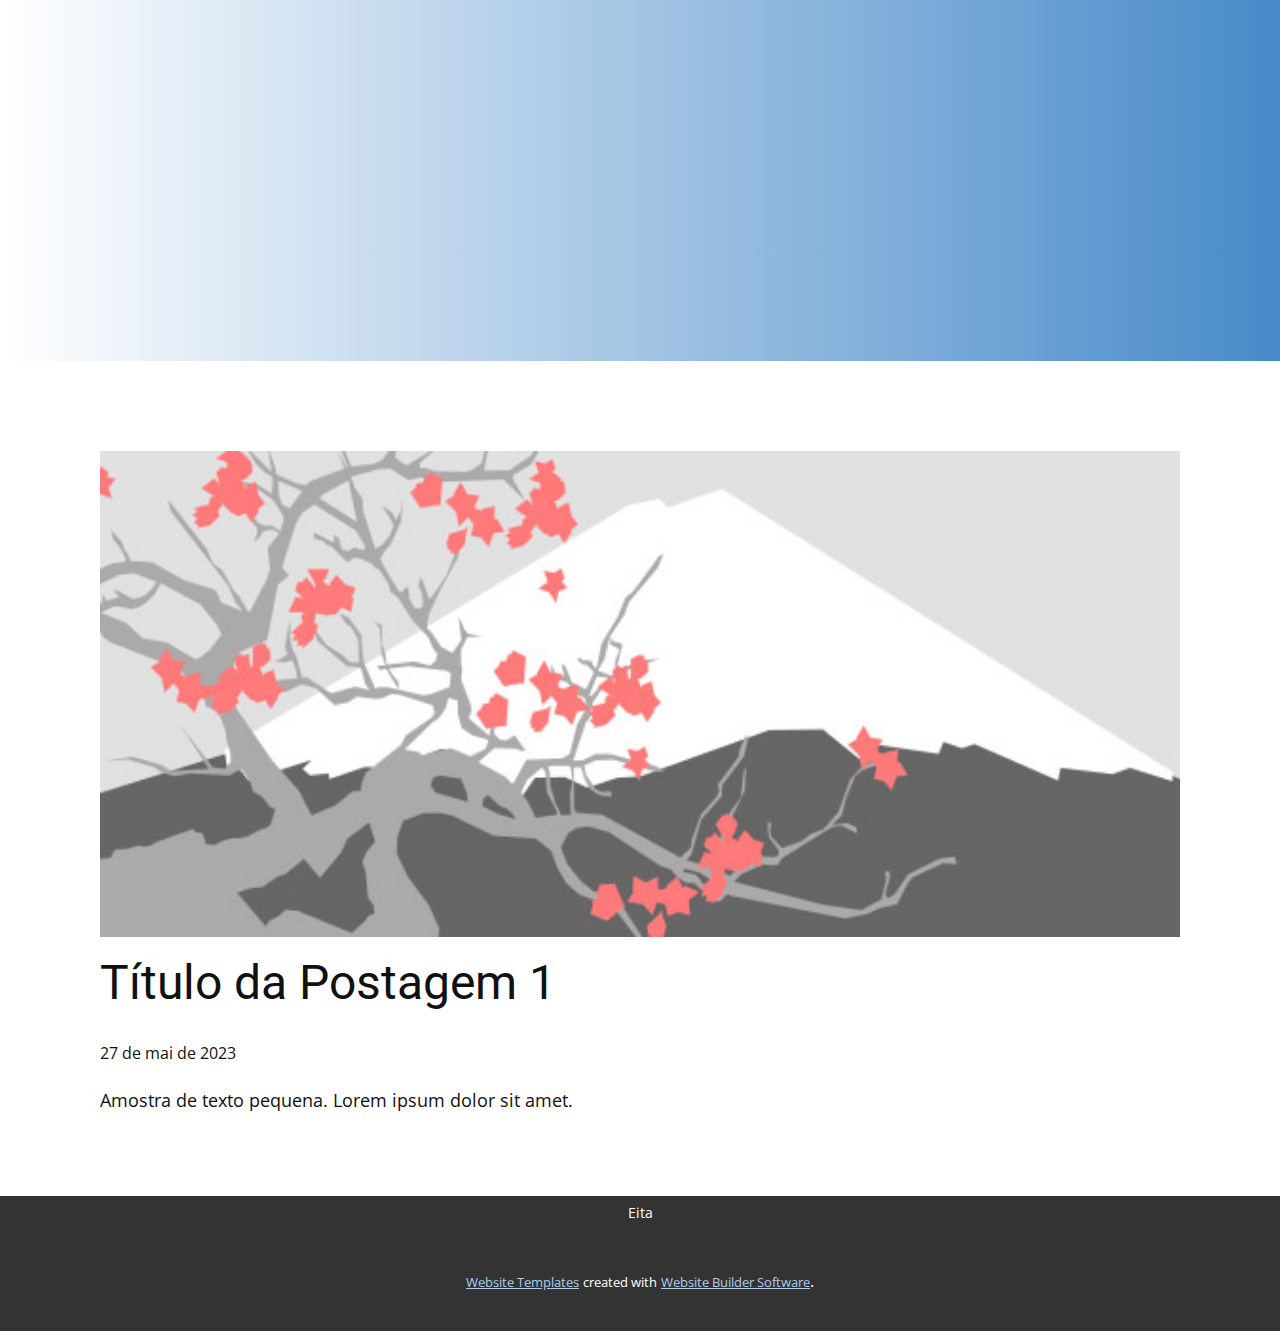
<file: blog/post.html>
<!DOCTYPE html>
<html style="font-size: 16px;" lang="pt"><head>
    <meta name="viewport" content="width=device-width, initial-scale=1.0">
    <meta charset="utf-8">
    <meta name="keywords" content="Título da Postagem 1">
    <meta name="description" content="">
    <title>Título da Postagem 1</title>
    <link rel="stylesheet" href="../nicepage.css" media="screen">
<link rel="stylesheet" href="../Post-Template.css" media="screen">
    <script class="u-script" type="text/javascript" src="../jquery.js" defer=""></script>
    <script class="u-script" type="text/javascript" src="../nicepage.js" defer=""></script>
    <meta name="generator" content="Nicepage 5.10.10, nicepage.com">
    <link id="u-theme-google-font" rel="stylesheet" href="https://fonts.googleapis.com/css?family=Roboto:100,100i,300,300i,400,400i,500,500i,700,700i,900,900i|Open+Sans:300,300i,400,400i,500,500i,600,600i,700,700i,800,800i">
    
    
    
    <script type="application/ld+json">{
		"@context": "http://schema.org",
		"@type": "Organization",
		"name": ""
}</script>
    <meta name="theme-color" content="#478ac9">
  <meta data-intl-tel-input-cdn-path="intlTelInput/"></head>
  <body class="u-body u-xl-mode" data-lang="pt"><header class="u-clearfix u-gradient u-header u-header" id="sec-e2cc"><div class="u-clearfix u-sheet u-sheet-1"></div></header>
    <section class="u-align-center u-clearfix u-section-1" id="sec-bbf9">
      <div class="u-clearfix u-sheet u-valign-middle-md u-valign-middle-sm u-valign-middle-xs u-sheet-1"><!--post_details--><!--post_details_options_json--><!--{"source":""}--><!--/post_details_options_json--><!--blog_post-->
        <div class="u-container-style u-expanded-width u-post-details u-post-details-1">
          <div class="u-container-layout u-valign-middle u-container-layout-1"><!--blog_post_image-->
            <img alt="" class="u-blog-control u-expanded-width u-image u-image-default u-image-1" src="../images/0fd3416c.jpeg"><!--/blog_post_image--><!--blog_post_header-->
            <h2 class="u-blog-control u-text u-text-1">Título da Postagem 1</h2><!--/blog_post_header--><!--blog_post_metadata-->
            <div class="u-blog-control u-metadata u-metadata-1"><!--blog_post_metadata_date-->
              <span class="u-meta-date u-meta-icon">27 de mai de 2023</span><!--/blog_post_metadata_date--><!--blog_post_metadata_category-->
              <!--/blog_post_metadata_category--><!--blog_post_metadata_comments-->
              <!--/blog_post_metadata_comments-->
            </div><!--/blog_post_metadata--><!--blog_post_content-->
            <div class="u-align-justify u-blog-control u-post-content u-text u-text-2 fr-view">
  Amostra de texto pequena. Lorem ipsum dolor sit amet.
  </div><!--/blog_post_content-->
          </div>
        </div><!--/blog_post--><!--/post_details-->
      </div>
    </section>
    
    
    
    <footer class="u-align-center u-clearfix u-footer u-grey-80 u-footer" id="sec-97db"><div class="u-clearfix u-sheet u-valign-middle u-sheet-1">
        <p class="u-small-text u-text u-text-variant u-text-1">Eita</p>
      </div></footer>
    <section class="u-backlink u-clearfix u-grey-80">
      <a class="u-link" href="https://nicepage.com/website-templates" target="_blank">
        <span>Website Templates</span>
      </a>
      <p class="u-text">
        <span>created with</span>
      </p>
      <a class="u-link" href="" target="_blank">
        <span>Website Builder Software</span>
      </a>. 
    </section>
  
</body></html>
</file>
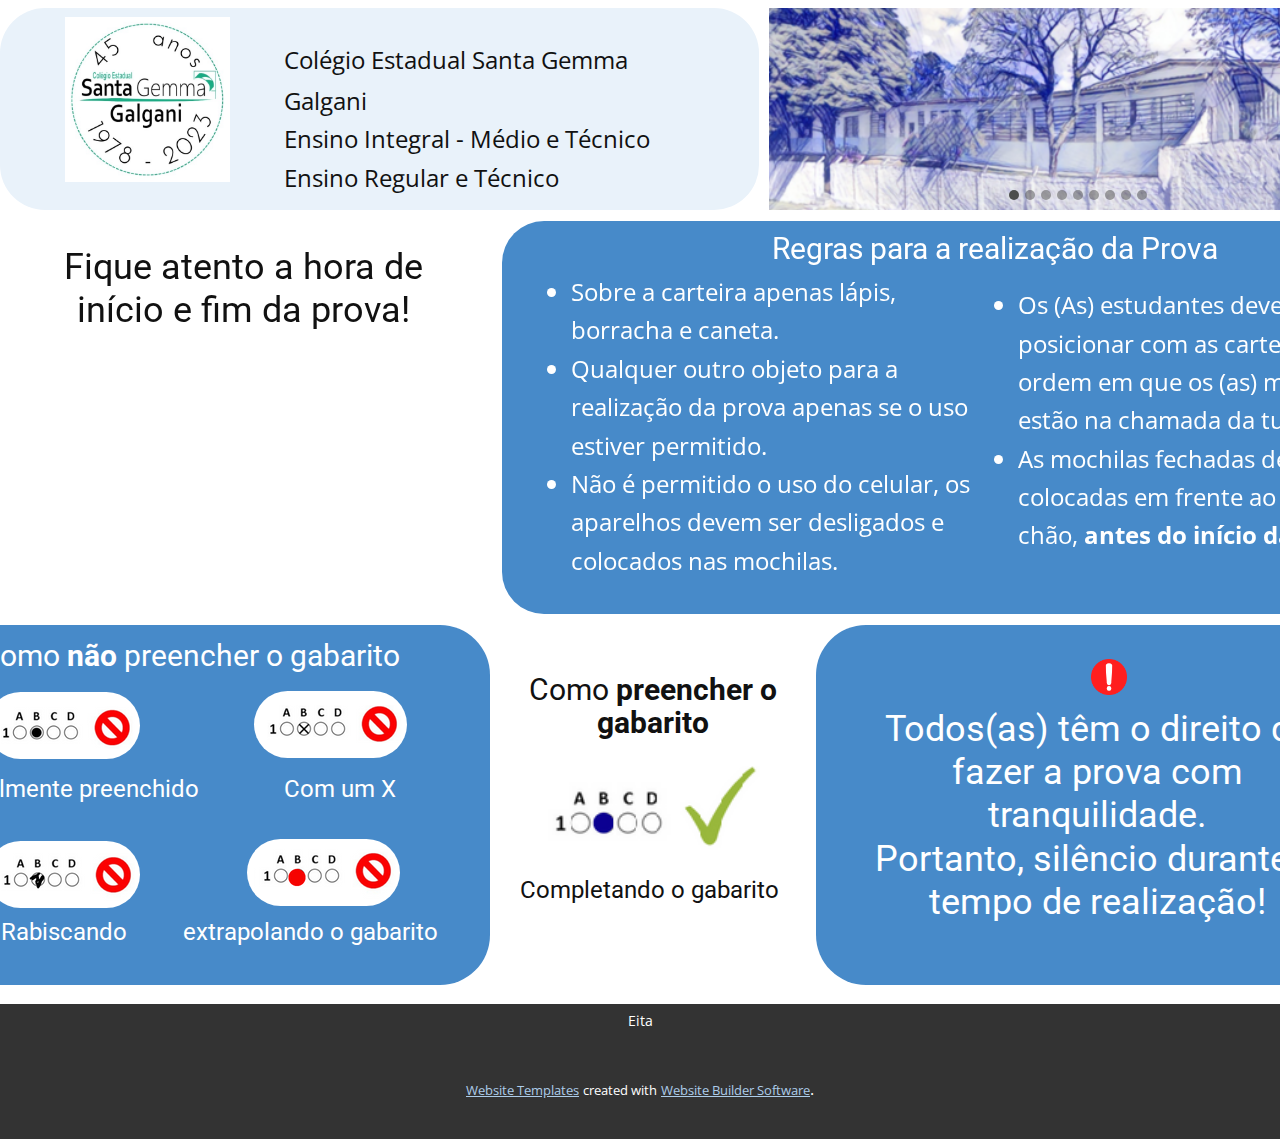
<file: Site1/index1.html>
<!DOCTYPE html>
<html style="font-size: 16px;" lang="pt"><head>
    <meta name="viewport" content="width=device-width, initial-scale=1.0">
    <meta charset="utf-8">
    <meta name="keywords" content="Regras para a realização da Prova">
    <meta name="description" content="">
    <title>index1</title>
    <link rel="stylesheet" href="nicepage.css" media="screen">
<link rel="stylesheet" href="index1.css" media="screen">
    <script class="u-script" type="text/javascript" src="jquery.js" defer=""></script>
    <script class="u-script" type="text/javascript" src="nicepage.js" defer=""></script>
    <meta name="generator" content="Nicepage 5.10.10, nicepage.com">
    <link id="u-theme-google-font" rel="stylesheet" href="https://fonts.googleapis.com/css?family=Roboto:100,100i,300,300i,400,400i,500,500i,700,700i,900,900i|Open+Sans:300,300i,400,400i,500,500i,600,600i,700,700i,800,800i">
    
    
    
    
    
    <script type="application/ld+json">{
		"@context": "http://schema.org",
		"@type": "Organization",
		"name": ""
}</script>
    <meta name="theme-color" content="#478ac9">
    <meta property="og:title" content="index1">
    <meta property="og:type" content="website">
  <meta data-intl-tel-input-cdn-path="intlTelInput/"></head>
  <body class="u-body u-xl-mode" data-lang="pt">
    <section class="u-clearfix u-section-1" id="sec-9ab9">
      <div class="u-clearfix u-gutter-10 u-layout-wrap u-layout-wrap-1">
        <div class="u-layout">
          <div class="u-layout-row">
            <div class="u-container-style u-layout-cell u-palette-1-light-3 u-radius-50 u-shape-round u-size-33 u-layout-cell-1">
              <div class="u-container-layout u-container-layout-1">
                <img class="u-image u-image-contain u-image-default u-preserve-proportions u-image-1" src="images/SG45anos_logoP_fundo_branco.jpg" alt="" data-image-width="500" data-image-height="500">
                <p class="u-align-left u-text u-text-1"><span class="u-icon"></span>Colégio Estadual Santa&nbsp;Gemma Galgani<br>Ensino Integral - Médio ​e Técnico<br>Ensino Regular e Técnico
                </p>
              </div>
            </div>
            <div class="u-container-style u-layout-cell u-size-27 u-layout-cell-2">
              <div class="u-container-layout u-container-layout-2">
                <div class="u-carousel u-carousel-duration-5000 u-expanded-width u-gallery u-gallery-slider u-layout-carousel u-lightbox u-no-transition u-show-text-on-hover u-gallery-1" id="carousel-d2d5" data-interval="5000" data-u-ride="carousel">
                  <ol class="u-absolute-hcenter u-carousel-indicators u-carousel-indicators-1">
                    <li data-u-target="#carousel-d2d5" data-u-slide-to="0" class="u-active u-grey-70 u-shape-circle" style="width: 10px; height: 10px;"></li>
                    <li data-u-target="#carousel-d2d5" data-u-slide-to="1" class="u-grey-70 u-shape-circle" style="width: 10px; height: 10px;"></li>
                    <li data-u-target="#carousel-d2d5" data-u-slide-to="2" class="u-grey-70 u-shape-circle" style="width: 10px; height: 10px;"></li>
                    <li data-u-target="#carousel-d2d5" data-u-slide-to="3" class="u-grey-70 u-shape-circle" style="width: 10px; height: 10px;"></li>
                    <li data-u-target="#carousel-d2d5" data-u-slide-to="4" class="u-grey-70 u-shape-circle" style="width: 10px; height: 10px;"></li>
                    <li data-u-target="#carousel-d2d5" data-u-slide-to="5" class="u-grey-70 u-shape-circle" style="width: 10px; height: 10px;"></li>
                    <li data-u-target="#carousel-d2d5" data-u-slide-to="6" class="u-grey-70 u-shape-circle" style="width: 10px; height: 10px;"></li>
                    <li data-u-target="#carousel-d2d5" data-u-slide-to="7" class="u-grey-70 u-shape-circle" style="width: 10px; height: 10px;"></li>
                    <li data-u-target="#carousel-d2d5" data-u-slide-to="8" class="u-grey-70 u-shape-circle" style="width: 10px; height: 10px;"></li>
                  </ol>
                  <div class="u-carousel-inner u-gallery-inner" role="listbox">
                    <div class="u-active u-carousel-item u-effect-fade u-gallery-item u-carousel-item-1">
                      <div class="u-back-slide" data-image-width="700" data-image-height="165">
                        <img class="u-back-image u-expanded" src="images/CESantagema2.png">
                      </div>
                      <div class="u-align-center u-over-slide u-shading u-valign-bottom u-over-slide-1">
                        <h3 class="u-gallery-heading">Sample Title</h3>
                        <p class="u-gallery-text">Sample Text</p>
                      </div>
                    </div>
                    <div class="u-carousel-item u-effect-fade u-gallery-item u-carousel-item-2" data-image-width="1600" data-image-height="720">
                      <div class="u-back-slide">
                        <img class="u-back-image u-expanded u-back-image-2" src="images/WhatsAppImage2023-05-09at08.28.01.jpeg">
                      </div>
                      <div class="u-align-center u-over-slide u-shading u-valign-bottom u-over-slide-2">
                        <h3 class="u-gallery-heading"></h3>
                        <p class="u-gallery-text"></p>
                      </div>
                      <style data-mode="XL"></style>
                      <style data-mode="LG"></style>
                      <style data-mode="MD"></style>
                      <style data-mode="SM"></style>
                      <style data-mode="XS"></style>
                    </div>
                    <div class="u-carousel-item u-effect-fade u-gallery-item u-carousel-item-3" data-image-width="1040" data-image-height="780">
                      <div class="u-back-slide">
                        <img class="u-back-image u-expanded" src="images/WhatsAppImage2023-05-18at12.58.10.jpeg">
                      </div>
                      <div class="u-align-center u-over-slide u-shading u-valign-bottom u-over-slide-3">
                        <h3 class="u-gallery-heading"></h3>
                        <p class="u-gallery-text"></p>
                      </div>
                      <style data-mode="XL"></style>
                      <style data-mode="LG"></style>
                      <style data-mode="MD"></style>
                      <style data-mode="SM"></style>
                      <style data-mode="XS"></style>
                    </div>
                    <div class="u-carousel-item u-effect-fade u-gallery-item u-carousel-item-4" data-image-width="960" data-image-height="1280">
                      <div class="u-back-slide">
                        <img class="u-back-image u-expanded" src="images/WhatsAppImage2023-05-10at17.40.52.jpeg">
                      </div>
                      <div class="u-align-center u-over-slide u-shading u-valign-bottom u-over-slide-4">
                        <h3 class="u-gallery-heading"></h3>
                        <p class="u-gallery-text"></p>
                      </div>
                      <style data-mode="XL"></style>
                      <style data-mode="LG"></style>
                      <style data-mode="MD"></style>
                      <style data-mode="SM"></style>
                      <style data-mode="XS"></style>
                    </div>
                    <div class="u-carousel-item u-effect-fade u-gallery-item u-carousel-item-5" data-image-width="1600" data-image-height="1200">
                      <div class="u-back-slide">
                        <img class="u-back-image u-expanded u-back-image-5" src="images/WhatsAppImage2023-05-17at16.33.10.jpeg">
                      </div>
                      <div class="u-align-center u-over-slide u-shading u-valign-bottom u-over-slide-5">
                        <h3 class="u-gallery-heading"></h3>
                        <p class="u-gallery-text"></p>
                      </div>
                      <style data-mode="XL"></style>
                      <style data-mode="LG"></style>
                      <style data-mode="MD"></style>
                      <style data-mode="SM"></style>
                      <style data-mode="XS"></style>
                    </div>
                    <div class="u-carousel-item u-effect-fade u-gallery-item u-carousel-item-6" data-image-width="1280" data-image-height="576">
                      <div class="u-back-slide">
                        <img class="u-back-image u-expanded u-back-image-6" src="images/WhatsAppImage2023-05-24at19.29.44.jpeg">
                      </div>
                      <div class="u-align-center u-over-slide u-shading u-valign-bottom u-over-slide-6">
                        <h3 class="u-gallery-heading"></h3>
                        <p class="u-gallery-text"></p>
                      </div>
                      <style data-mode="XL"></style>
                      <style data-mode="LG"></style>
                      <style data-mode="MD"></style>
                      <style data-mode="SM"></style>
                      <style data-mode="XS"></style>
                    </div>
                    <div class="u-carousel-item u-effect-fade u-gallery-item u-carousel-item-7" data-image-width="1600" data-image-height="1200">
                      <div class="u-back-slide">
                        <img class="u-back-image u-expanded u-back-image-7" src="images/WhatsAppImage2023-05-17at16.33.101.jpeg">
                      </div>
                      <div class="u-align-center u-over-slide u-shading u-valign-bottom u-over-slide-7">
                        <h3 class="u-gallery-heading"></h3>
                        <p class="u-gallery-text"></p>
                      </div>
                      <style data-mode="XL"></style>
                      <style data-mode="LG"></style>
                      <style data-mode="MD"></style>
                      <style data-mode="SM"></style>
                      <style data-mode="XS"></style>
                    </div>
                    <div class="u-carousel-item u-effect-fade u-gallery-item u-carousel-item-8" data-image-width="720" data-image-height="1600">
                      <div class="u-back-slide">
                        <img class="u-back-image u-expanded u-back-image-8" src="images/WhatsAppImage2023-04-19at08.47.37.jpeg">
                      </div>
                      <div class="u-align-center u-over-slide u-shading u-valign-bottom u-over-slide-8">
                        <h3 class="u-gallery-heading"></h3>
                        <p class="u-gallery-text"></p>
                      </div>
                      <style data-mode="XL"></style>
                      <style data-mode="LG"></style>
                      <style data-mode="MD"></style>
                      <style data-mode="SM"></style>
                      <style data-mode="XS"></style>
                    </div>
                    <div class="u-carousel-item u-effect-fade u-gallery-item u-carousel-item-9" data-image-width="720" data-image-height="1600">
                      <div class="u-back-slide">
                        <img class="u-back-image u-expanded u-back-image-9" src="images/WhatsAppImage2023-05-09at08.28.02.jpeg">
                      </div>
                      <div class="u-align-center u-over-slide u-shading u-valign-bottom u-over-slide-9">
                        <h3 class="u-gallery-heading"></h3>
                        <p class="u-gallery-text"></p>
                      </div>
                      <style data-mode="XL"></style>
                      <style data-mode="LG"></style>
                      <style data-mode="MD"></style>
                      <style data-mode="SM"></style>
                      <style data-mode="XS"></style>
                    </div>
                  </div>
                  <a class="u-absolute-vcenter u-carousel-control u-carousel-control-prev u-hidden u-icon-rounded u-opacity u-opacity-70 u-palette-1-base u-spacing-10 u-text-white u-carousel-control-1" href="#carousel-d2d5" role="button" data-u-slide="prev">
                    <span aria-hidden="true">
                      <svg viewBox="0 0 451.847 451.847"><path d="M97.141,225.92c0-8.095,3.091-16.192,9.259-22.366L300.689,9.27c12.359-12.359,32.397-12.359,44.751,0
c12.354,12.354,12.354,32.388,0,44.748L173.525,225.92l171.903,171.909c12.354,12.354,12.354,32.391,0,44.744
c-12.354,12.365-32.386,12.365-44.745,0l-194.29-194.281C100.226,242.115,97.141,234.018,97.141,225.92z"></path></svg>
                    </span>
                    <span class="sr-only">
                      <svg viewBox="0 0 451.847 451.847"><path d="M97.141,225.92c0-8.095,3.091-16.192,9.259-22.366L300.689,9.27c12.359-12.359,32.397-12.359,44.751,0
c12.354,12.354,12.354,32.388,0,44.748L173.525,225.92l171.903,171.909c12.354,12.354,12.354,32.391,0,44.744
c-12.354,12.365-32.386,12.365-44.745,0l-194.29-194.281C100.226,242.115,97.141,234.018,97.141,225.92z"></path></svg>
                    </span>
                  </a>
                  <a class="u-absolute-vcenter u-carousel-control u-carousel-control-next u-hidden u-icon-rounded u-opacity u-opacity-70 u-palette-1-base u-spacing-10 u-text-white u-carousel-control-2" href="#carousel-d2d5" role="button" data-u-slide="next">
                    <span aria-hidden="true">
                      <svg viewBox="0 0 451.846 451.847"><path d="M345.441,248.292L151.154,442.573c-12.359,12.365-32.397,12.365-44.75,0c-12.354-12.354-12.354-32.391,0-44.744
L278.318,225.92L106.409,54.017c-12.354-12.359-12.354-32.394,0-44.748c12.354-12.359,32.391-12.359,44.75,0l194.287,194.284
c6.177,6.18,9.262,14.271,9.262,22.366C354.708,234.018,351.617,242.115,345.441,248.292z"></path></svg>
                    </span>
                    <span class="sr-only">
                      <svg viewBox="0 0 451.846 451.847"><path d="M345.441,248.292L151.154,442.573c-12.359,12.365-32.397,12.365-44.75,0c-12.354-12.354-12.354-32.391,0-44.744
L278.318,225.92L106.409,54.017c-12.354-12.359-12.354-32.394,0-44.748c12.354-12.359,32.391-12.359,44.75,0l194.287,194.284
c6.177,6.18,9.262,14.271,9.262,22.366C354.708,234.018,351.617,242.115,345.441,248.292z"></path></svg>
                    </span>
                  </a>
                </div>
              </div>
            </div>
          </div>
        </div>
      </div>
    </section>
    <section class="u-border-1 u-border-white u-clearfix u-white u-section-2" id="sec-1bf8">
      <div class="u-clearfix u-gutter-16 u-layout-wrap u-layout-wrap-1">
        <div class="u-layout">
          <div class="u-layout-row">
            <div class="u-container-style u-layout-cell u-shape-rectangle u-size-20 u-layout-cell-1">
              <div class="u-container-layout u-container-layout-1">
                <div class="u-clearfix u-custom-html u-opacity u-opacity-0 u-custom-html-1">
                  <iframe width="800" height="350" style="padding: 0px; margin: 0px; border: none !important; background: transparent !important;" marginheight="-10" marginwidth="0" frameborder="0" scrolling="no" comment="/*defined*/" src="https://dayspedia.com/if/digit/?v=1&amp;iframe=[base64]&amp;lang=pt&amp;cityid=5496"></iframe>
                </div>
                <h3 class="u-align-center u-text u-text-1">Fique atento a hora de início e fim da prova!</h3>
              </div>
            </div>
            <div class="u-container-style u-layout-cell u-palette-1-base u-radius-50 u-shape-round u-size-40 u-layout-cell-2">
              <div class="u-container-layout u-container-layout-2">
                <h1 class="u-align-center u-text u-text-default u-text-2">Regras para a realização da Prova</h1>
                <ul class="u-text u-text-3">
                  <li> Sobre a carteira apenas lápis, borracha e caneta.&nbsp;</li>
                  <li>Qualquer outro objeto para a realização da prova apenas se o uso estiver permitido.</li>
                  <li>Não é permitido o uso
do celular, os aparelhos devem ser desligados e colocados nas mochilas.&nbsp;</li>
                </ul>
                <ul class="u-text u-text-4">
                  <li>Os (As) estudantes deverão se posicionar com as carteiras em fila e na ordem em que os (as) mesmos (as) estão na
chamada da turma.<br>
                  </li>
                  <li> As mochilas fechadas
devem ser colocadas em frente ao quadro, no chão, <b>antes do início da prova</b>.<br>
                  </li>
                </ul>
              </div>
            </div>
          </div>
        </div>
      </div>
    </section>
    <section class="u-clearfix u-section-3" id="sec-9799">
      <div class="u-clearfix u-sheet u-valign-top u-sheet-1">
        <div class="u-clearfix u-layout-wrap u-layout-wrap-1">
          <div class="u-layout">
            <div class="u-layout-row">
              <div class="u-container-style u-layout-cell u-palette-1-base u-radius-50 u-shape-round u-size-24 u-layout-cell-1">
                <div class="u-container-layout u-container-layout-1">
                  <h1 class="u-align-center u-text u-text-default u-text-1">Como <span style="font-weight: 700;">não <span style="font-weight: 400;">preencher o gabarito</span>
                    </span>
                  </h1>
                  <img class="u-image u-image-contain u-image-round u-preserve-proportions u-radius-50 u-image-1" src="images/InCorreto2.png" alt="" data-image-width="153" data-image-height="67">
                  <img class="u-image u-image-contain u-image-round u-preserve-proportions u-radius-50 u-image-2" src="images/InCorreto1.png" alt="" data-image-width="153" data-image-height="67">
                  <h1 class="u-align-left u-text u-text-default u-text-2">Parcialmente preenchido</h1>
                  <h1 class="u-align-left u-text u-text-default u-text-3">Com um X</h1>
                  <img class="u-image u-image-contain u-image-round u-preserve-proportions u-radius-50 u-image-3" src="images/InCorreto3.png" alt="" data-image-width="153" data-image-height="67">
                  <img class="u-image u-image-contain u-image-round u-preserve-proportions u-radius-50 u-image-4" src="images/InCorreto4.png" alt="" data-image-width="153" data-image-height="67">
                  <h1 class="u-align-left u-text u-text-default u-text-4">extrapolando o gabarito&nbsp;</h1>
                  <h1 class="u-align-left u-text u-text-default u-text-5">Rabiscando</h1>
                </div>
              </div>
              <div class="u-container-style u-layout-cell u-size-13 u-layout-cell-2">
                <div class="u-container-layout u-container-layout-2">
                  <h1 class="u-align-center u-text u-text-default u-text-6">Como <span style="font-weight: 700;">preencher o gabarito</span>
                  </h1>
                  <img class="u-image u-image-contain u-image-default u-preserve-proportions u-image-5" src="images/Correto.png" alt="" data-image-width="153" data-image-height="67">
                  <h1 class="u-align-left u-text u-text-default u-text-7">Completando o gabarito&nbsp;</h1>
                </div>
              </div>
              <div class="u-container-style u-layout-cell u-palette-1-base u-radius-50 u-shape-round u-size-23 u-layout-cell-3">
                <div class="u-container-layout u-valign-top u-container-layout-3">
                  <h3 class="u-align-center u-text u-text-8"><span class="u-file-icon u-icon"><img src="images/5610989.png" alt=""></span>&nbsp;
                  </h3>
                  <h3 class="u-align-center u-text u-text-9"> Todos(as) têm o direito de fazer a prova com tranquilidade.<br>Portanto, silêncio durante o tempo de realização!
                  </h3>
                </div>
              </div>
            </div>
          </div>
        </div>
      </div>
    </section>
    
    
    
    <footer class="u-align-center u-clearfix u-footer u-grey-80 u-footer" id="sec-97db"><div class="u-clearfix u-sheet u-valign-middle u-sheet-1">
        <p class="u-small-text u-text u-text-variant u-text-1">Eita</p>
      </div></footer>
    <section class="u-backlink u-clearfix u-grey-80">
      <a class="u-link" href="https://nicepage.com/website-templates" target="_blank">
        <span>Website Templates</span>
      </a>
      <p class="u-text">
        <span>created with</span>
      </p>
      <a class="u-link" href="" target="_blank">
        <span>Website Builder Software</span>
      </a>. 
    </section>
  
</body></html>
</file>
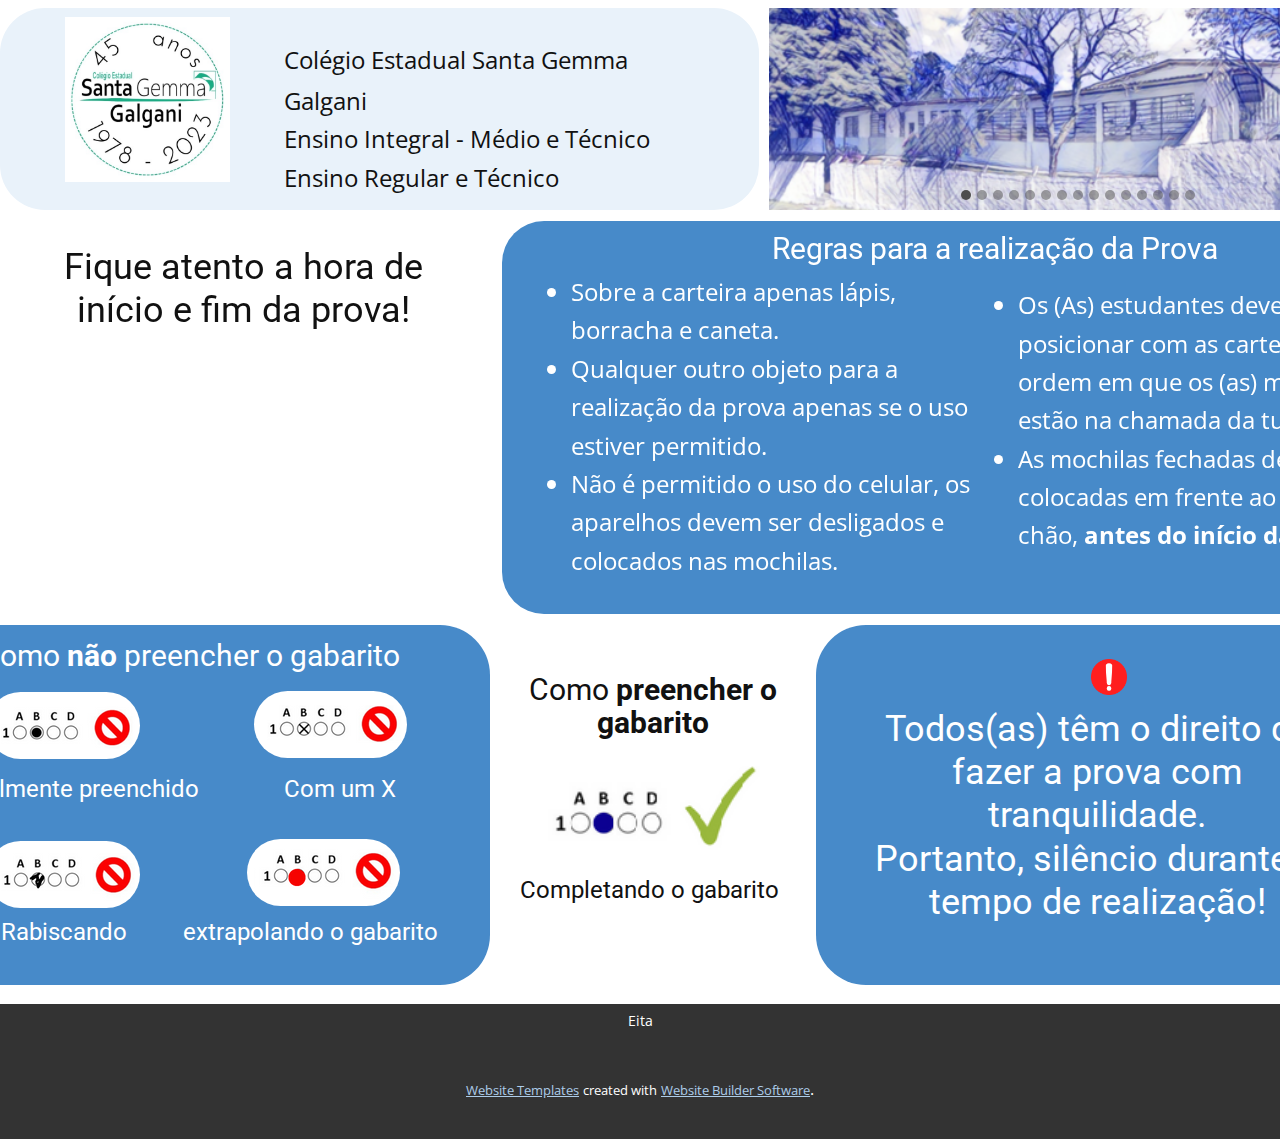
<file: Site1/Relógio---Santa-Gemma-Galgani.html>
<!DOCTYPE html>
<html style="font-size: 16px;" lang="pt"><head>
    <meta name="viewport" content="width=device-width, initial-scale=1.0">
    <meta charset="utf-8">
    <meta name="keywords" content="Regras para a realização da Prova">
    <meta name="description" content="">
    <title>Relógio - Santa Gemma Galgani</title>
    <link rel="stylesheet" href="nicepage.css" media="screen">
<link rel="stylesheet" href="Relógio---Santa-Gemma-Galgani.css" media="screen">
    <script class="u-script" type="text/javascript" src="jquery.js" defer=""></script>
    <script class="u-script" type="text/javascript" src="nicepage.js" defer=""></script>
    <meta name="generator" content="Nicepage 5.10.10, nicepage.com">
    <link id="u-theme-google-font" rel="stylesheet" href="https://fonts.googleapis.com/css?family=Roboto:100,100i,300,300i,400,400i,500,500i,700,700i,900,900i|Open+Sans:300,300i,400,400i,500,500i,600,600i,700,700i,800,800i">
    
    
    
    
    
    <script type="application/ld+json">{
		"@context": "http://schema.org",
		"@type": "Organization",
		"name": ""
}</script>
    <meta name="theme-color" content="#478ac9">
    <meta property="og:title" content="Relógio - Santa Gemma Galgani">
    <meta property="og:type" content="website">
  <meta data-intl-tel-input-cdn-path="intlTelInput/"></head>
  <body class="u-body u-xl-mode" data-lang="pt">
    <section class="u-clearfix u-section-1" id="sec-9ab9">
      <div class="u-clearfix u-gutter-10 u-layout-wrap u-layout-wrap-1">
        <div class="u-layout">
          <div class="u-layout-row">
            <div class="u-container-style u-layout-cell u-palette-1-light-3 u-radius-50 u-shape-round u-size-33 u-layout-cell-1">
              <div class="u-container-layout u-container-layout-1">
                <img class="u-image u-image-contain u-image-default u-preserve-proportions u-image-1" src="images/SG45anos_logoP_fundo_branco.jpg" alt="" data-image-width="500" data-image-height="500">
                <p class="u-align-left u-text u-text-1"><span class="u-icon"></span>Colégio Estadual Santa&nbsp;Gemma Galgani<br>Ensino Integral - Médio ​e Técnico<br>Ensino Regular e Técnico
                </p>
              </div>
            </div>
            <div class="u-container-style u-layout-cell u-size-27 u-layout-cell-2">
              <div class="u-container-layout u-container-layout-2">
                <div class="u-carousel u-carousel-duration-5000 u-expanded-width u-gallery u-gallery-slider u-layout-carousel u-lightbox u-no-transition u-show-text-on-hover u-gallery-1" id="carousel-d2d5" data-interval="5000" data-u-ride="carousel">
                  <ol class="u-absolute-hcenter u-carousel-indicators u-carousel-indicators-1">
                    <li data-u-target="#carousel-d2d5" data-u-slide-to="0" class="u-active u-grey-70 u-shape-circle" style="width: 10px; height: 10px;"></li>
                    <li data-u-target="#carousel-d2d5" data-u-slide-to="1" class="u-grey-70 u-shape-circle" style="width: 10px; height: 10px;"></li>
                    <li data-u-target="#carousel-d2d5" data-u-slide-to="2" class="u-grey-70 u-shape-circle" style="width: 10px; height: 10px;"></li>
                    <li data-u-target="#carousel-d2d5" data-u-slide-to="3" class="u-grey-70 u-shape-circle" style="width: 10px; height: 10px;"></li>
                    <li data-u-target="#carousel-d2d5" data-u-slide-to="4" class="u-grey-70 u-shape-circle" style="width: 10px; height: 10px;"></li>
                    <li data-u-target="#carousel-d2d5" data-u-slide-to="5" class="u-grey-70 u-shape-circle" style="width: 10px; height: 10px;"></li>
                    <li data-u-target="#carousel-d2d5" data-u-slide-to="6" class="u-grey-70 u-shape-circle" style="width: 10px; height: 10px;"></li>
                    <li data-u-target="#carousel-d2d5" data-u-slide-to="7" class="u-grey-70 u-shape-circle" style="width: 10px; height: 10px;"></li>
                    <li data-u-target="#carousel-d2d5" data-u-slide-to="8" class="u-grey-70 u-shape-circle" style="width: 10px; height: 10px;"></li>
                    <li data-u-target="#carousel-d2d5" data-u-slide-to="9" class="u-grey-70 u-shape-circle" style="width: 10px; height: 10px;"></li>
                    <li data-u-target="#carousel-d2d5" data-u-slide-to="10" class="u-grey-70 u-shape-circle" style="width: 10px; height: 10px;"></li>
                    <li data-u-target="#carousel-d2d5" data-u-slide-to="11" class="u-grey-70 u-shape-circle" style="width: 10px; height: 10px;"></li>
                    <li data-u-target="#carousel-d2d5" data-u-slide-to="12" class="u-grey-70 u-shape-circle" style="width: 10px; height: 10px;"></li>
                    <li data-u-target="#carousel-d2d5" data-u-slide-to="13" class="u-grey-70 u-shape-circle" style="width: 10px; height: 10px;"></li>
                    <li data-u-target="#carousel-d2d5" data-u-slide-to="14" class="u-grey-70 u-shape-circle" style="width: 10px; height: 10px;"></li>
                  </ol>
                  <div class="u-carousel-inner u-gallery-inner" role="listbox">
                    <div class="u-active u-carousel-item u-effect-fade u-gallery-item u-carousel-item-1">
                      <div class="u-back-slide" data-image-width="700" data-image-height="165">
                        <img class="u-back-image u-expanded" src="images/CESantagema2.png">
                      </div>
                      <div class="u-align-center u-over-slide u-shading u-valign-bottom u-over-slide-1">
                        <h3 class="u-gallery-heading">Sample Title</h3>
                        <p class="u-gallery-text">Sample Text</p>
                      </div>
                    </div>
                    <div class="u-carousel-item u-effect-fade u-gallery-item u-carousel-item-2" data-image-width="1600" data-image-height="720">
                      <div class="u-back-slide">
                        <img class="u-back-image u-expanded u-back-image-2" src="images/WhatsAppImage2023-05-09at08.28.01.jpeg">
                      </div>
                      <div class="u-align-center u-over-slide u-shading u-valign-bottom u-over-slide-2">
                        <h3 class="u-gallery-heading"></h3>
                        <p class="u-gallery-text"></p>
                      </div>
                      <style data-mode="XL"></style>
                      <style data-mode="LG"></style>
                      <style data-mode="MD"></style>
                      <style data-mode="SM"></style>
                      <style data-mode="XS"></style>
                    </div>
                    <div class="u-carousel-item u-effect-fade u-gallery-item u-carousel-item-3" data-image-width="1040" data-image-height="780">
                      <div class="u-back-slide">
                        <img class="u-back-image u-expanded" src="images/WhatsAppImage2023-05-18at12.58.10.jpeg">
                      </div>
                      <div class="u-align-center u-over-slide u-shading u-valign-bottom u-over-slide-3">
                        <h3 class="u-gallery-heading"></h3>
                        <p class="u-gallery-text"></p>
                      </div>
                      <style data-mode="XL"></style>
                      <style data-mode="LG"></style>
                      <style data-mode="MD"></style>
                      <style data-mode="SM"></style>
                      <style data-mode="XS"></style>
                    </div>
                    <div class="u-carousel-item u-effect-fade u-gallery-item u-carousel-item-4" data-image-width="960" data-image-height="1280">
                      <div class="u-back-slide">
                        <img class="u-back-image u-expanded" src="images/WhatsAppImage2023-05-10at17.40.52.jpeg">
                      </div>
                      <div class="u-align-center u-over-slide u-shading u-valign-bottom u-over-slide-4">
                        <h3 class="u-gallery-heading"></h3>
                        <p class="u-gallery-text"></p>
                      </div>
                      <style data-mode="XL"></style>
                      <style data-mode="LG"></style>
                      <style data-mode="MD"></style>
                      <style data-mode="SM"></style>
                      <style data-mode="XS"></style>
                    </div>
                    <div class="u-carousel-item u-effect-fade u-gallery-item u-carousel-item-5" data-image-width="1600" data-image-height="1200">
                      <div class="u-back-slide">
                        <img class="u-back-image u-expanded u-back-image-5" src="images/WhatsAppImage2023-05-17at16.33.10.jpeg">
                      </div>
                      <div class="u-align-center u-over-slide u-shading u-valign-bottom u-over-slide-5">
                        <h3 class="u-gallery-heading"></h3>
                        <p class="u-gallery-text"></p>
                      </div>
                      <style data-mode="XL"></style>
                      <style data-mode="LG"></style>
                      <style data-mode="MD"></style>
                      <style data-mode="SM"></style>
                      <style data-mode="XS"></style>
                    </div>
                    <div class="u-carousel-item u-effect-fade u-gallery-item u-carousel-item-6" data-image-width="1280" data-image-height="576">
                      <div class="u-back-slide">
                        <img class="u-back-image u-expanded u-back-image-6" src="images/WhatsAppImage2023-05-24at19.29.44.jpeg">
                      </div>
                      <div class="u-align-center u-over-slide u-shading u-valign-bottom u-over-slide-6">
                        <h3 class="u-gallery-heading"></h3>
                        <p class="u-gallery-text"></p>
                      </div>
                      <style data-mode="XL"></style>
                      <style data-mode="LG"></style>
                      <style data-mode="MD"></style>
                      <style data-mode="SM"></style>
                      <style data-mode="XS"></style>
                    </div>
                    <div class="u-carousel-item u-effect-fade u-gallery-item u-carousel-item-7" data-image-width="1600" data-image-height="1200">
                      <div class="u-back-slide">
                        <img class="u-back-image u-expanded u-back-image-7" src="images/WhatsAppImage2023-05-17at16.33.101.jpeg">
                      </div>
                      <div class="u-align-center u-over-slide u-shading u-valign-bottom u-over-slide-7">
                        <h3 class="u-gallery-heading"></h3>
                        <p class="u-gallery-text"></p>
                      </div>
                      <style data-mode="XL"></style>
                      <style data-mode="LG"></style>
                      <style data-mode="MD"></style>
                      <style data-mode="SM"></style>
                      <style data-mode="XS"></style>
                    </div>
                    <div class="u-carousel-item u-effect-fade u-gallery-item u-carousel-item-8" data-image-width="720" data-image-height="1600">
                      <div class="u-back-slide">
                        <img class="u-back-image u-expanded u-back-image-8" src="images/WhatsAppImage2023-04-19at08.47.37.jpeg">
                      </div>
                      <div class="u-align-center u-over-slide u-shading u-valign-bottom u-over-slide-8">
                        <h3 class="u-gallery-heading"></h3>
                        <p class="u-gallery-text"></p>
                      </div>
                      <style data-mode="XL"></style>
                      <style data-mode="LG"></style>
                      <style data-mode="MD"></style>
                      <style data-mode="SM"></style>
                      <style data-mode="XS"></style>
                    </div>
                    <div class="u-carousel-item u-effect-fade u-gallery-item u-carousel-item-9" data-image-width="720" data-image-height="1600">
                      <div class="u-back-slide">
                        <img class="u-back-image u-expanded u-back-image-9" src="images/WhatsAppImage2023-05-09at08.28.02.jpeg">
                      </div>
                      <div class="u-align-center u-over-slide u-shading u-valign-bottom u-over-slide-9">
                        <h3 class="u-gallery-heading"></h3>
                        <p class="u-gallery-text"></p>
                      </div>
                      <style data-mode="XL"></style>
                      <style data-mode="LG"></style>
                      <style data-mode="MD"></style>
                      <style data-mode="SM"></style>
                      <style data-mode="XS"></style>
                    </div>
                    <div class="u-carousel-item u-effect-fade u-gallery-item u-carousel-item-10" data-image-width="757" data-image-height="1600">
                      <div class="u-back-slide">
                        <img class="u-back-image u-expanded u-back-image-10" src="images/novo2.jpeg">
                      </div>
                      <div class="u-align-center u-over-slide u-shading u-valign-bottom u-over-slide-10">
                        <h3 class="u-gallery-heading"></h3>
                        <p class="u-gallery-text"></p>
                      </div>
                      <style data-mode="XL"></style>
                      <style data-mode="LG"></style>
                      <style data-mode="MD"></style>
                      <style data-mode="SM"></style>
                      <style data-mode="XS"></style>
                    </div>
                    <div class="u-carousel-item u-effect-fade u-gallery-item u-carousel-item-11" data-image-width="1200" data-image-height="1600">
                      <div class="u-back-slide">
                        <img class="u-back-image u-expanded u-back-image-11" src="images/novo5.jpeg">
                      </div>
                      <div class="u-align-center u-over-slide u-shading u-valign-bottom u-over-slide-11">
                        <h3 class="u-gallery-heading"></h3>
                        <p class="u-gallery-text"></p>
                      </div>
                      <style data-mode="XL"></style>
                      <style data-mode="LG"></style>
                      <style data-mode="MD"></style>
                      <style data-mode="SM"></style>
                      <style data-mode="XS"></style>
                    </div>
                    <div class="u-carousel-item u-effect-fade u-gallery-item u-carousel-item-12" data-image-width="1600" data-image-height="757">
                      <div class="u-back-slide">
                        <img class="u-back-image u-expanded" src="images/novo6.jpeg">
                      </div>
                      <div class="u-align-center u-over-slide u-shading u-valign-bottom u-over-slide-12">
                        <h3 class="u-gallery-heading"></h3>
                        <p class="u-gallery-text"></p>
                      </div>
                      <style data-mode="XL"></style>
                      <style data-mode="LG"></style>
                      <style data-mode="MD"></style>
                      <style data-mode="SM"></style>
                      <style data-mode="XS"></style>
                    </div>
                    <div class="u-carousel-item u-effect-fade u-gallery-item u-carousel-item-13" data-image-width="1280" data-image-height="960">
                      <div class="u-back-slide">
                        <img class="u-back-image u-expanded u-back-image-13" src="images/novo1.jpeg">
                      </div>
                      <div class="u-align-center u-over-slide u-shading u-valign-bottom u-over-slide-13">
                        <h3 class="u-gallery-heading"></h3>
                        <p class="u-gallery-text"></p>
                      </div>
                      <style data-mode="XL"></style>
                      <style data-mode="LG"></style>
                      <style data-mode="MD"></style>
                      <style data-mode="SM"></style>
                      <style data-mode="XS"></style>
                    </div>
                    <div class="u-carousel-item u-effect-fade u-gallery-item u-carousel-item-14" data-image-width="1599" data-image-height="758">
                      <div class="u-back-slide">
                        <img class="u-back-image u-expanded u-back-image-14" src="images/novo3.jpeg">
                      </div>
                      <div class="u-align-center u-over-slide u-shading u-valign-bottom u-over-slide-14">
                        <h3 class="u-gallery-heading"></h3>
                        <p class="u-gallery-text"></p>
                      </div>
                      <style data-mode="XL"></style>
                      <style data-mode="LG"></style>
                      <style data-mode="MD"></style>
                      <style data-mode="SM"></style>
                      <style data-mode="XS"></style>
                    </div>
                    <div class="u-carousel-item u-effect-fade u-gallery-item u-carousel-item-15" data-image-width="1600" data-image-height="501">
                      <div class="u-back-slide">
                        <img class="u-back-image u-expanded u-back-image-15" src="images/novo4.jpeg">
                      </div>
                      <div class="u-align-center u-over-slide u-shading u-valign-bottom u-over-slide-15">
                        <h3 class="u-gallery-heading"></h3>
                        <p class="u-gallery-text"></p>
                      </div>
                      <style data-mode="XL"></style>
                      <style data-mode="LG"></style>
                      <style data-mode="MD"></style>
                      <style data-mode="SM"></style>
                      <style data-mode="XS"></style>
                    </div>
                  </div>
                  <a class="u-absolute-vcenter u-carousel-control u-carousel-control-prev u-hidden u-icon-rounded u-opacity u-opacity-70 u-palette-1-base u-spacing-10 u-text-white u-carousel-control-1" href="#carousel-d2d5" role="button" data-u-slide="prev">
                    <span aria-hidden="true">
                      <svg viewBox="0 0 451.847 451.847"><path d="M97.141,225.92c0-8.095,3.091-16.192,9.259-22.366L300.689,9.27c12.359-12.359,32.397-12.359,44.751,0
c12.354,12.354,12.354,32.388,0,44.748L173.525,225.92l171.903,171.909c12.354,12.354,12.354,32.391,0,44.744
c-12.354,12.365-32.386,12.365-44.745,0l-194.29-194.281C100.226,242.115,97.141,234.018,97.141,225.92z"></path></svg>
                    </span>
                    <span class="sr-only">
                      <svg viewBox="0 0 451.847 451.847"><path d="M97.141,225.92c0-8.095,3.091-16.192,9.259-22.366L300.689,9.27c12.359-12.359,32.397-12.359,44.751,0
c12.354,12.354,12.354,32.388,0,44.748L173.525,225.92l171.903,171.909c12.354,12.354,12.354,32.391,0,44.744
c-12.354,12.365-32.386,12.365-44.745,0l-194.29-194.281C100.226,242.115,97.141,234.018,97.141,225.92z"></path></svg>
                    </span>
                  </a>
                  <a class="u-absolute-vcenter u-carousel-control u-carousel-control-next u-hidden u-icon-rounded u-opacity u-opacity-70 u-palette-1-base u-spacing-10 u-text-white u-carousel-control-2" href="#carousel-d2d5" role="button" data-u-slide="next">
                    <span aria-hidden="true">
                      <svg viewBox="0 0 451.846 451.847"><path d="M345.441,248.292L151.154,442.573c-12.359,12.365-32.397,12.365-44.75,0c-12.354-12.354-12.354-32.391,0-44.744
L278.318,225.92L106.409,54.017c-12.354-12.359-12.354-32.394,0-44.748c12.354-12.359,32.391-12.359,44.75,0l194.287,194.284
c6.177,6.18,9.262,14.271,9.262,22.366C354.708,234.018,351.617,242.115,345.441,248.292z"></path></svg>
                    </span>
                    <span class="sr-only">
                      <svg viewBox="0 0 451.846 451.847"><path d="M345.441,248.292L151.154,442.573c-12.359,12.365-32.397,12.365-44.75,0c-12.354-12.354-12.354-32.391,0-44.744
L278.318,225.92L106.409,54.017c-12.354-12.359-12.354-32.394,0-44.748c12.354-12.359,32.391-12.359,44.75,0l194.287,194.284
c6.177,6.18,9.262,14.271,9.262,22.366C354.708,234.018,351.617,242.115,345.441,248.292z"></path></svg>
                    </span>
                  </a>
                </div>
              </div>
            </div>
          </div>
        </div>
      </div>
    </section>
    <section class="u-border-1 u-border-white u-clearfix u-white u-section-2" id="sec-1bf8">
      <div class="u-clearfix u-gutter-16 u-layout-wrap u-layout-wrap-1">
        <div class="u-layout">
          <div class="u-layout-row">
            <div class="u-container-style u-layout-cell u-shape-rectangle u-size-20 u-layout-cell-1">
              <div class="u-container-layout u-container-layout-1">
                <div class="u-clearfix u-custom-html u-opacity u-opacity-0 u-custom-html-1">
                  <iframe width="800" height="350" style="padding: 0px; margin: 0px; border: none !important; background: transparent !important;" marginheight="-10" marginwidth="0" frameborder="0" scrolling="no" comment="/*defined*/" src="https://dayspedia.com/if/digit/?v=1&amp;iframe=[base64]&amp;lang=pt&amp;cityid=5496"></iframe>
                </div>
                <h3 class="u-align-center u-text u-text-1">Fique atento a hora de início e fim da prova!</h3>
              </div>
            </div>
            <div class="u-container-style u-layout-cell u-palette-1-base u-radius-50 u-shape-round u-size-40 u-layout-cell-2">
              <div class="u-container-layout u-container-layout-2">
                <h1 class="u-align-center u-text u-text-default u-text-2">Regras para a realização da Prova</h1>
                <ul class="u-text u-text-3">
                  <li> Sobre a carteira apenas lápis, borracha e caneta.&nbsp;</li>
                  <li>Qualquer outro objeto para a realização da prova apenas se o uso estiver permitido.</li>
                  <li>Não é permitido o uso
do celular, os aparelhos devem ser desligados e colocados nas mochilas.&nbsp;</li>
                </ul>
                <ul class="u-text u-text-4">
                  <li>Os (As) estudantes deverão se posicionar com as carteiras em fila e na ordem em que os (as) mesmos (as) estão na
chamada da turma.<br>
                  </li>
                  <li> As mochilas fechadas
devem ser colocadas em frente ao quadro, no chão, <b>antes do início da prova</b>.<br>
                  </li>
                </ul>
              </div>
            </div>
          </div>
        </div>
      </div>
    </section>
    <section class="u-clearfix u-section-3" id="sec-9799">
      <div class="u-clearfix u-sheet u-valign-top u-sheet-1">
        <div class="u-clearfix u-layout-wrap u-layout-wrap-1">
          <div class="u-layout">
            <div class="u-layout-row">
              <div class="u-container-style u-layout-cell u-palette-1-base u-radius-50 u-shape-round u-size-24 u-layout-cell-1">
                <div class="u-container-layout u-container-layout-1">
                  <h1 class="u-align-center u-text u-text-default u-text-1">Como <span style="font-weight: 700;">não <span style="font-weight: 400;">preencher o gabarito</span>
                    </span>
                  </h1>
                  <img class="u-image u-image-contain u-image-round u-preserve-proportions u-radius-50 u-image-1" src="images/InCorreto2.png" alt="" data-image-width="153" data-image-height="67">
                  <img class="u-image u-image-contain u-image-round u-preserve-proportions u-radius-50 u-image-2" src="images/InCorreto1.png" alt="" data-image-width="153" data-image-height="67">
                  <h1 class="u-align-left u-text u-text-default u-text-2">Parcialmente preenchido</h1>
                  <h1 class="u-align-left u-text u-text-default u-text-3">Com um X</h1>
                  <img class="u-image u-image-contain u-image-round u-preserve-proportions u-radius-50 u-image-3" src="images/InCorreto3.png" alt="" data-image-width="153" data-image-height="67">
                  <img class="u-image u-image-contain u-image-round u-preserve-proportions u-radius-50 u-image-4" src="images/InCorreto4.png" alt="" data-image-width="153" data-image-height="67">
                  <h1 class="u-align-left u-text u-text-default u-text-4">extrapolando o gabarito&nbsp;</h1>
                  <h1 class="u-align-left u-text u-text-default u-text-5">Rabiscando</h1>
                </div>
              </div>
              <div class="u-container-style u-layout-cell u-size-13 u-layout-cell-2">
                <div class="u-container-layout u-container-layout-2">
                  <h1 class="u-align-center u-text u-text-default u-text-6">Como <span style="font-weight: 700;">preencher o gabarito</span>
                  </h1>
                  <img class="u-image u-image-contain u-image-default u-preserve-proportions u-image-5" src="images/Correto.png" alt="" data-image-width="153" data-image-height="67">
                  <h1 class="u-align-left u-text u-text-default u-text-7">Completando o gabarito&nbsp;</h1>
                </div>
              </div>
              <div class="u-container-style u-layout-cell u-palette-1-base u-radius-50 u-shape-round u-size-23 u-layout-cell-3">
                <div class="u-container-layout u-valign-top u-container-layout-3">
                  <h3 class="u-align-center u-text u-text-8"><span class="u-file-icon u-icon"><img src="images/5610989.png" alt=""></span>&nbsp;
                  </h3>
                  <h3 class="u-align-center u-text u-text-9"> Todos(as) têm o direito de fazer a prova com tranquilidade.<br>Portanto, silêncio durante o tempo de realização!
                  </h3>
                </div>
              </div>
            </div>
          </div>
        </div>
      </div>
    </section>
    
    
    
    <footer class="u-align-center u-clearfix u-footer u-grey-80 u-footer" id="sec-97db"><div class="u-clearfix u-sheet u-valign-middle u-sheet-1">
        <p class="u-small-text u-text u-text-variant u-text-1">Eita</p>
      </div></footer>
    <section class="u-backlink u-clearfix u-grey-80">
      <a class="u-link" href="https://nicepage.com/website-templates" target="_blank">
        <span>Website Templates</span>
      </a>
      <p class="u-text">
        <span>created with</span>
      </p>
      <a class="u-link" href="" target="_blank">
        <span>Website Builder Software</span>
      </a>. 
    </section>
  
</body></html>
</file>
